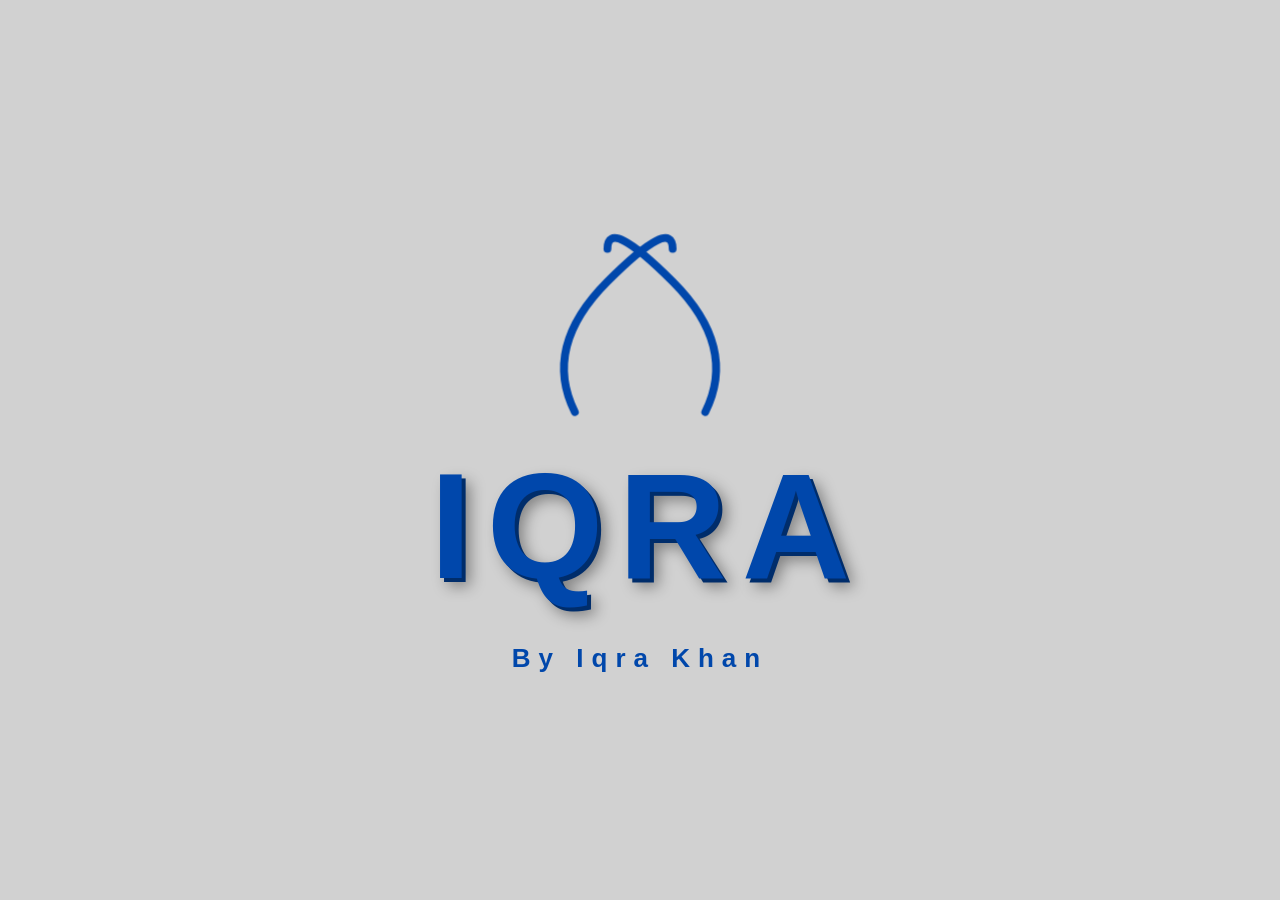
<file: index.html>
<!DOCTYPE html>
<html lang="en">
<head>

<meta name="google-site-verification" content="SyHBG2rt3wRpjG43cvJQM3GNNat-WtYc0NYawrKhD7A" />
    <meta name="viewport" content="width=device-width, initial-scale=1.0">

    <title>Iqra Khan | CS Notes</title>
    <style>
        body {
            margin: 0;
            padding: 0;
            font-family: 'Arial Black', Gadget, sans-serif;
            background-color: #f0f0f0;
            overflow: hidden; /* Splash screen ke waqt scroll band */
        }

        /* Full Screen Splash */
        #splash {
            position: fixed;
            top: 0;
            left: 0;
            width: 100%;
            height: 100vh;
            background-color: #d1d1d1;
            display: flex;
            flex-direction: column;
            justify-content: center;
            align-items: center;
            z-index: 9999;
            transition: opacity 1s ease-in-out;
        }

        .master-container {
            text-align: center;
            perspective: 1200px;
        }

        .logo-svg {
            width: 250px;
            height: 250px;
            opacity: 0;
            transform: translateZ(-200px) rotateX(-90deg);
            animation: logoAppear 2s forwards 2.5s;
            margin-bottom: -40px;
        }

        @keyframes logoAppear {
            to { opacity: 1; transform: translateZ(50px) rotateX(0deg); }
        }

        .logo-assembly {
            display: flex;
            gap: 15px;
            justify-content: center;
        }

        .letter {
            font-size: 150px;
            font-weight: 900;
            color: #0047ab;
            text-shadow: 4px 4px 0px #002d6b, 8px 8px 15px rgba(0,0,0,0.4);
            opacity: 0;
            display: inline-block;
        }

        #L-I { animation: moveInLeft 1.2s forwards 0.5s; }
        #L-Q { animation: moveInTop 1.2s forwards 0.8s; }
        #L-R { animation: moveInBottom 1.2s forwards 1.1s; }
        #L-A { animation: moveInRight 1.2s forwards 1.4s; }

        @keyframes moveInLeft { 0% { transform: translateX(-600px) rotateY(-90deg); opacity: 0; } 100% { transform: translateX(0) rotateY(0deg); opacity: 1; } }
        @keyframes moveInTop { 0% { transform: translateY(-600px) rotateX(90deg); opacity: 0; } 100% { transform: translateY(0) rotateX(0deg); opacity: 1; } }
        @keyframes moveInBottom { 0% { transform: translateY(600px) rotateX(-90deg); opacity: 0; } 100% { transform: translateY(0) rotateX(0deg); opacity: 1; } }
        @keyframes moveInRight { 0% { transform: translateX(600px) rotateY(90deg); opacity: 0; } 100% { transform: translateX(0) rotateY(0deg); opacity: 1; } }

        .author-tag {
            margin-top: 30px; font-size: 26px; color: #0047ab; letter-spacing: 8px; font-weight: bold; opacity: 0;
            animation: fadeIn 1.5s forwards 3s;
        }

        @keyframes fadeIn { from { opacity: 0; } to { opacity: 1; } }

        /* Main Content */
        #main-content {
            display: none;
            padding: 20px;
            text-align: center;
        }

        /* Unit Cards */
        .grid {
            display: grid;
            grid-template-columns: repeat(auto-fit, minmax(280px, 1fr));
            gap: 20px;
            max-width: 1200px;
            margin: 40px auto;
        }

        .card {
            background: white;
            padding: 30px;
            border-radius: 15px;
            box-shadow: 0 10px 20px rgba(0,0,0,0.1);
            cursor: pointer;
            transition: 0.3s;
            border-bottom: 6px solid #0047ab;
        }

        .card:hover { transform: translateY(-10px); background: #f8faff; }

        /* Review Button Styling */
        .review-section {
            margin: 50px auto;
            padding: 30px;
            max-width: 800px;
            border-top: 2px solid #ddd;
        }

        .review-btn {
            display: inline-block;
            background-color: #0047ab;
            color: white;
            padding: 15px 40px;
            text-decoration: none;
            border-radius: 50px;
            font-weight: bold;
            font-size: 1.2rem;
            box-shadow: 0 5px 15px rgba(0,71,171,0.3);
            transition: 0.3s;
        }

        .review-btn:hover {
            background-color: #002d6b;
            transform: scale(1.05);
        }
@media (max-width: 600px) {
  /* Jo container cards ko hold kar raha hai */
  .container-class-naam { 
    display: flex;
    flex-direction: column;
    align-items: center;
  }

  .card-class-naam {
    width: 90% !important; /* Card ki width mobile par bari ho jaye */
    margin-bottom: 20px;
  }
}

    </style>
</head>
<body>

    <div id="splash">
        <div class="master-container">
            <svg class="logo-svg" viewBox="0 0 400 400">
                <path d="M100,300 Q50,200 150,100 T250,50" fill="none" stroke="#0047ab" stroke-width="12" stroke-linecap="round" />
                <path d="M300,300 Q350,200 250,100 T150,50" fill="none" stroke="#0047ab" stroke-width="12" stroke-linecap="round" />
            </svg>
            <div class="logo-assembly">
                <span class="letter" id="L-I">I</span>
                <span class="letter" id="L-Q">Q</span>
                <span class="letter" id="L-R">R</span>
                <span class="letter" id="L-A">A</span>
            </div>
            <div class="author-tag">By Iqra Khan</div>
        </div>
    </div>

    <div id="main-content">
        <h1 style="color: #0047ab; font-size: 3rem; margin-top: 50px;">Computer Science Repository</h1>
        
        <div style="text-align: center; margin: 30px auto; max-width: 600px; padding: 0 20px;">
            <div style="position: relative; display: flex; align-items: center;">
                <input type="text" id="searchInput" onkeyup="searchFunction()" placeholder="Search topics (e.g. Database, CPU, OSI)..." 
                style="width: 100%; padding: 15px 20px; font-size: 18px; border: 2px solid #0047ab; border-radius: 30px; outline: none; box-shadow: 0 4px 10px rgba(0,0,0,0.1);">
            </div>
            <div id="searchSuggestions" style="display: none; background: white; border: 1px solid #ddd; border-radius: 10px; margin-top: 10px; text-align: left; box-shadow: 0 5px 15px rgba(0,0,0,0.1); max-height: 250px; overflow-y: auto;">
            </div>
        </div>

        <div class="grid">
            <div class="card" onclick="openChapter(1)"><h2>Unit 1</h2><p>Overview of Computer System</p></div>
            <div class="card" onclick="openChapter(2)"><h2>Unit 2</h2><p>Computer Memory</p></div>
            <div class="card" onclick="openChapter(3)"><h2>Unit 3</h2><p>Central Processing Unit</p></div>
            <div class="card" onclick="openChapter(4)"><h2>Unit 4</h2><p>Inside System Unit</p></div>
            <div class="card" onclick="openChapter(5)"><h2>Unit 5</h2><p>Network & Protocols</p></div>
            <div class="card" onclick="openChapter(6)"><h2>Unit 6</h2><p>Wireless Communications</p></div>
            <div class="card" onclick="openChapter(7)"><h2>Unit 7</h2><p>Database Fundamentals</p></div>
            <div class="card" onclick="openChapter(8)"><h2>Unit 8</h2><p>Database Development</p></div>
        </div>

        <div class="review-section">
            <p style="font-size: 1.2rem; color: #555;">How did you like our notes?Please share your feedback!</p>
            <a href="reviews.html" class="review-btn">Write a Review ⭐</a>
        </div>
    </div>

    <script>
        // Chapter link function
        function openChapter(num) {
            window.location.href = "unit" + num + ".html";
        }

        // Search Logic
        const topics = [
            { name: "Unit 1: Overview of Computer System", link: "unit1.html" },
            { name: "Unit 2: Computer Memory (RAM, ROM)", link: "unit2.html" },
            { name: "Unit 3: Central Processing Unit (CPU)", link: "unit3.html" },
            { name: "Unit 4: Inside System Unit (Motherboard)", link: "unit4.html" },
            { name: "Unit 5: Network Communication & OSI Model", link: "unit5.html" },
            { name: "Unit 6: Wireless Communications (WiFi, Bluetooth)", link: "unit6.html" },
            { name: "Unit 7: Database Fundamentals (ERD, DBA)", link: "unit7.html" },
            { name: "Unit 8: Database Development (MS Access)", link: "unit8.html" },
            { name: "Primary Key & Foreign Key", link: "unit7.html" },
            { name: "Normalization (1NF, 2NF, 3NF)", link: "unit7.html" }
        ];

        function searchFunction() {
            let input = document.getElementById('searchInput').value.toLowerCase();
            let suggestionBox = document.getElementById('searchSuggestions');
            suggestionBox.innerHTML = "";

            if (input.length > 0) {
                let filtered = topics.filter(topic => topic.name.toLowerCase().includes(input));
                if (filtered.length > 0) {
                    suggestionBox.style.display = "block";
                    filtered.forEach(item => {
                        let div = document.createElement('div');
                        div.innerHTML = `<a href="${item.link}" style="display:block; padding:12px 15px; text-decoration:none; color:#333; border-bottom:1px solid #eee;">${item.name}</a>`;
                        suggestionBox.appendChild(div);
                    });
                } else {
                    suggestionBox.style.display = "block";
                    suggestionBox.innerHTML = "<p style='padding:10px 15px; color:red;'>No topics found.</p>";
                }
            } else {
                suggestionBox.style.display = "none";
            }
        }

        // Splash screen transition
        window.onload = () => {
            setTimeout(() => {
                const splash = document.getElementById('splash');
                splash.style.opacity = '0';
                setTimeout(() => {
                    splash.style.display = 'none';
                    document.getElementById('main-content').style.display = 'block';
                    document.body.style.overflow = 'auto';
                }, 1000);
            }, 7500);
        };

        // Close search suggestions on click outside
        document.addEventListener('click', function(e) {
            if (!document.getElementById('searchInput').contains(e.target)) {
                document.getElementById('searchSuggestions').style.display = "none";
            }
        });
    </script>
</file>
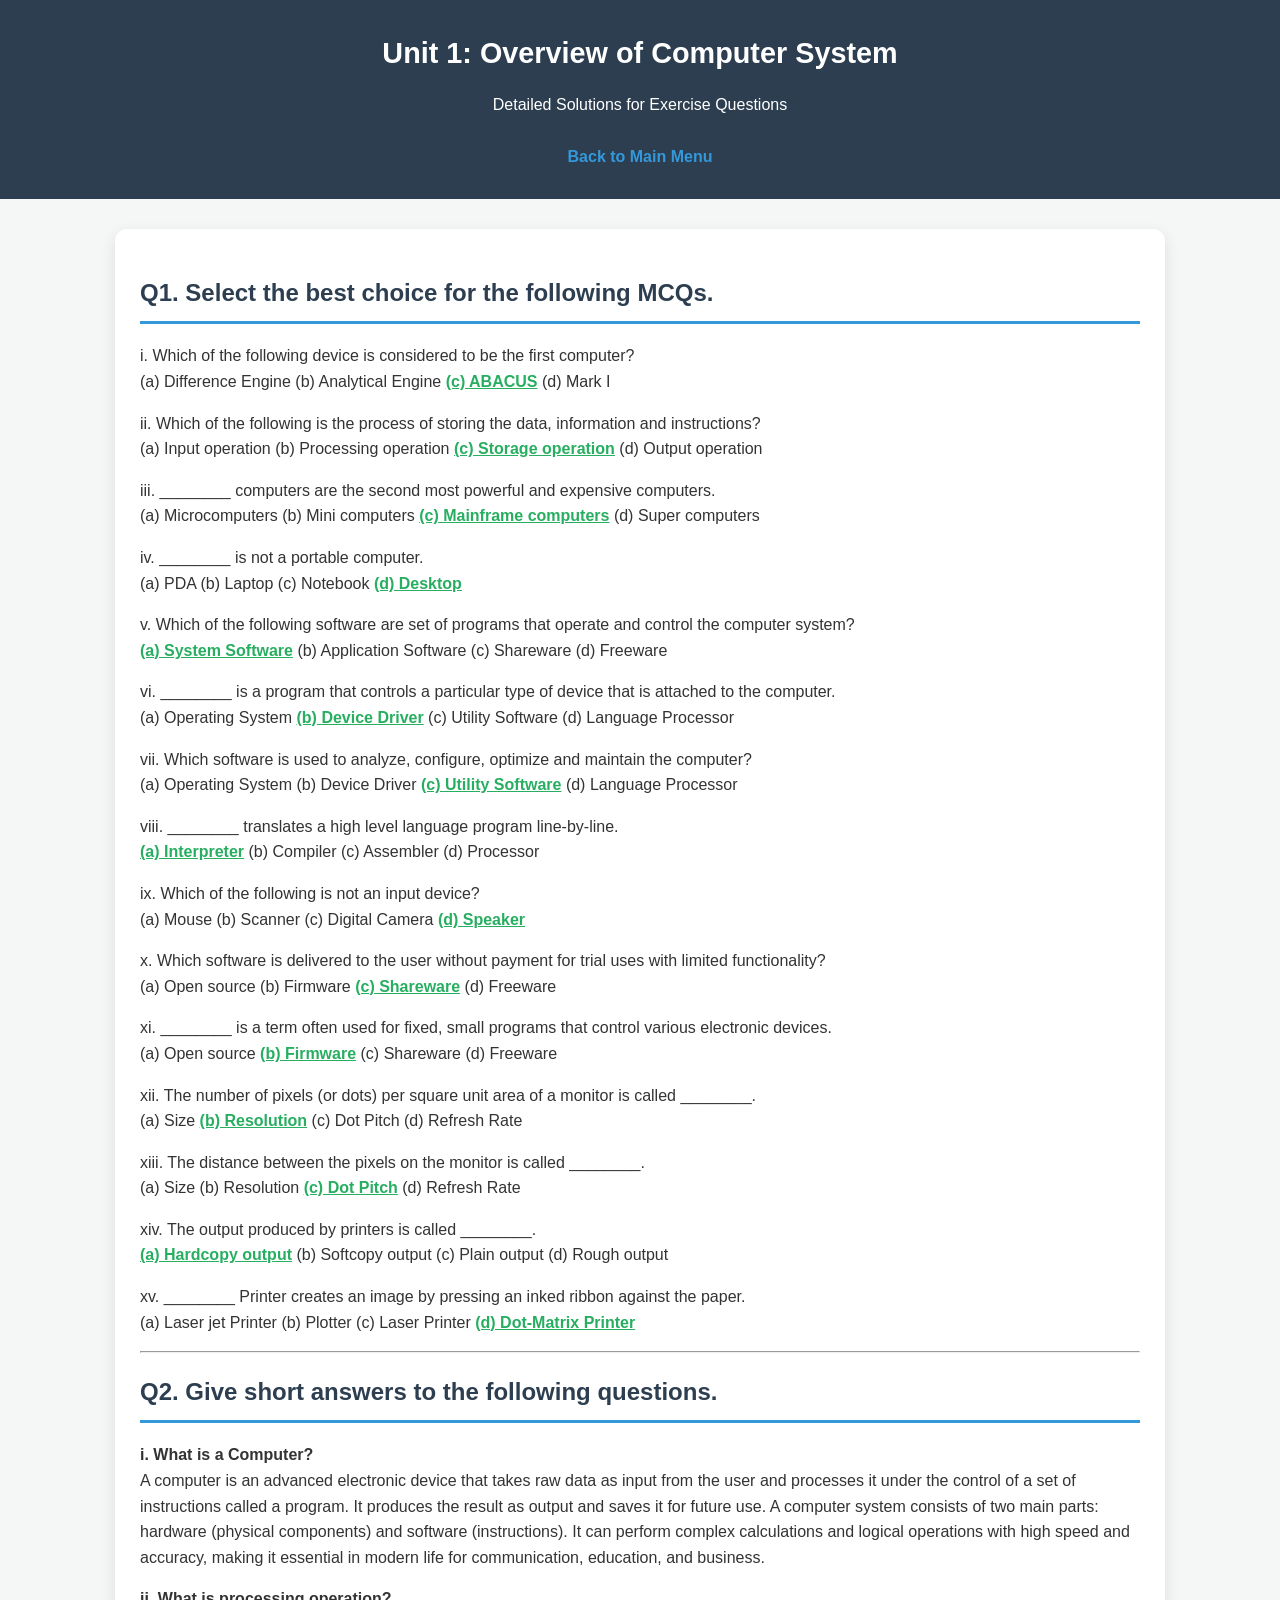
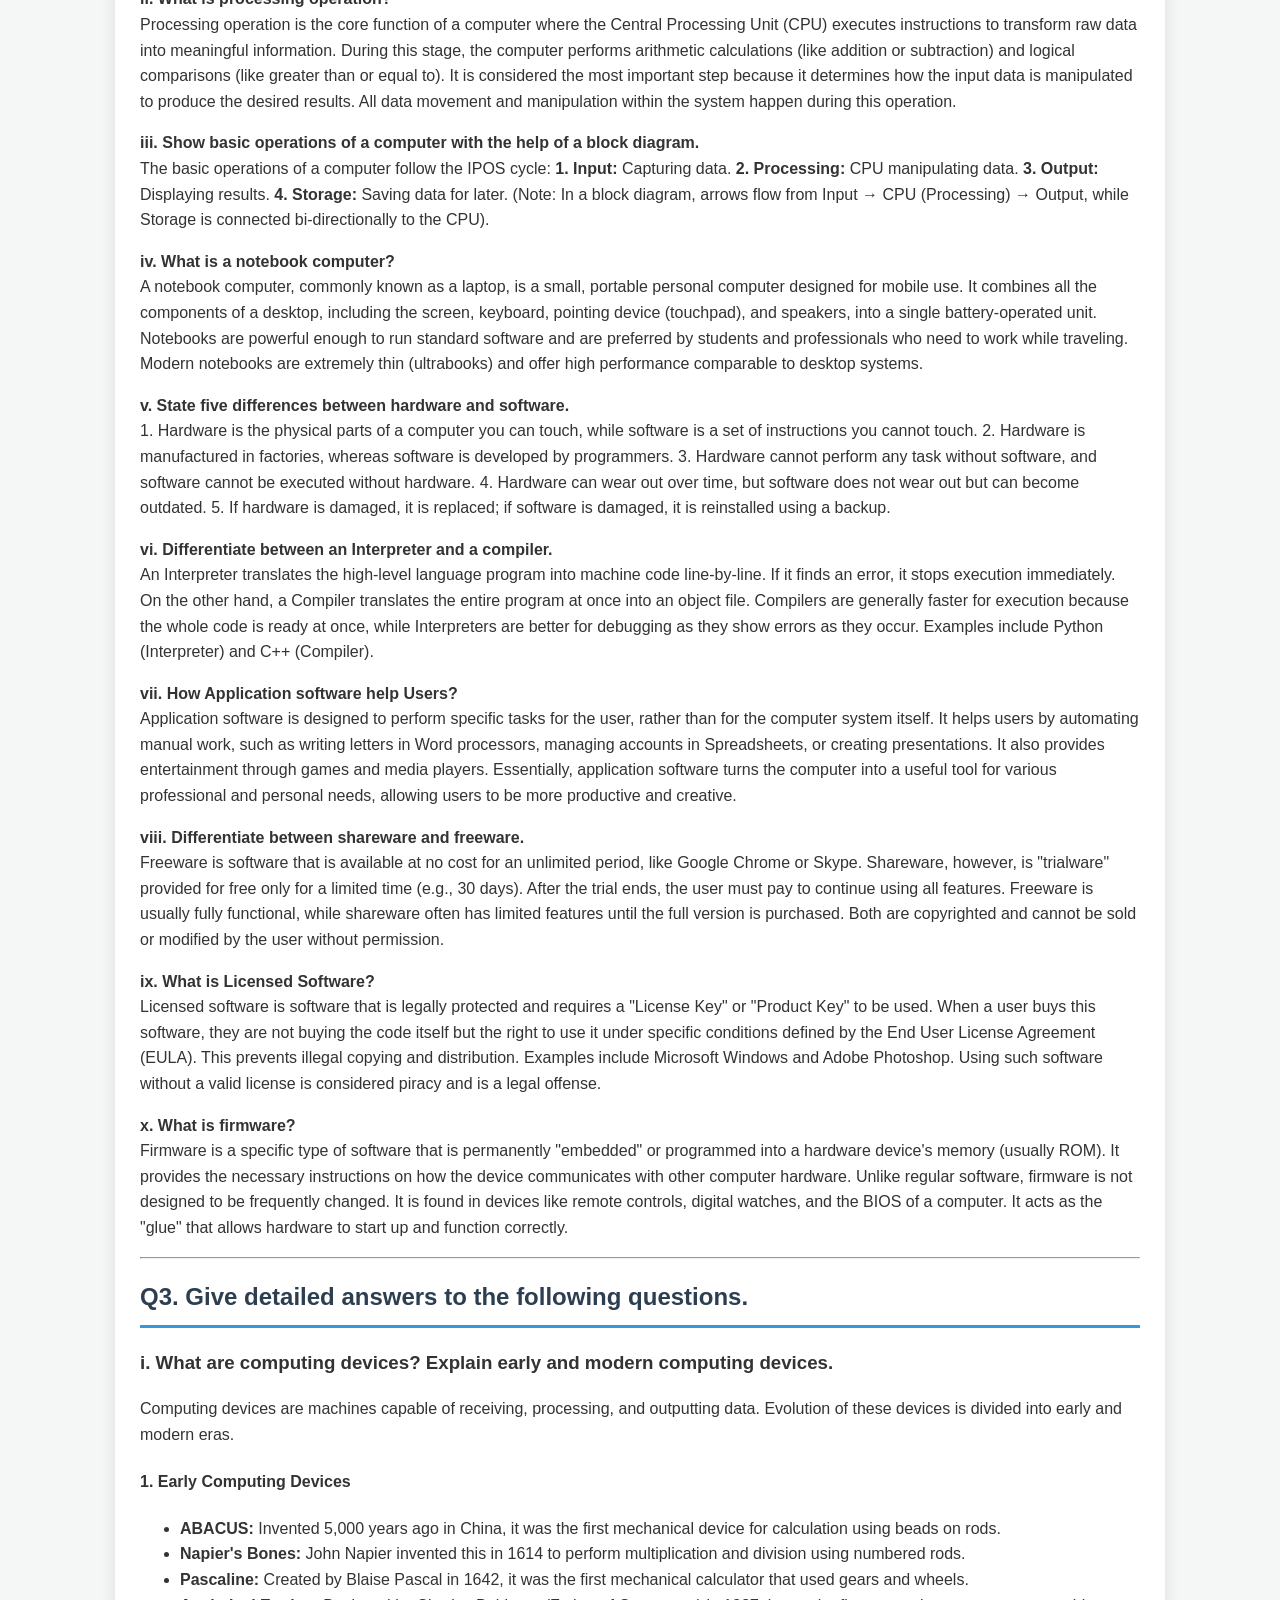
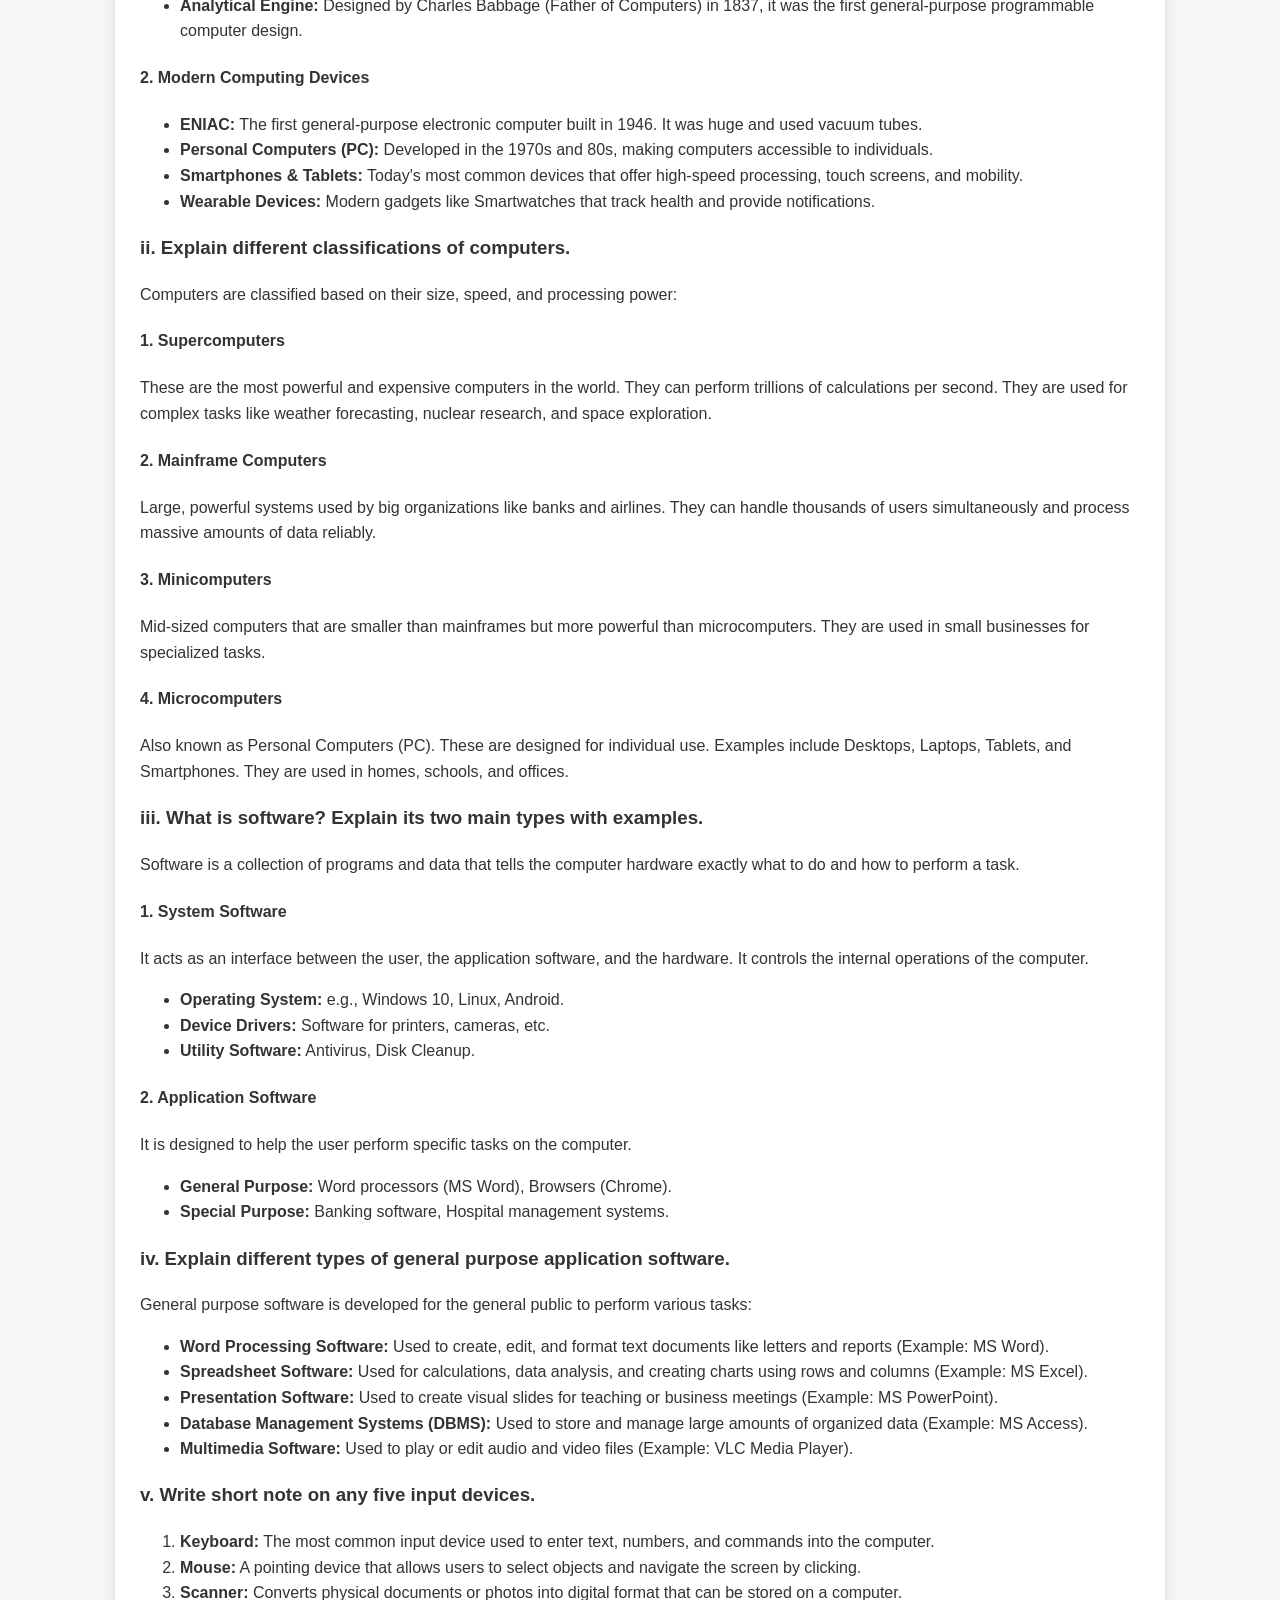
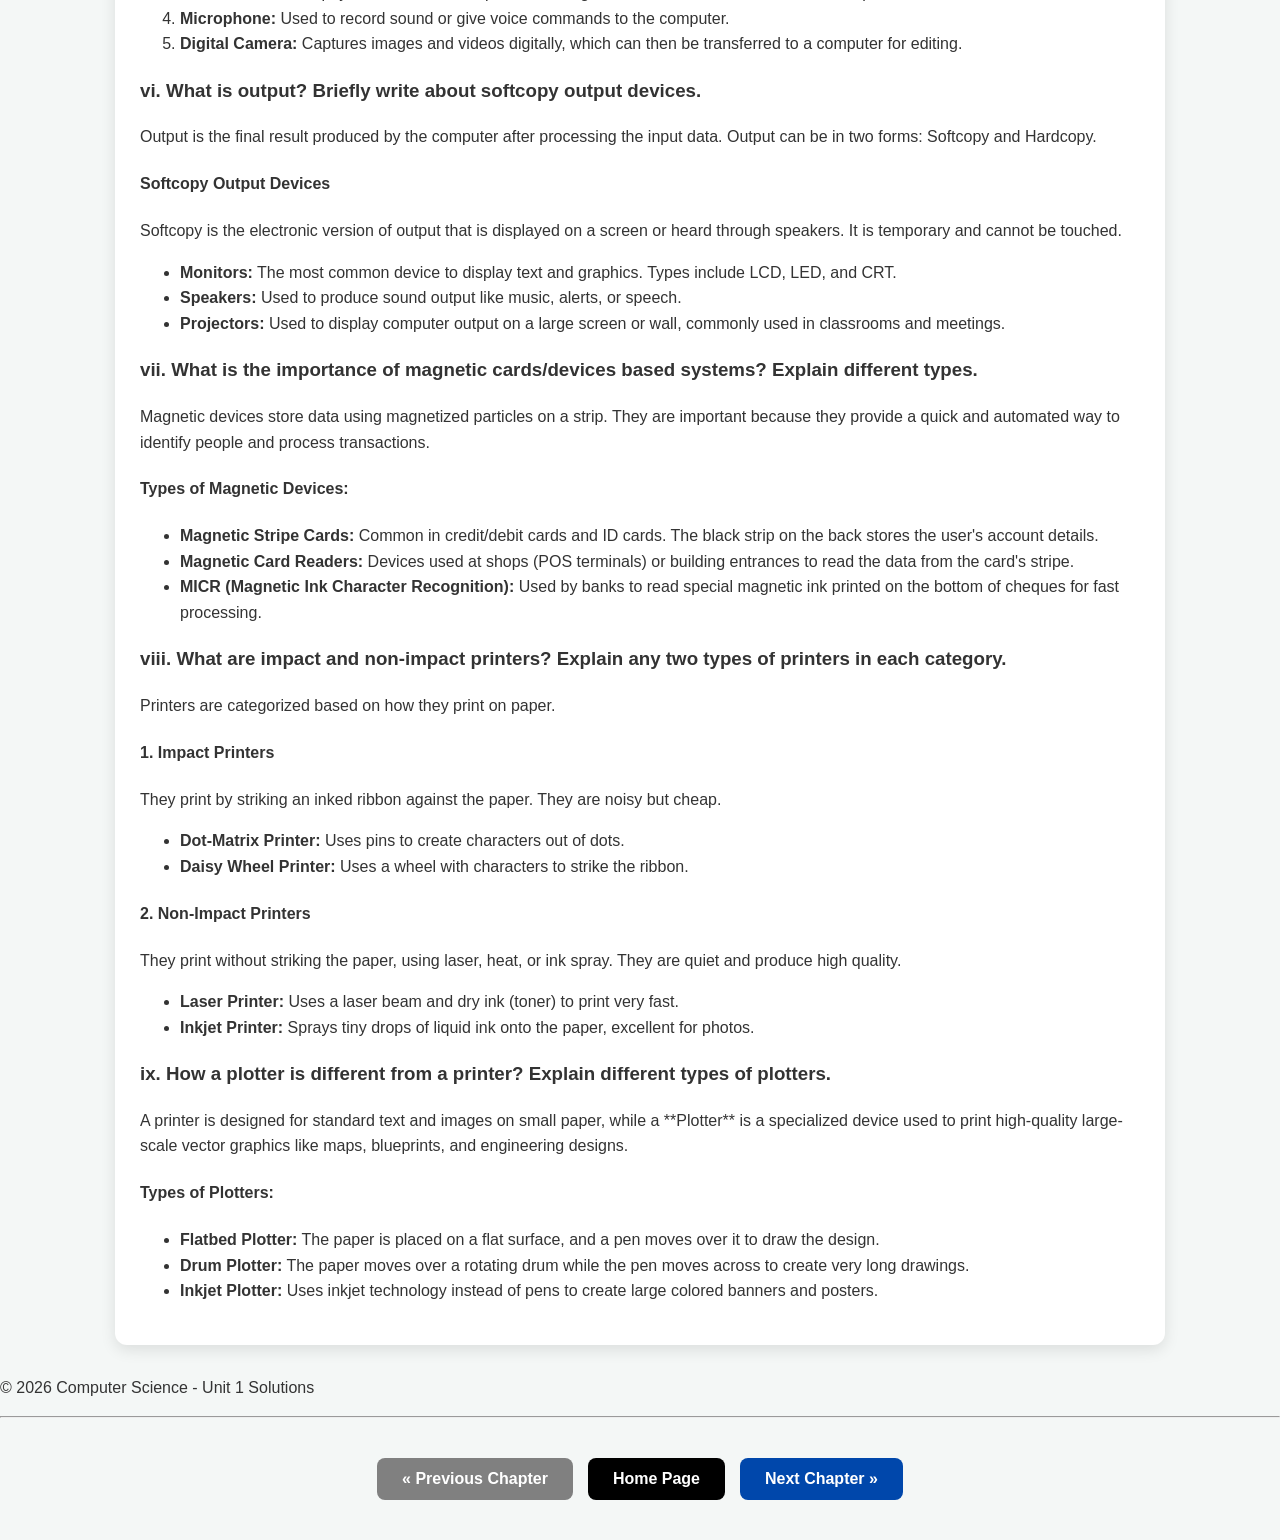
<file: unit1.html>
<!DOCTYPE html>
<html lang="en">
<head>
    <meta charset="UTF-8">
    <meta name="viewport" content="width=device-width, initial-scale=1.0">
    <title>Unit 1 - Overview of Computer System</title>
    <link rel="stylesheet" href="style.css">
</head>
<body>

    <header>
        <h1>Unit 1: Overview of Computer System</h1>
     
        <p>Detailed Solutions for Exercise Questions</p>
        <a href="index.html">Back to Main Menu</a>
    </header>

    <main>
        <section class="mcq-section">
            <h2>Q1. Select the best choice for the following MCQs.</h2>
            <div class="mcq-list">
                <p>i. Which of the following device is considered to be the first computer?<br>
                (a) Difference Engine (b) Analytical Engine <span class="correct-ans">(c) ABACUS</span> (d) Mark I</p>

                <p>ii. Which of the following is the process of storing the data, information and instructions?<br>
                (a) Input operation (b) Processing operation <span class="correct-ans">(c) Storage operation</span> (d) Output operation</p>

                <p>iii. ________ computers are the second most powerful and expensive computers.<br>
                (a) Microcomputers (b) Mini computers <span class="correct-ans">(c) Mainframe computers</span> (d) Super computers</p>

                <p>iv. ________ is not a portable computer.<br>
                (a) PDA (b) Laptop (c) Notebook <span class="correct-ans">(d) Desktop</span></p>

                <p>v. Which of the following software are set of programs that operate and control the computer system?<br>
                <span class="correct-ans">(a) System Software</span> (b) Application Software (c) Shareware (d) Freeware</p>

                <p>vi. ________ is a program that controls a particular type of device that is attached to the computer.<br>
                (a) Operating System <span class="correct-ans">(b) Device Driver</span> (c) Utility Software (d) Language Processor</p>

                <p>vii. Which software is used to analyze, configure, optimize and maintain the computer?<br>
                (a) Operating System (b) Device Driver <span class="correct-ans">(c) Utility Software</span> (d) Language Processor</p>

                <p>viii. ________ translates a high level language program line-by-line.<br>
                <span class="correct-ans">(a) Interpreter</span> (b) Compiler (c) Assembler (d) Processor</p>

                <p>ix. Which of the following is not an input device?<br>
                (a) Mouse (b) Scanner (c) Digital Camera <span class="correct-ans">(d) Speaker</span></p>

                <p>x. Which software is delivered to the user without payment for trial uses with limited functionality?<br>
                (a) Open source (b) Firmware <span class="correct-ans">(c) Shareware</span> (d) Freeware</p>

                <p>xi. ________ is a term often used for fixed, small programs that control various electronic devices.<br>
                (a) Open source <span class="correct-ans">(b) Firmware</span> (c) Shareware (d) Freeware</p>

                <p>xii. The number of pixels (or dots) per square unit area of a monitor is called ________.<br>
                (a) Size <span class="correct-ans">(b) Resolution</span> (c) Dot Pitch (d) Refresh Rate</p>

                <p>xiii. The distance between the pixels on the monitor is called ________.<br>
                (a) Size (b) Resolution <span class="correct-ans">(c) Dot Pitch</span> (d) Refresh Rate</p>

                <p>xiv. The output produced by printers is called ________.<br>
                <span class="correct-ans">(a) Hardcopy output</span> (b) Softcopy output (c) Plain output (d) Rough output</p>

                <p>xv. ________ Printer creates an image by pressing an inked ribbon against the paper.<br>
                (a) Laser jet Printer (b) Plotter (c) Laser Printer <span class="correct-ans">(d) Dot-Matrix Printer</span></p>
            </div>
        </section>

        <hr>

        <section class="short-questions">
            <h2>Q2. Give short answers to the following questions.</h2>
            
            <div class="qa-item">
                <p><strong>i. What is a Computer?</strong><br>
                A computer is an advanced electronic device that takes raw data as input from the user and processes it under the control of a set of instructions called a program. It produces the result as output and saves it for future use. A computer system consists of two main parts: hardware (physical components) and software (instructions). It can perform complex calculations and logical operations with high speed and accuracy, making it essential in modern life for communication, education, and business.</p>
            </div>

            <div class="qa-item">
                <p><strong>ii. What is processing operation?</strong><br>
                Processing operation is the core function of a computer where the Central Processing Unit (CPU) executes instructions to transform raw data into meaningful information. During this stage, the computer performs arithmetic calculations (like addition or subtraction) and logical comparisons (like greater than or equal to). It is considered the most important step because it determines how the input data is manipulated to produce the desired results. All data movement and manipulation within the system happen during this operation.</p>
            </div>

            <div class="qa-item">
                <p><strong>iii. Show basic operations of a computer with the help of a block diagram.</strong><br>
                The basic operations of a computer follow the IPOS cycle: 
                <strong>1. Input:</strong> Capturing data. 
                <strong>2. Processing:</strong> CPU manipulating data. 
                <strong>3. Output:</strong> Displaying results. 
                <strong>4. Storage:</strong> Saving data for later.
                (Note: In a block diagram, arrows flow from Input → CPU (Processing) → Output, while Storage is connected bi-directionally to the CPU).</p>
            </div>

            <div class="qa-item">
                <p><strong>iv. What is a notebook computer?</strong><br>
                A notebook computer, commonly known as a laptop, is a small, portable personal computer designed for mobile use. It combines all the components of a desktop, including the screen, keyboard, pointing device (touchpad), and speakers, into a single battery-operated unit. Notebooks are powerful enough to run standard software and are preferred by students and professionals who need to work while traveling. Modern notebooks are extremely thin (ultrabooks) and offer high performance comparable to desktop systems.</p>
            </div>

            <div class="qa-item">
                <p><strong>v. State five differences between hardware and software.</strong><br>
                1. Hardware is the physical parts of a computer you can touch, while software is a set of instructions you cannot touch. 
                2. Hardware is manufactured in factories, whereas software is developed by programmers. 
                3. Hardware cannot perform any task without software, and software cannot be executed without hardware. 
                4. Hardware can wear out over time, but software does not wear out but can become outdated. 
                5. If hardware is damaged, it is replaced; if software is damaged, it is reinstalled using a backup.</p>
            </div>

            <div class="qa-item">
                <p><strong>vi. Differentiate between an Interpreter and a compiler.</strong><br>
                An Interpreter translates the high-level language program into machine code line-by-line. If it finds an error, it stops execution immediately. On the other hand, a Compiler translates the entire program at once into an object file. Compilers are generally faster for execution because the whole code is ready at once, while Interpreters are better for debugging as they show errors as they occur. Examples include Python (Interpreter) and C++ (Compiler).</p>
            </div>

            <div class="qa-item">
                <p><strong>vii. How Application software help Users?</strong><br>
                Application software is designed to perform specific tasks for the user, rather than for the computer system itself. It helps users by automating manual work, such as writing letters in Word processors, managing accounts in Spreadsheets, or creating presentations. It also provides entertainment through games and media players. Essentially, application software turns the computer into a useful tool for various professional and personal needs, allowing users to be more productive and creative.</p>
            </div>

            <div class="qa-item">
                <p><strong>viii. Differentiate between shareware and freeware.</strong><br>
                Freeware is software that is available at no cost for an unlimited period, like Google Chrome or Skype. Shareware, however, is "trialware" provided for free only for a limited time (e.g., 30 days). After the trial ends, the user must pay to continue using all features. Freeware is usually fully functional, while shareware often has limited features until the full version is purchased. Both are copyrighted and cannot be sold or modified by the user without permission.</p>
            </div>

            <div class="qa-item">
                <p><strong>ix. What is Licensed Software?</strong><br>
                Licensed software is software that is legally protected and requires a "License Key" or "Product Key" to be used. When a user buys this software, they are not buying the code itself but the right to use it under specific conditions defined by the End User License Agreement (EULA). This prevents illegal copying and distribution. Examples include Microsoft Windows and Adobe Photoshop. Using such software without a valid license is considered piracy and is a legal offense.</p>
            </div>

            <div class="qa-item">
                <p><strong>x. What is firmware?</strong><br>
                Firmware is a specific type of software that is permanently "embedded" or programmed into a hardware device's memory (usually ROM). It provides the necessary instructions on how the device communicates with other computer hardware. Unlike regular software, firmware is not designed to be frequently changed. It is found in devices like remote controls, digital watches, and the BIOS of a computer. It acts as the "glue" that allows hardware to start up and function correctly.</p>
            </div>
        </section>

        <hr>

        <section class="long-questions">
            <h2>Q3. Give detailed answers to the following questions.</h2>

            <div class="long-qa-item">
                <h3>i. What are computing devices? Explain early and modern computing devices.</h3>
                <p>Computing devices are machines capable of receiving, processing, and outputting data. Evolution of these devices is divided into early and modern eras.</p>
                
                <h4>1. Early Computing Devices</h4>
                <ul>
                    <li><strong>ABACUS:</strong> Invented 5,000 years ago in China, it was the first mechanical device for calculation using beads on rods.</li>
                    <li><strong>Napier's Bones:</strong> John Napier invented this in 1614 to perform multiplication and division using numbered rods.</li>
                    <li><strong>Pascaline:</strong> Created by Blaise Pascal in 1642, it was the first mechanical calculator that used gears and wheels.</li>
                    <li><strong>Analytical Engine:</strong> Designed by Charles Babbage (Father of Computers) in 1837, it was the first general-purpose programmable computer design.</li>
                </ul>

                <h4>2. Modern Computing Devices</h4>
                <ul>
                    <li><strong>ENIAC:</strong> The first general-purpose electronic computer built in 1946. It was huge and used vacuum tubes.</li>
                    <li><strong>Personal Computers (PC):</strong> Developed in the 1970s and 80s, making computers accessible to individuals.</li>
                    <li><strong>Smartphones & Tablets:</strong> Today's most common devices that offer high-speed processing, touch screens, and mobility.</li>
                    <li><strong>Wearable Devices:</strong> Modern gadgets like Smartwatches that track health and provide notifications.</li>
                </ul>
            </div>

            <div class="long-qa-item">
                <h3>ii. Explain different classifications of computers.</h3>
                <p>Computers are classified based on their size, speed, and processing power:</p>
                
                <h4>1. Supercomputers</h4>
                <p>These are the most powerful and expensive computers in the world. They can perform trillions of calculations per second. They are used for complex tasks like weather forecasting, nuclear research, and space exploration.</p>

                <h4>2. Mainframe Computers</h4>
                <p>Large, powerful systems used by big organizations like banks and airlines. They can handle thousands of users simultaneously and process massive amounts of data reliably.</p>

                <h4>3. Minicomputers</h4>
                <p>Mid-sized computers that are smaller than mainframes but more powerful than microcomputers. They are used in small businesses for specialized tasks.</p>

                <h4>4. Microcomputers</h4>
                <p>Also known as Personal Computers (PC). These are designed for individual use. Examples include Desktops, Laptops, Tablets, and Smartphones. They are used in homes, schools, and offices.</p>
            </div>

            <div class="long-qa-item">
                <h3>iii. What is software? Explain its two main types with examples.</h3>
                <p>Software is a collection of programs and data that tells the computer hardware exactly what to do and how to perform a task.</p>

                <h4>1. System Software</h4>
                <p>It acts as an interface between the user, the application software, and the hardware. It controls the internal operations of the computer.</p>
                <ul>
                    <li><strong>Operating System:</strong> e.g., Windows 10, Linux, Android.</li>
                    <li><strong>Device Drivers:</strong> Software for printers, cameras, etc.</li>
                    <li><strong>Utility Software:</strong> Antivirus, Disk Cleanup.</li>
                </ul>

                <h4>2. Application Software</h4>
                <p>It is designed to help the user perform specific tasks on the computer.</p>
                <ul>
                    <li><strong>General Purpose:</strong> Word processors (MS Word), Browsers (Chrome).</li>
                    <li><strong>Special Purpose:</strong> Banking software, Hospital management systems.</li>
                </ul>
            </div>

            <div class="long-qa-item">
                <h3>iv. Explain different types of general purpose application software.</h3>
                <p>General purpose software is developed for the general public to perform various tasks:</p>
                <ul>
                    <li><strong>Word Processing Software:</strong> Used to create, edit, and format text documents like letters and reports (Example: MS Word).</li>
                    <li><strong>Spreadsheet Software:</strong> Used for calculations, data analysis, and creating charts using rows and columns (Example: MS Excel).</li>
                    <li><strong>Presentation Software:</strong> Used to create visual slides for teaching or business meetings (Example: MS PowerPoint).</li>
                    <li><strong>Database Management Systems (DBMS):</strong> Used to store and manage large amounts of organized data (Example: MS Access).</li>
                    <li><strong>Multimedia Software:</strong> Used to play or edit audio and video files (Example: VLC Media Player).</li>
                </ul>
            </div>

            <div class="long-qa-item">
                <h3>v. Write short note on any five input devices.</h3>
                <ol>
                    <li><strong>Keyboard:</strong> The most common input device used to enter text, numbers, and commands into the computer.</li>
                    <li><strong>Mouse:</strong> A pointing device that allows users to select objects and navigate the screen by clicking.</li>
                    <li><strong>Scanner:</strong> Converts physical documents or photos into digital format that can be stored on a computer.</li>
                    <li><strong>Microphone:</strong> Used to record sound or give voice commands to the computer.</li>
                    <li><strong>Digital Camera:</strong> Captures images and videos digitally, which can then be transferred to a computer for editing.</li>
                </ol>
            </div>

            <div class="long-qa-item">
                <h3>vi. What is output? Briefly write about softcopy output devices.</h3>
                <p>Output is the final result produced by the computer after processing the input data. Output can be in two forms: Softcopy and Hardcopy.</p>
                
                <h4>Softcopy Output Devices</h4>
                <p>Softcopy is the electronic version of output that is displayed on a screen or heard through speakers. It is temporary and cannot be touched.</p>
                <ul>
                    <li><strong>Monitors:</strong> The most common device to display text and graphics. Types include LCD, LED, and CRT.</li>
                    <li><strong>Speakers:</strong> Used to produce sound output like music, alerts, or speech.</li>
                    <li><strong>Projectors:</strong> Used to display computer output on a large screen or wall, commonly used in classrooms and meetings.</li>
                </ul>
            </div>

            <div class="long-qa-item">
                <h3>vii. What is the importance of magnetic cards/devices based systems? Explain different types.</h3>
                <p>Magnetic devices store data using magnetized particles on a strip. They are important because they provide a quick and automated way to identify people and process transactions.</p>
                
                <h4>Types of Magnetic Devices:</h4>
                <ul>
                    <li><strong>Magnetic Stripe Cards:</strong> Common in credit/debit cards and ID cards. The black strip on the back stores the user's account details.</li>
                    <li><strong>Magnetic Card Readers:</strong> Devices used at shops (POS terminals) or building entrances to read the data from the card's stripe.</li>
                    <li><strong>MICR (Magnetic Ink Character Recognition):</strong> Used by banks to read special magnetic ink printed on the bottom of cheques for fast processing.</li>
                </ul>
            </div>

            <div class="long-qa-item">
                <h3>viii. What are impact and non-impact printers? Explain any two types of printers in each category.</h3>
                <p>Printers are categorized based on how they print on paper.</p>

                <h4>1. Impact Printers</h4>
                <p>They print by striking an inked ribbon against the paper. They are noisy but cheap.</p>
                <ul>
                    <li><strong>Dot-Matrix Printer:</strong> Uses pins to create characters out of dots.</li>
                    <li><strong>Daisy Wheel Printer:</strong> Uses a wheel with characters to strike the ribbon.</li>
                </ul>

                <h4>2. Non-Impact Printers</h4>
                <p>They print without striking the paper, using laser, heat, or ink spray. They are quiet and produce high quality.</p>
                <ul>
                    <li><strong>Laser Printer:</strong> Uses a laser beam and dry ink (toner) to print very fast.</li>
                    <li><strong>Inkjet Printer:</strong> Sprays tiny drops of liquid ink onto the paper, excellent for photos.</li>
                </ul>
            </div>

            <div class="long-qa-item">
                <h3>ix. How a plotter is different from a printer? Explain different types of plotters.</h3>
                <p>A printer is designed for standard text and images on small paper, while a **Plotter** is a specialized device used to print high-quality large-scale vector graphics like maps, blueprints, and engineering designs.</p>

                <h4>Types of Plotters:</h4>
                <ul>
                    <li><strong>Flatbed Plotter:</strong> The paper is placed on a flat surface, and a pen moves over it to draw the design.</li>
                    <li><strong>Drum Plotter:</strong> The paper moves over a rotating drum while the pen moves across to create very long drawings.</li>
                    <li><strong>Inkjet Plotter:</strong> Uses inkjet technology instead of pens to create large colored banners and posters.</li>
                </ul>
            </div>
        </section>
    </main>

    <footer>
        <p>&copy; 2026 Computer Science - Unit 1 Solutions</p>
    </footer>

</body>
</html>

<hr>
    <div style="text-align: center; margin: 40px 0; display: flex; justify-content: center; gap: 15px;">
        
        <button onclick="goBack()" style="background-color: #808080; color: white; padding: 12px 25px; border: none; border-radius: 8px; cursor: pointer; font-weight: bold; font-size: 16px; transition: 0.3s;">
            &laquo; Previous Chapter
        </button>

        <button onclick="goHome()" style="background-color: #000000; color: white; padding: 12px 25px; border: none; border-radius: 8px; cursor: pointer; font-weight: bold; font-size: 16px; transition: 0.3s;">
            Home Page
        </button>

        <button onclick="goNext()" style="background-color: #0047ab; color: white; padding: 12px 25px; border: none; border-radius: 8px; cursor: pointer; font-weight: bold; font-size: 16px; transition: 0.3s;">
            Next Chapter &raquo;
        </button>

    </div>

    <script>
        // Change these numbers for each page
        // For example, if you are on Unit 7:
        const currentUnit = 1; 

        function goBack() {
            if (currentUnit > 1) {
                window.location.href = "unit" + (currentUnit - 1) + ".html";
            } else {
                alert("This is the first chapter.");
            }
        }

        function goHome() {
            window.location.href = "index.html"; // Aapki main page file ka naam
        }

        function goNext() {
            if (currentUnit < 8) {
                window.location.href = "unit" + (currentUnit + 1) + ".html";
            } else {
                alert("This is the last chapter.");
            }
        }
    </script>
</file>
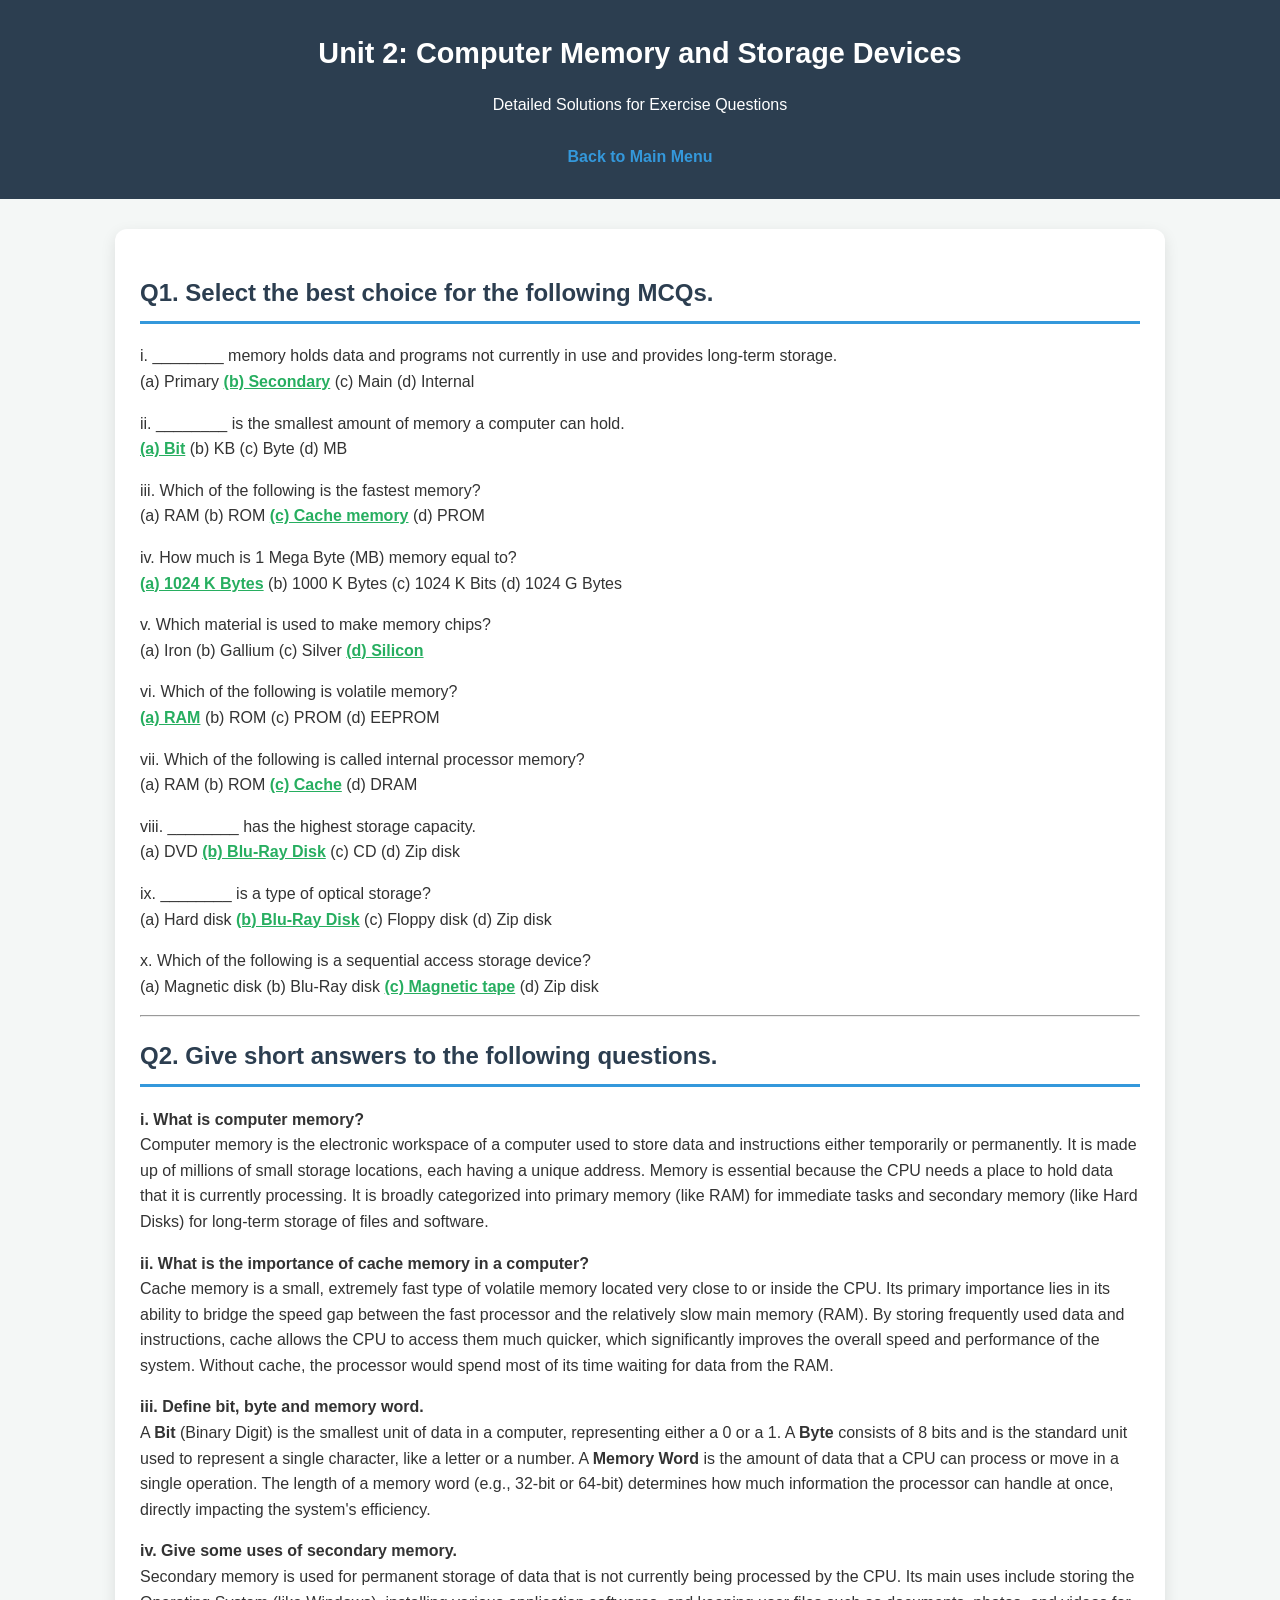
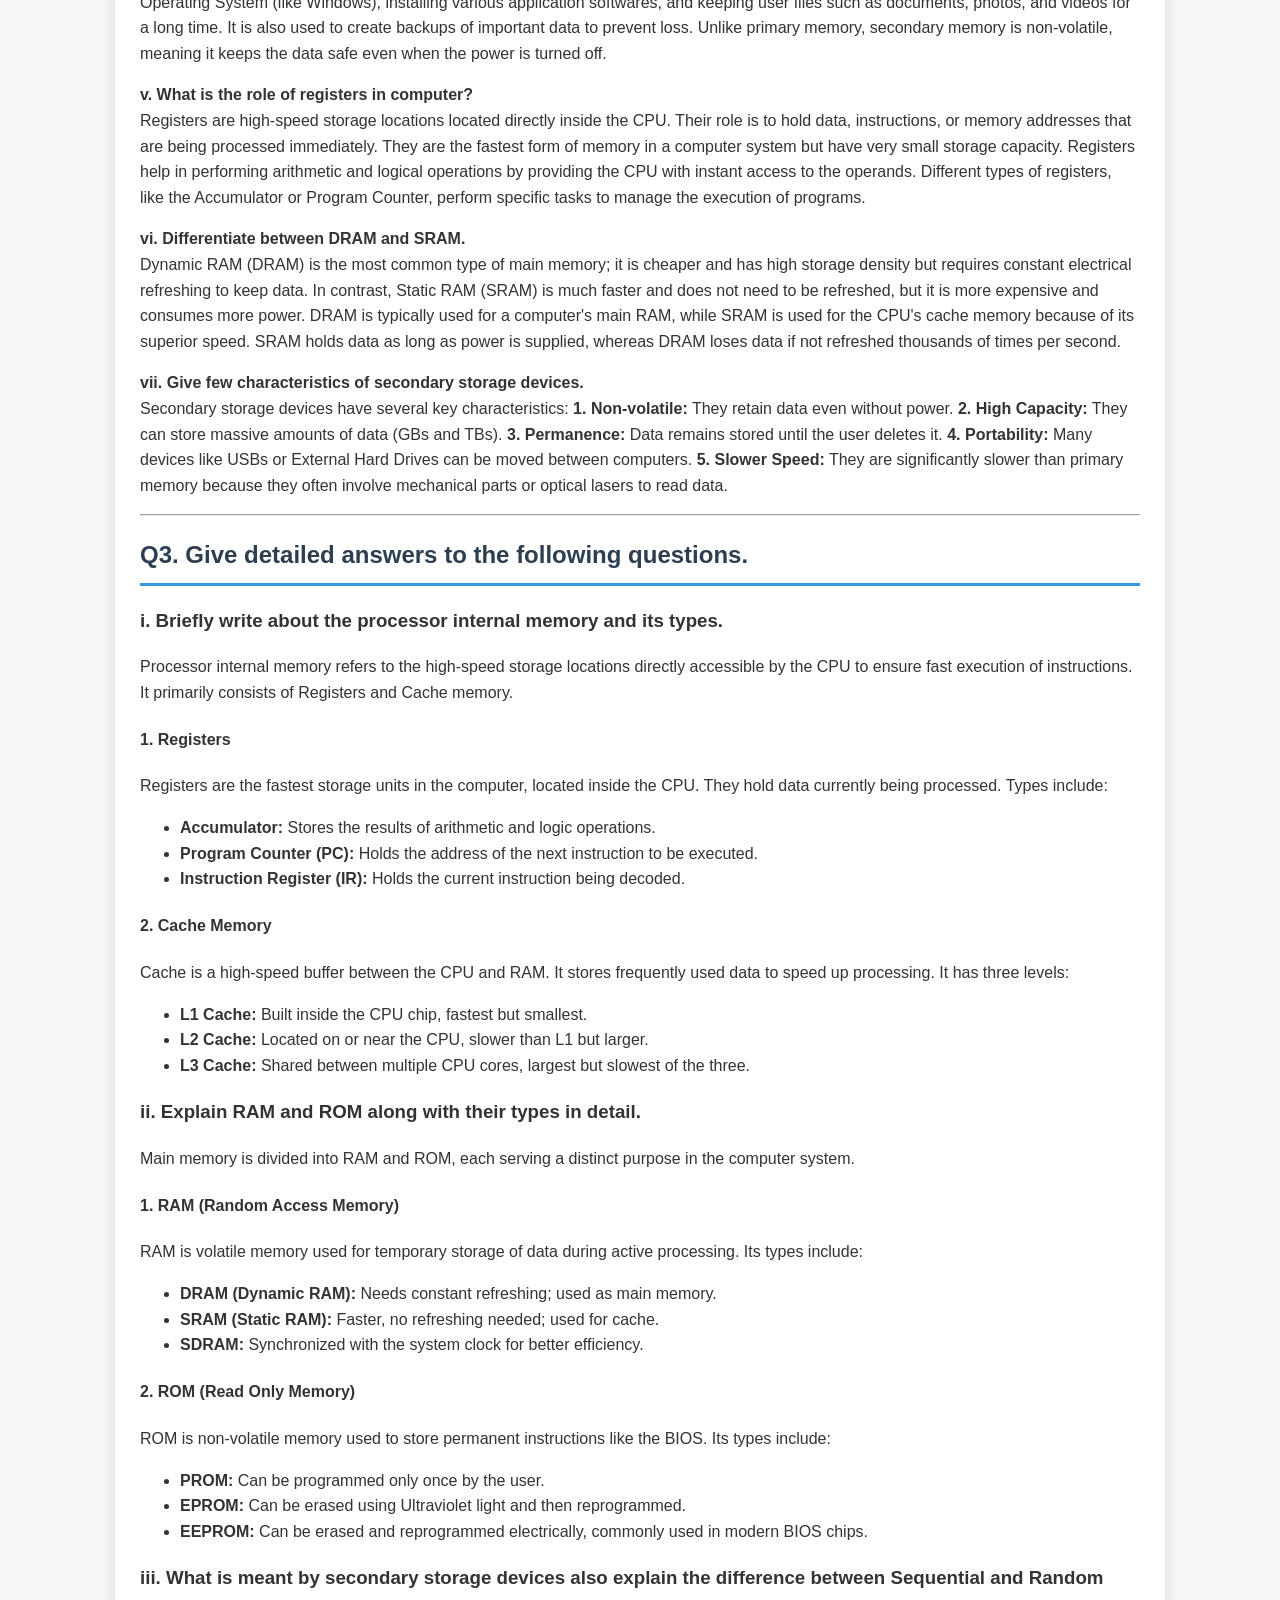
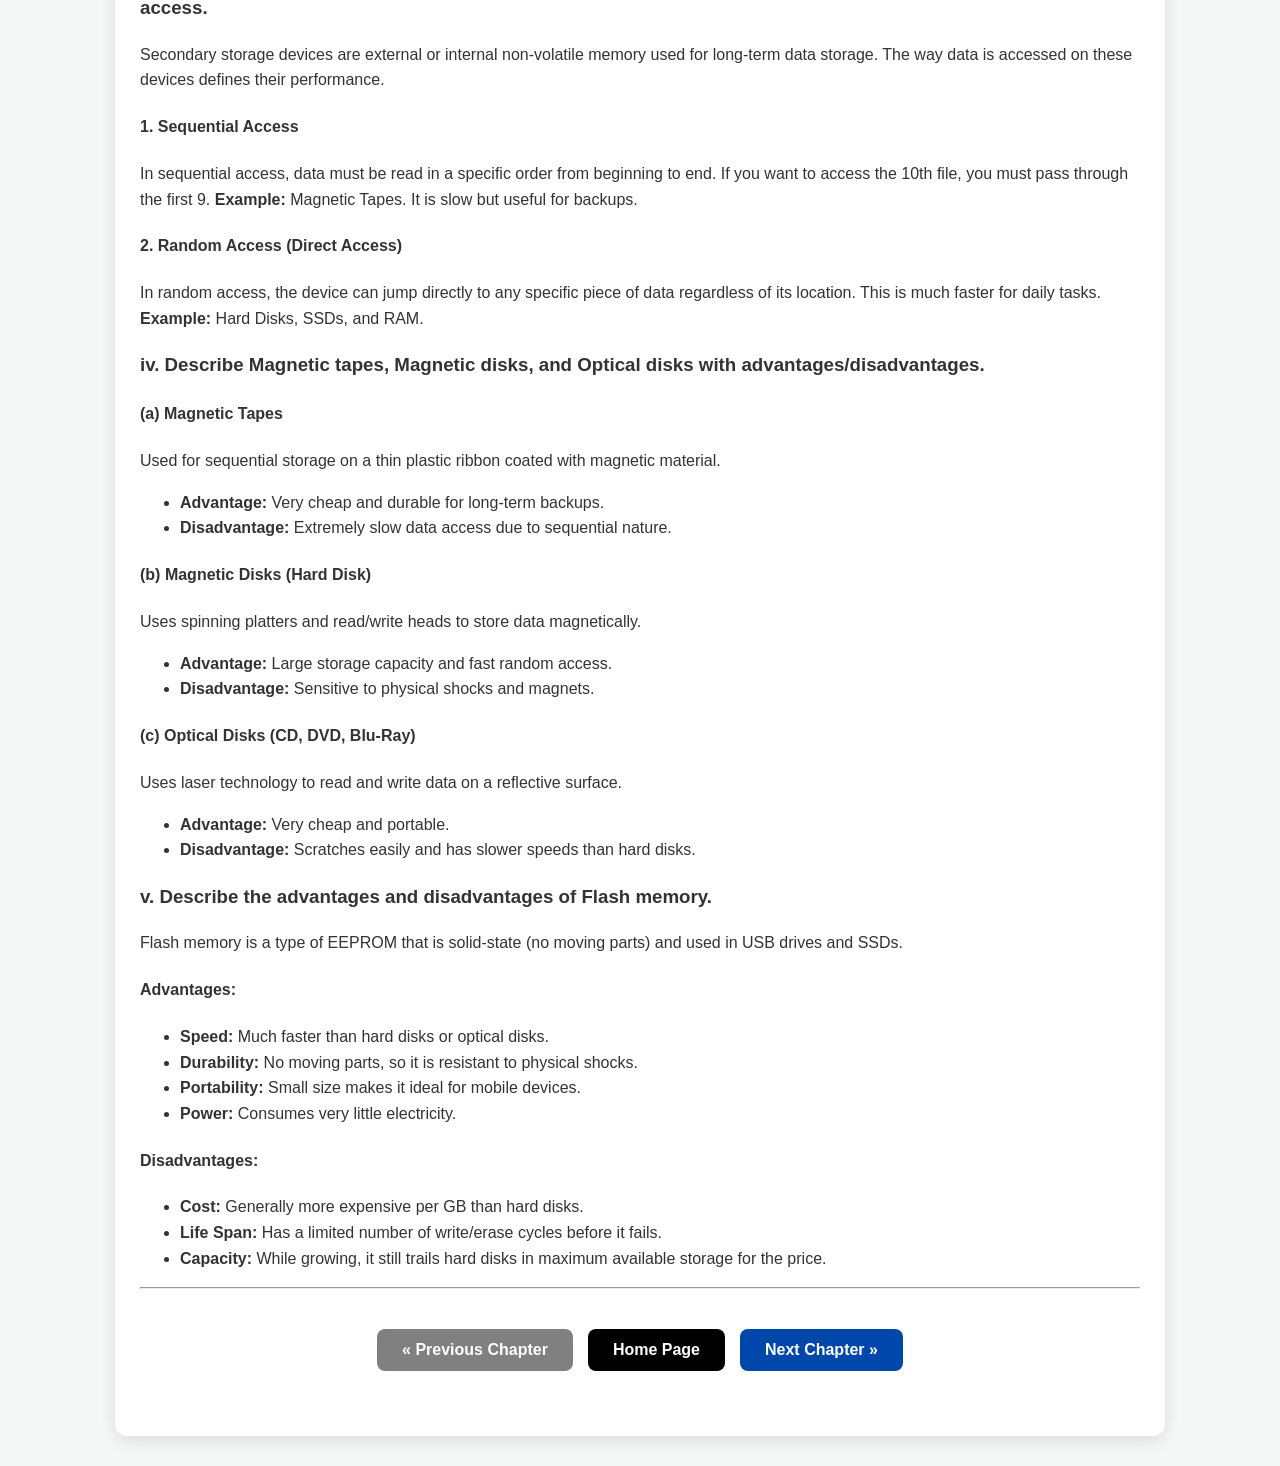
<file: unit2.html>
<!DOCTYPE html>
<html lang="en">
<head>
    <meta charset="UTF-8">
    <meta name="viewport" content="width=device-width, initial-scale=1.0">
    <title>Unit 2 - Computer Memory and Storage Devices</title>
    <link rel="stylesheet" href="style.css">
</head>
<body>

    <header>
        <h1>Unit 2: Computer Memory and Storage Devices</h1>
        <p>Detailed Solutions for Exercise Questions</p>
        <a href="index.html">Back to Main Menu</a>
    </header>

    <main>
        <section class="mcq-section">
            <h2>Q1. Select the best choice for the following MCQs.</h2>
            <div class="mcq-list">
                <p>i. ________ memory holds data and programs not currently in use and provides long-term storage.<br>
                (a) Primary <span class="correct-ans">(b) Secondary</span> (c) Main (d) Internal</p>

                <p>ii. ________ is the smallest amount of memory a computer can hold.<br>
                <span class="correct-ans">(a) Bit</span> (b) KB (c) Byte (d) MB</p>

                <p>iii. Which of the following is the fastest memory?<br>
                (a) RAM (b) ROM <span class="correct-ans">(c) Cache memory</span> (d) PROM</p>

                <p>iv. How much is 1 Mega Byte (MB) memory equal to?<br>
                <span class="correct-ans">(a) 1024 K Bytes</span> (b) 1000 K Bytes (c) 1024 K Bits (d) 1024 G Bytes</p>

                <p>v. Which material is used to make memory chips?<br>
                (a) Iron (b) Gallium (c) Silver <span class="correct-ans">(d) Silicon</span></p>

                <p>vi. Which of the following is volatile memory?<br>
                <span class="correct-ans">(a) RAM</span> (b) ROM (c) PROM (d) EEPROM</p>

                <p>vii. Which of the following is called internal processor memory?<br>
                (a) RAM (b) ROM <span class="correct-ans">(c) Cache</span> (d) DRAM</p>

                <p>viii. ________ has the highest storage capacity.<br>
                (a) DVD <span class="correct-ans">(b) Blu-Ray Disk</span> (c) CD (d) Zip disk</p>

                <p>ix. ________ is a type of optical storage?<br>
                (a) Hard disk <span class="correct-ans">(b) Blu-Ray Disk</span> (c) Floppy disk (d) Zip disk</p>

                <p>x. Which of the following is a sequential access storage device?<br>
                (a) Magnetic disk (b) Blu-Ray disk <span class="correct-ans">(c) Magnetic tape</span> (d) Zip disk</p>
            </div>
        </section>

        <hr>

        <section class="short-questions">
            <h2>Q2. Give short answers to the following questions.</h2>
            
            <div class="qa-item">
                <p><strong>i. What is computer memory?</strong><br>
                Computer memory is the electronic workspace of a computer used to store data and instructions either temporarily or permanently. It is made up of millions of small storage locations, each having a unique address. Memory is essential because the CPU needs a place to hold data that it is currently processing. It is broadly categorized into primary memory (like RAM) for immediate tasks and secondary memory (like Hard Disks) for long-term storage of files and software.</p>
            </div>

            <div class="qa-item">
                <p><strong>ii. What is the importance of cache memory in a computer?</strong><br>
                Cache memory is a small, extremely fast type of volatile memory located very close to or inside the CPU. Its primary importance lies in its ability to bridge the speed gap between the fast processor and the relatively slow main memory (RAM). By storing frequently used data and instructions, cache allows the CPU to access them much quicker, which significantly improves the overall speed and performance of the system. Without cache, the processor would spend most of its time waiting for data from the RAM.</p>
            </div>

            <div class="qa-item">
                <p><strong>iii. Define bit, byte and memory word.</strong><br>
                A <strong>Bit</strong> (Binary Digit) is the smallest unit of data in a computer, representing either a 0 or a 1. A <strong>Byte</strong> consists of 8 bits and is the standard unit used to represent a single character, like a letter or a number. A <strong>Memory Word</strong> is the amount of data that a CPU can process or move in a single operation. The length of a memory word (e.g., 32-bit or 64-bit) determines how much information the processor can handle at once, directly impacting the system's efficiency.</p>
            </div>

            <div class="qa-item">
                <p><strong>iv. Give some uses of secondary memory.</strong><br>
                Secondary memory is used for permanent storage of data that is not currently being processed by the CPU. Its main uses include storing the Operating System (like Windows), installing various application softwares, and keeping user files such as documents, photos, and videos for a long time. It is also used to create backups of important data to prevent loss. Unlike primary memory, secondary memory is non-volatile, meaning it keeps the data safe even when the power is turned off.</p>
            </div>

            <div class="qa-item">
                <p><strong>v. What is the role of registers in computer?</strong><br>
                Registers are high-speed storage locations located directly inside the CPU. Their role is to hold data, instructions, or memory addresses that are being processed immediately. They are the fastest form of memory in a computer system but have very small storage capacity. Registers help in performing arithmetic and logical operations by providing the CPU with instant access to the operands. Different types of registers, like the Accumulator or Program Counter, perform specific tasks to manage the execution of programs.</p>
            </div>

            <div class="qa-item">
                <p><strong>vi. Differentiate between DRAM and SRAM.</strong><br>
                Dynamic RAM (DRAM) is the most common type of main memory; it is cheaper and has high storage density but requires constant electrical refreshing to keep data. In contrast, Static RAM (SRAM) is much faster and does not need to be refreshed, but it is more expensive and consumes more power. DRAM is typically used for a computer's main RAM, while SRAM is used for the CPU's cache memory because of its superior speed. SRAM holds data as long as power is supplied, whereas DRAM loses data if not refreshed thousands of times per second.</p>
            </div>

            <div class="qa-item">
                <p><strong>vii. Give few characteristics of secondary storage devices.</strong><br>
                Secondary storage devices have several key characteristics: 
                <strong>1. Non-volatile:</strong> They retain data even without power. 
                <strong>2. High Capacity:</strong> They can store massive amounts of data (GBs and TBs). 
                <strong>3. Permanence:</strong> Data remains stored until the user deletes it. 
                <strong>4. Portability:</strong> Many devices like USBs or External Hard Drives can be moved between computers. 
                <strong>5. Slower Speed:</strong> They are significantly slower than primary memory because they often involve mechanical parts or optical lasers to read data.</p>
            </div>
        </section>

        <hr>

        <section class="long-questions">
            <h2>Q3. Give detailed answers to the following questions.</h2>

            <div class="long-qa-item">
                <h3>i. Briefly write about the processor internal memory and its types.</h3>
                <p>Processor internal memory refers to the high-speed storage locations directly accessible by the CPU to ensure fast execution of instructions. It primarily consists of Registers and Cache memory.</p>
                
                

                <h4>1. Registers</h4>
                <p>Registers are the fastest storage units in the computer, located inside the CPU. They hold data currently being processed. Types include:</p>
                <ul>
                    <li><strong>Accumulator:</strong> Stores the results of arithmetic and logic operations.</li>
                    <li><strong>Program Counter (PC):</strong> Holds the address of the next instruction to be executed.</li>
                    <li><strong>Instruction Register (IR):</strong> Holds the current instruction being decoded.</li>
                </ul>

                <h4>2. Cache Memory</h4>
                <p>Cache is a high-speed buffer between the CPU and RAM. It stores frequently used data to speed up processing. It has three levels:</p>
                <ul>
                    <li><strong>L1 Cache:</strong> Built inside the CPU chip, fastest but smallest.</li>
                    <li><strong>L2 Cache:</strong> Located on or near the CPU, slower than L1 but larger.</li>
                    <li><strong>L3 Cache:</strong> Shared between multiple CPU cores, largest but slowest of the three.</li>
                </ul>
            </div>

            <div class="long-qa-item">
                <h3>ii. Explain RAM and ROM along with their types in detail.</h3>
                <p>Main memory is divided into RAM and ROM, each serving a distinct purpose in the computer system.</p>

                

                <h4>1. RAM (Random Access Memory)</h4>
                <p>RAM is volatile memory used for temporary storage of data during active processing. Its types include:</p>
                <ul>
                    <li><strong>DRAM (Dynamic RAM):</strong> Needs constant refreshing; used as main memory.</li>
                    <li><strong>SRAM (Static RAM):</strong> Faster, no refreshing needed; used for cache.</li>
                    <li><strong>SDRAM:</strong> Synchronized with the system clock for better efficiency.</li>
                </ul>

                <h4>2. ROM (Read Only Memory)</h4>
                <p>ROM is non-volatile memory used to store permanent instructions like the BIOS. Its types include:</p>
                <ul>
                    <li><strong>PROM:</strong> Can be programmed only once by the user.</li>
                    <li><strong>EPROM:</strong> Can be erased using Ultraviolet light and then reprogrammed.</li>
                    <li><strong>EEPROM:</strong> Can be erased and reprogrammed electrically, commonly used in modern BIOS chips.</li>
                </ul>
            </div>

            <div class="long-qa-item">
                <h3>iii. What is meant by secondary storage devices also explain the difference between Sequential and Random access.</h3>
                <p>Secondary storage devices are external or internal non-volatile memory used for long-term data storage. The way data is accessed on these devices defines their performance.</p>

                <h4>1. Sequential Access</h4>
                <p>In sequential access, data must be read in a specific order from beginning to end. If you want to access the 10th file, you must pass through the first 9. <strong>Example:</strong> Magnetic Tapes. It is slow but useful for backups.</p>

                <h4>2. Random Access (Direct Access)</h4>
                <p>In random access, the device can jump directly to any specific piece of data regardless of its location. This is much faster for daily tasks. <strong>Example:</strong> Hard Disks, SSDs, and RAM.</p>
            </div>

            <div class="long-qa-item">
                <h3>iv. Describe Magnetic tapes, Magnetic disks, and Optical disks with advantages/disadvantages.</h3>
                
                

                <h4>(a) Magnetic Tapes</h4>
                <p>Used for sequential storage on a thin plastic ribbon coated with magnetic material.</p>
                <ul>
                    <li><strong>Advantage:</strong> Very cheap and durable for long-term backups.</li>
                    <li><strong>Disadvantage:</strong> Extremely slow data access due to sequential nature.</li>
                </ul>

                <h4>(b) Magnetic Disks (Hard Disk)</h4>
                <p>Uses spinning platters and read/write heads to store data magnetically.</p>
                <ul>
                    <li><strong>Advantage:</strong> Large storage capacity and fast random access.</li>
                    <li><strong>Disadvantage:</strong> Sensitive to physical shocks and magnets.</li>
                </ul>

                <h4>(c) Optical Disks (CD, DVD, Blu-Ray)</h4>
                <p>Uses laser technology to read and write data on a reflective surface.</p>
                <ul>
                    <li><strong>Advantage:</strong> Very cheap and portable.</li>
                    <li><strong>Disadvantage:</strong> Scratches easily and has slower speeds than hard disks.</li>
                </ul>
            </div>

            <div class="long-qa-item">
                <h3>v. Describe the advantages and disadvantages of Flash memory.</h3>
                <p>Flash memory is a type of EEPROM that is solid-state (no moving parts) and used in USB drives and SSDs.</p>

                <h4>Advantages:</h4>
                <ul>
                    <li><strong>Speed:</strong> Much faster than hard disks or optical disks.</li>
                    <li><strong>Durability:</strong> No moving parts, so it is resistant to physical shocks.</li>
                    <li><strong>Portability:</strong> Small size makes it ideal for mobile devices.</li>
                    <li><strong>Power:</strong> Consumes very little electricity.</li>
                </ul>

                <h4>Disadvantages:</h4>
                <ul>
                    <li><strong>Cost:</strong> Generally more expensive per GB than hard disks.</li>
                    <li><strong>Life Span:</strong> Has a limited number of write/erase cycles before it fails.</li>
                    <li><strong>Capacity:</strong> While growing, it still trails hard disks in maximum available storage for the price.</li>
                </ul>
            </div>
        </section>
   
<hr>
    <div style="text-align: center; margin: 40px 0; display: flex; justify-content: center; gap: 15px;">
        
        <button onclick="goBack()" style="background-color: #808080; color: white; padding: 12px 25px; border: none; border-radius: 8px; cursor: pointer; font-weight: bold; font-size: 16px; transition: 0.3s;">
            &laquo; Previous Chapter
        </button>

        <button onclick="goHome()" style="background-color: #000000; color: white; padding: 12px 25px; border: none; border-radius: 8px; cursor: pointer; font-weight: bold; font-size: 16px; transition: 0.3s;">
            Home Page
        </button>

        <button onclick="goNext()" style="background-color: #0047ab; color: white; padding: 12px 25px; border: none; border-radius: 8px; cursor: pointer; font-weight: bold; font-size: 16px; transition: 0.3s;">
            Next Chapter &raquo;
        </button>

    </div>

    <script>
        // Change these numbers for each page
        // For example, if you are on Unit 7:
        const currentUnit = 2; 

        function goBack() {
            if (currentUnit > 1) {
                window.location.href = "unit" + (currentUnit - 1) + ".html";
            } else {
                alert("This is the first chapter.");
            }
        }

        function goHome() {
            window.location.href = "index.html"; // Aapki main page file ka naam
        }

        function goNext() {
            if (currentUnit < 8) {
                window.location.href = "unit" + (currentUnit + 1) + ".html";
            } else {
                alert("This is the last chapter.");
            }
        }
    </script>
</body>
</html>
</file>
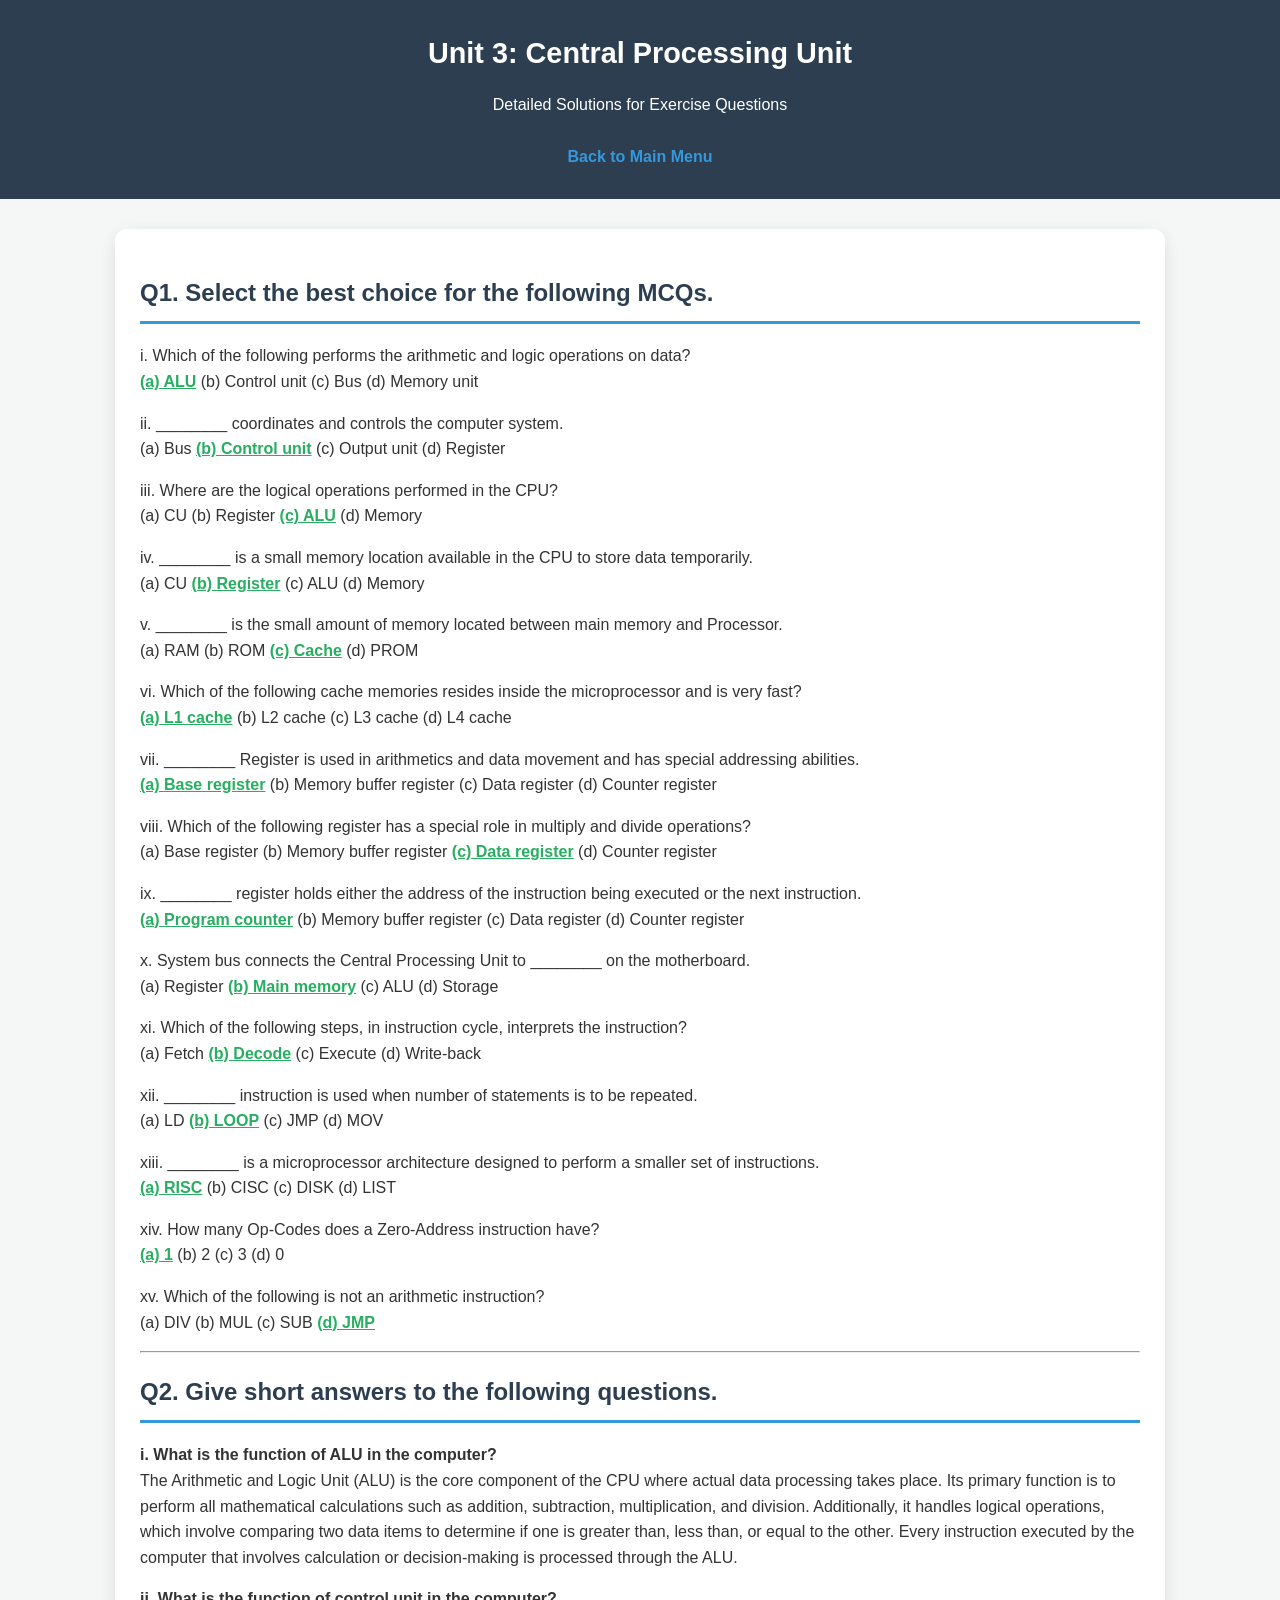
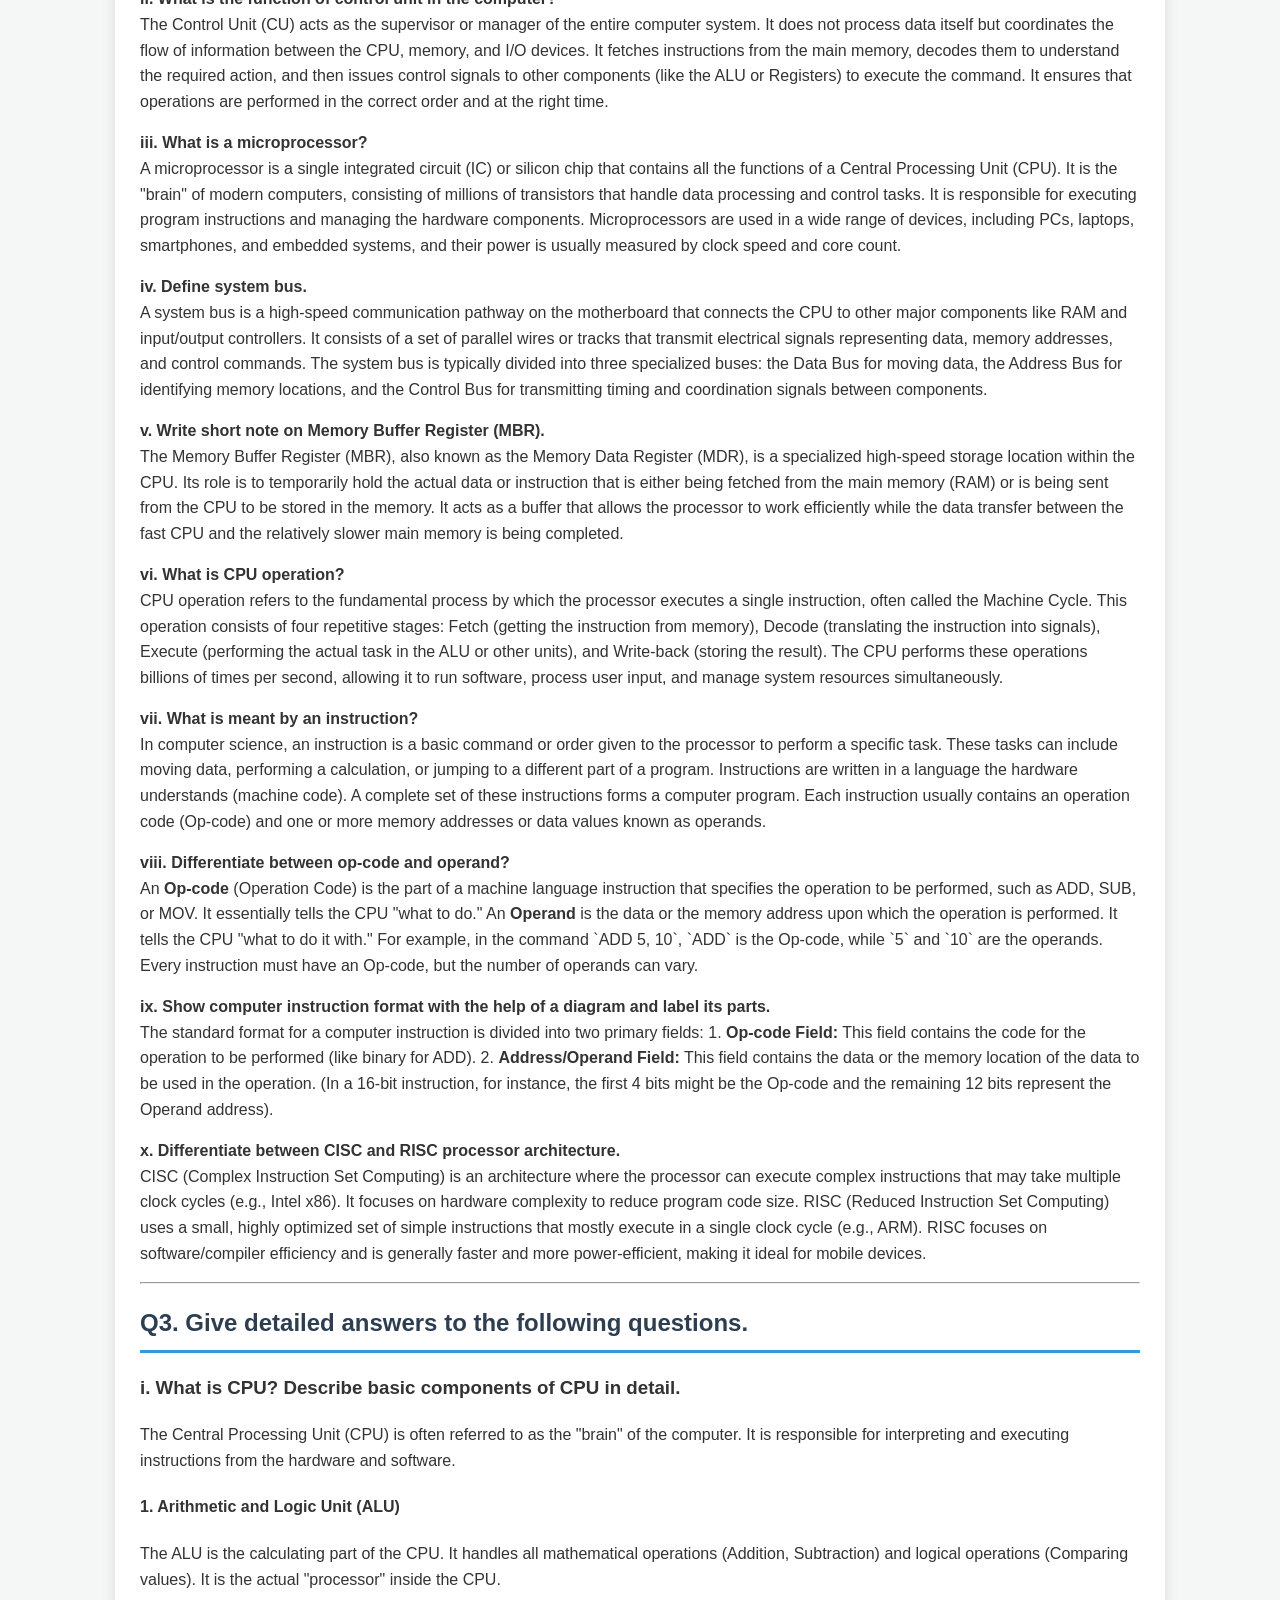
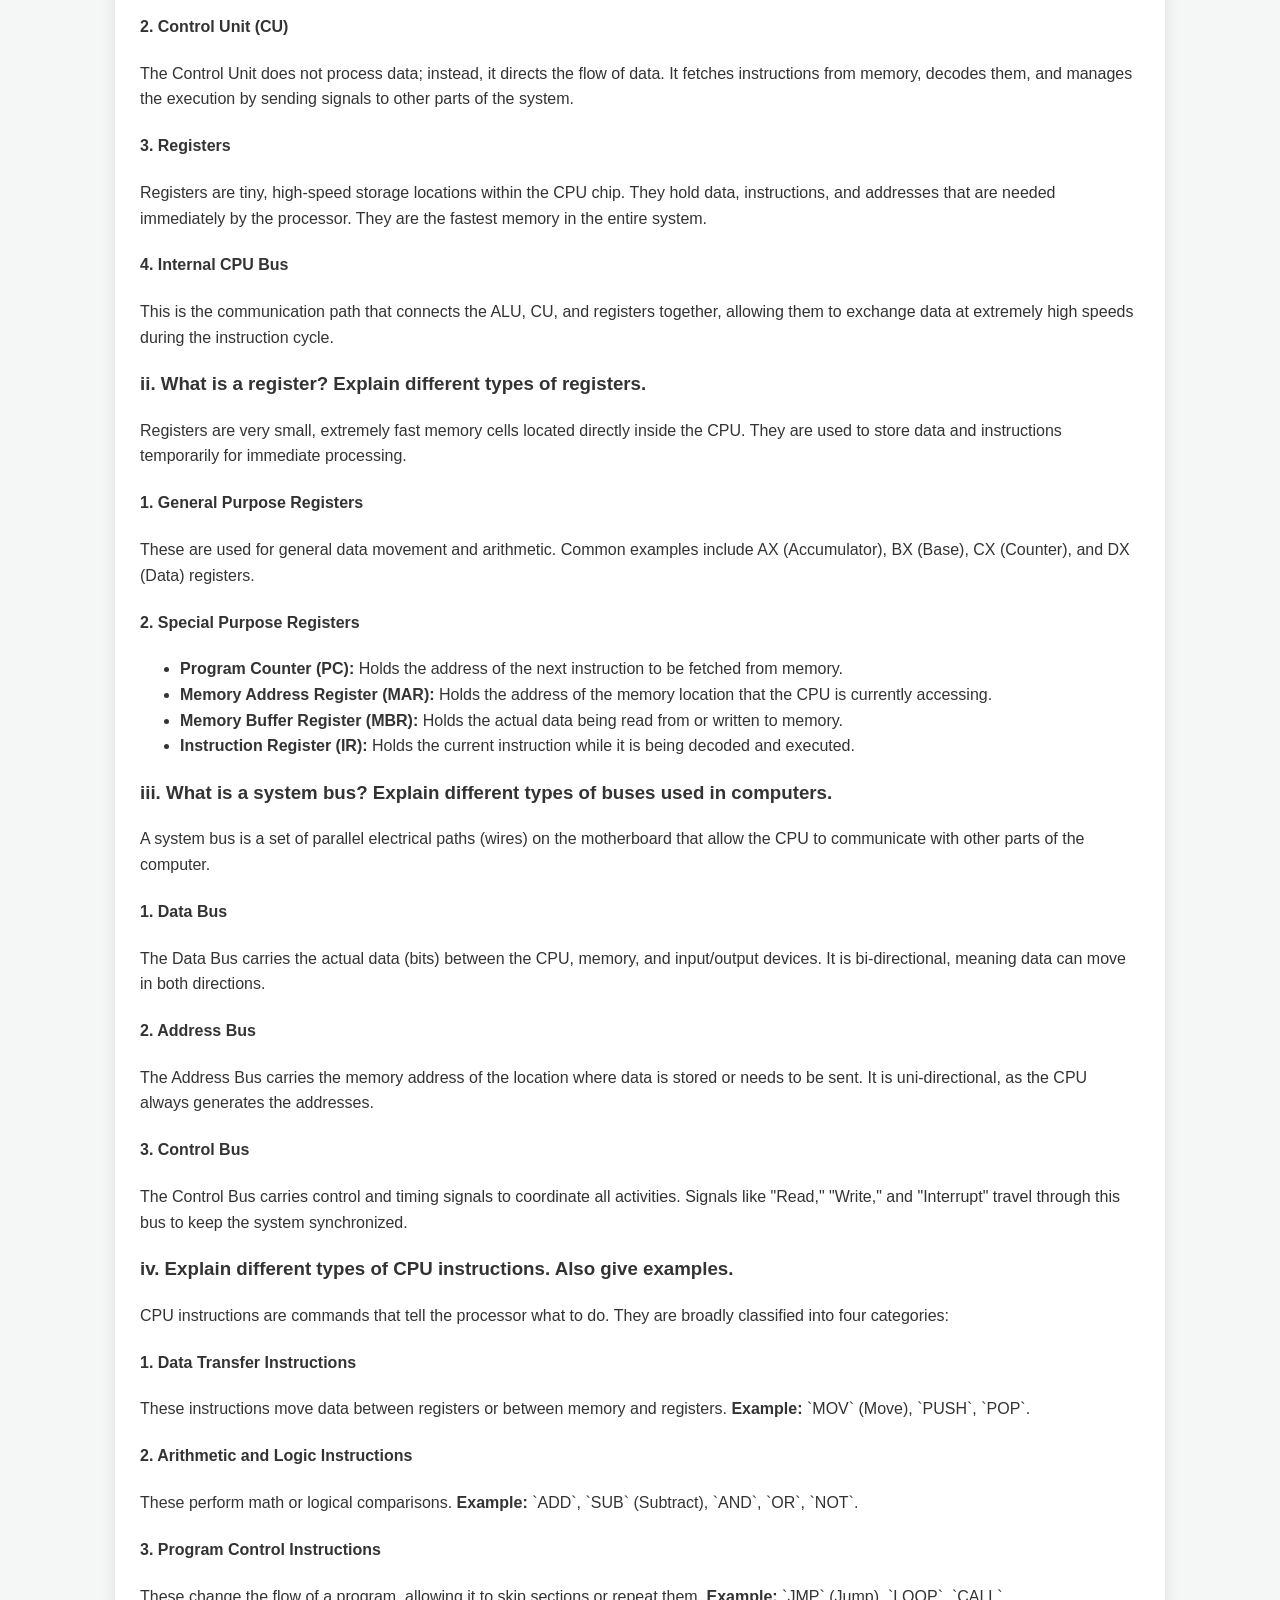
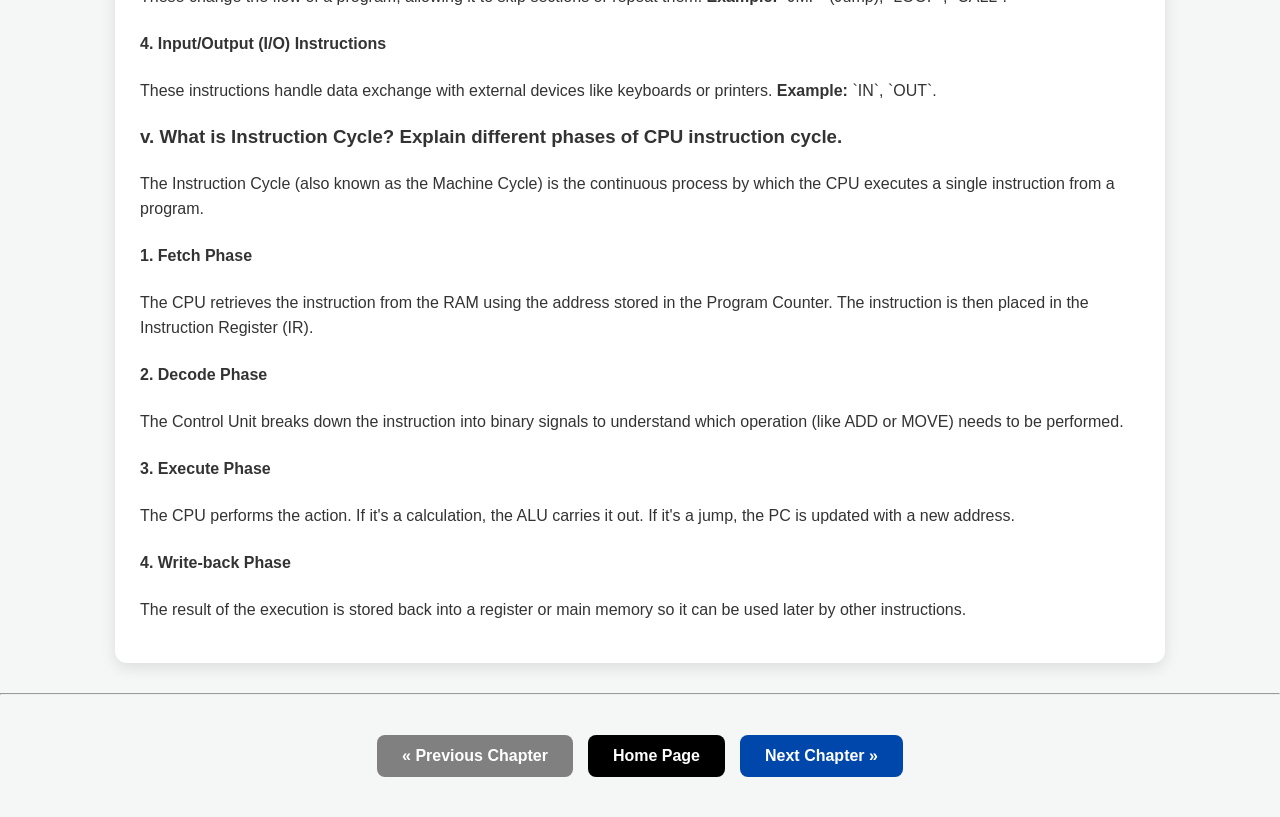
<file: unit3.html>
<!DOCTYPE html>
<html lang="en">
<head>
    <meta charset="UTF-8">
    <meta name="viewport" content="width=device-width, initial-scale=1.0">
    <title>Unit 3 - Central Processing Unit</title>
    <link rel="stylesheet" href="style.css">
</head>
<body>

    <header>
        <h1>Unit 3: Central Processing Unit</h1>
        <p>Detailed Solutions for Exercise Questions</p>
        <a href="index.html">Back to Main Menu</a>
    </header>

    <main>
        <section class="mcq-section">
            <h2>Q1. Select the best choice for the following MCQs.</h2>
            <div class="mcq-list">
                <p>i. Which of the following performs the arithmetic and logic operations on data?<br>
                <span class="correct-ans">(a) ALU</span> (b) Control unit (c) Bus (d) Memory unit</p>

                <p>ii. ________ coordinates and controls the computer system.<br>
                (a) Bus <span class="correct-ans">(b) Control unit</span> (c) Output unit (d) Register</p>

                <p>iii. Where are the logical operations performed in the CPU?<br>
                (a) CU (b) Register <span class="correct-ans">(c) ALU</span> (d) Memory</p>

                <p>iv. ________ is a small memory location available in the CPU to store data temporarily.<br>
                (a) CU <span class="correct-ans">(b) Register</span> (c) ALU (d) Memory</p>

                <p>v. ________ is the small amount of memory located between main memory and Processor.<br>
                (a) RAM (b) ROM <span class="correct-ans">(c) Cache</span> (d) PROM</p>

                <p>vi. Which of the following cache memories resides inside the microprocessor and is very fast?<br>
                <span class="correct-ans">(a) L1 cache</span> (b) L2 cache (c) L3 cache (d) L4 cache</p>

                <p>vii. ________ Register is used in arithmetics and data movement and has special addressing abilities.<br>
                <span class="correct-ans">(a) Base register</span> (b) Memory buffer register (c) Data register (d) Counter register</p>

                <p>viii. Which of the following register has a special role in multiply and divide operations?<br>
                (a) Base register (b) Memory buffer register <span class="correct-ans">(c) Data register</span> (d) Counter register</p>

                <p>ix. ________ register holds either the address of the instruction being executed or the next instruction.<br>
                <span class="correct-ans">(a) Program counter</span> (b) Memory buffer register (c) Data register (d) Counter register</p>

                <p>x. System bus connects the Central Processing Unit to ________ on the motherboard.<br>
                (a) Register <span class="correct-ans">(b) Main memory</span> (c) ALU (d) Storage</p>

                <p>xi. Which of the following steps, in instruction cycle, interprets the instruction?<br>
                (a) Fetch <span class="correct-ans">(b) Decode</span> (c) Execute (d) Write-back</p>

                <p>xii. ________ instruction is used when number of statements is to be repeated.<br>
                (a) LD <span class="correct-ans">(b) LOOP</span> (c) JMP (d) MOV</p>

                <p>xiii. ________ is a microprocessor architecture designed to perform a smaller set of instructions.<br>
                <span class="correct-ans">(a) RISC</span> (b) CISC (c) DISK (d) LIST</p>

                <p>xiv. How many Op-Codes does a Zero-Address instruction have?<br>
                <span class="correct-ans">(a) 1</span> (b) 2 (c) 3 (d) 0</p>

                <p>xv. Which of the following is not an arithmetic instruction?<br>
                (a) DIV (b) MUL (c) SUB <span class="correct-ans">(d) JMP</span></p>
            </div>
        </section>

        <hr>

        <section class="short-questions">
            <h2>Q2. Give short answers to the following questions.</h2>
            
            <div class="qa-item">
                <p><strong>i. What is the function of ALU in the computer?</strong><br>
                The Arithmetic and Logic Unit (ALU) is the core component of the CPU where actual data processing takes place. Its primary function is to perform all mathematical calculations such as addition, subtraction, multiplication, and division. Additionally, it handles logical operations, which involve comparing two data items to determine if one is greater than, less than, or equal to the other. Every instruction executed by the computer that involves calculation or decision-making is processed through the ALU.</p>
            </div>

            <div class="qa-item">
                <p><strong>ii. What is the function of control unit in the computer?</strong><br>
                The Control Unit (CU) acts as the supervisor or manager of the entire computer system. It does not process data itself but coordinates the flow of information between the CPU, memory, and I/O devices. It fetches instructions from the main memory, decodes them to understand the required action, and then issues control signals to other components (like the ALU or Registers) to execute the command. It ensures that operations are performed in the correct order and at the right time.</p>
            </div>

            <div class="qa-item">
                <p><strong>iii. What is a microprocessor?</strong><br>
                A microprocessor is a single integrated circuit (IC) or silicon chip that contains all the functions of a Central Processing Unit (CPU). It is the "brain" of modern computers, consisting of millions of transistors that handle data processing and control tasks. It is responsible for executing program instructions and managing the hardware components. Microprocessors are used in a wide range of devices, including PCs, laptops, smartphones, and embedded systems, and their power is usually measured by clock speed and core count.</p>
            </div>

            <div class="qa-item">
                <p><strong>iv. Define system bus.</strong><br>
                A system bus is a high-speed communication pathway on the motherboard that connects the CPU to other major components like RAM and input/output controllers. It consists of a set of parallel wires or tracks that transmit electrical signals representing data, memory addresses, and control commands. The system bus is typically divided into three specialized buses: the Data Bus for moving data, the Address Bus for identifying memory locations, and the Control Bus for transmitting timing and coordination signals between components.</p>
            </div>

            <div class="qa-item">
                <p><strong>v. Write short note on Memory Buffer Register (MBR).</strong><br>
                The Memory Buffer Register (MBR), also known as the Memory Data Register (MDR), is a specialized high-speed storage location within the CPU. Its role is to temporarily hold the actual data or instruction that is either being fetched from the main memory (RAM) or is being sent from the CPU to be stored in the memory. It acts as a buffer that allows the processor to work efficiently while the data transfer between the fast CPU and the relatively slower main memory is being completed.</p>
            </div>

            <div class="qa-item">
                <p><strong>vi. What is CPU operation?</strong><br>
                CPU operation refers to the fundamental process by which the processor executes a single instruction, often called the Machine Cycle. This operation consists of four repetitive stages: Fetch (getting the instruction from memory), Decode (translating the instruction into signals), Execute (performing the actual task in the ALU or other units), and Write-back (storing the result). The CPU performs these operations billions of times per second, allowing it to run software, process user input, and manage system resources simultaneously.</p>
            </div>

            <div class="qa-item">
                <p><strong>vii. What is meant by an instruction?</strong><br>
                In computer science, an instruction is a basic command or order given to the processor to perform a specific task. These tasks can include moving data, performing a calculation, or jumping to a different part of a program. Instructions are written in a language the hardware understands (machine code). A complete set of these instructions forms a computer program. Each instruction usually contains an operation code (Op-code) and one or more memory addresses or data values known as operands.</p>
            </div>

            <div class="qa-item">
                <p><strong>viii. Differentiate between op-code and operand?</strong><br>
                An <strong>Op-code</strong> (Operation Code) is the part of a machine language instruction that specifies the operation to be performed, such as ADD, SUB, or MOV. It essentially tells the CPU "what to do." An <strong>Operand</strong> is the data or the memory address upon which the operation is performed. It tells the CPU "what to do it with." For example, in the command `ADD 5, 10`, `ADD` is the Op-code, while `5` and `10` are the operands. Every instruction must have an Op-code, but the number of operands can vary.</p>
            </div>

            <div class="qa-item">
                <p><strong>ix. Show computer instruction format with the help of a diagram and label its parts.</strong><br>
                The standard format for a computer instruction is divided into two primary fields:
                
                1. <strong>Op-code Field:</strong> This field contains the code for the operation to be performed (like binary for ADD).
                2. <strong>Address/Operand Field:</strong> This field contains the data or the memory location of the data to be used in the operation.
                (In a 16-bit instruction, for instance, the first 4 bits might be the Op-code and the remaining 12 bits represent the Operand address).</p>
            </div>

            <div class="qa-item">
                <p><strong>x. Differentiate between CISC and RISC processor architecture.</strong><br>
                CISC (Complex Instruction Set Computing) is an architecture where the processor can execute complex instructions that may take multiple clock cycles (e.g., Intel x86). It focuses on hardware complexity to reduce program code size. RISC (Reduced Instruction Set Computing) uses a small, highly optimized set of simple instructions that mostly execute in a single clock cycle (e.g., ARM). RISC focuses on software/compiler efficiency and is generally faster and more power-efficient, making it ideal for mobile devices.</p>
            </div>
        </section>

        <hr>

        <section class="long-questions">
            <h2>Q3. Give detailed answers to the following questions.</h2>

            <div class="long-qa-item">
                <h3>i. What is CPU? Describe basic components of CPU in detail.</h3>
                <p>The Central Processing Unit (CPU) is often referred to as the "brain" of the computer. It is responsible for interpreting and executing instructions from the hardware and software.</p>
                
                

                <h4>1. Arithmetic and Logic Unit (ALU)</h4>
                <p>The ALU is the calculating part of the CPU. It handles all mathematical operations (Addition, Subtraction) and logical operations (Comparing values). It is the actual "processor" inside the CPU.</p>

                <h4>2. Control Unit (CU)</h4>
                <p>The Control Unit does not process data; instead, it directs the flow of data. It fetches instructions from memory, decodes them, and manages the execution by sending signals to other parts of the system.</p>

                <h4>3. Registers</h4>
                <p>Registers are tiny, high-speed storage locations within the CPU chip. They hold data, instructions, and addresses that are needed immediately by the processor. They are the fastest memory in the entire system.</p>

                <h4>4. Internal CPU Bus</h4>
                <p>This is the communication path that connects the ALU, CU, and registers together, allowing them to exchange data at extremely high speeds during the instruction cycle.</p>
            </div>

            <div class="long-qa-item">
                <h3>ii. What is a register? Explain different types of registers.</h3>
                <p>Registers are very small, extremely fast memory cells located directly inside the CPU. They are used to store data and instructions temporarily for immediate processing.</p>

                <h4>1. General Purpose Registers</h4>
                <p>These are used for general data movement and arithmetic. Common examples include AX (Accumulator), BX (Base), CX (Counter), and DX (Data) registers.</p>

                <h4>2. Special Purpose Registers</h4>
                <ul>
                    <li><strong>Program Counter (PC):</strong> Holds the address of the next instruction to be fetched from memory.</li>
                    <li><strong>Memory Address Register (MAR):</strong> Holds the address of the memory location that the CPU is currently accessing.</li>
                    <li><strong>Memory Buffer Register (MBR):</strong> Holds the actual data being read from or written to memory.</li>
                    <li><strong>Instruction Register (IR):</strong> Holds the current instruction while it is being decoded and executed.</li>
                </ul>
            </div>

            <div class="long-qa-item">
                <h3>iii. What is a system bus? Explain different types of buses used in computers.</h3>
                <p>A system bus is a set of parallel electrical paths (wires) on the motherboard that allow the CPU to communicate with other parts of the computer.</p>

                

                <h4>1. Data Bus</h4>
                <p>The Data Bus carries the actual data (bits) between the CPU, memory, and input/output devices. It is bi-directional, meaning data can move in both directions.</p>

                <h4>2. Address Bus</h4>
                <p>The Address Bus carries the memory address of the location where data is stored or needs to be sent. It is uni-directional, as the CPU always generates the addresses.</p>

                <h4>3. Control Bus</h4>
                <p>The Control Bus carries control and timing signals to coordinate all activities. Signals like "Read," "Write," and "Interrupt" travel through this bus to keep the system synchronized.</p>
            </div>

            <div class="long-qa-item">
                <h3>iv. Explain different types of CPU instructions. Also give examples.</h3>
                <p>CPU instructions are commands that tell the processor what to do. They are broadly classified into four categories:</p>

                <h4>1. Data Transfer Instructions</h4>
                <p>These instructions move data between registers or between memory and registers. <strong>Example:</strong> `MOV` (Move), `PUSH`, `POP`.</p>

                <h4>2. Arithmetic and Logic Instructions</h4>
                <p>These perform math or logical comparisons. <strong>Example:</strong> `ADD`, `SUB` (Subtract), `AND`, `OR`, `NOT`.</p>

                <h4>3. Program Control Instructions</h4>
                <p>These change the flow of a program, allowing it to skip sections or repeat them. <strong>Example:</strong> `JMP` (Jump), `LOOP`, `CALL`.</p>

                <h4>4. Input/Output (I/O) Instructions</h4>
                <p>These instructions handle data exchange with external devices like keyboards or printers. <strong>Example:</strong> `IN`, `OUT`.</p>
            </div>

            <div class="long-qa-item">
                <h3>v. What is Instruction Cycle? Explain different phases of CPU instruction cycle.</h3>
                <p>The Instruction Cycle (also known as the Machine Cycle) is the continuous process by which the CPU executes a single instruction from a program.</p>

                

                <h4>1. Fetch Phase</h4>
                <p>The CPU retrieves the instruction from the RAM using the address stored in the Program Counter. The instruction is then placed in the Instruction Register (IR).</p>

                <h4>2. Decode Phase</h4>
                <p>The Control Unit breaks down the instruction into binary signals to understand which operation (like ADD or MOVE) needs to be performed.</p>

                <h4>3. Execute Phase</h4>
                <p>The CPU performs the action. If it's a calculation, the ALU carries it out. If it's a jump, the PC is updated with a new address.</p>

                <h4>4. Write-back Phase</h4>
                <p>The result of the execution is stored back into a register or main memory so it can be used later by other instructions.</p>
            </div>
        </section>
    </main>
<hr>
    <div style="text-align: center; margin: 40px 0; display: flex; justify-content: center; gap: 15px;">
        
        <button onclick="goBack()" style="background-color: #808080; color: white; padding: 12px 25px; border: none; border-radius: 8px; cursor: pointer; font-weight: bold; font-size: 16px; transition: 0.3s;">
            &laquo; Previous Chapter
        </button>

        <button onclick="goHome()" style="background-color: #000000; color: white; padding: 12px 25px; border: none; border-radius: 8px; cursor: pointer; font-weight: bold; font-size: 16px; transition: 0.3s;">
            Home Page
        </button>

        <button onclick="goNext()" style="background-color: #0047ab; color: white; padding: 12px 25px; border: none; border-radius: 8px; cursor: pointer; font-weight: bold; font-size: 16px; transition: 0.3s;">
            Next Chapter &raquo;
        </button>

    </div>

    <script>
        // Change these numbers for each page
        // For example, if you are on Unit 7:
        const currentUnit = 3; 

        function goBack() {
            if (currentUnit > 1) {
                window.location.href = "unit" + (currentUnit - 1) + ".html";
            } else {
                alert("This is the first chapter.");
            }
        }

        function goHome() {
            window.location.href = "index.html"; // Aapki main page file ka naam
        }

        function goNext() {
            if (currentUnit < 8) {
                window.location.href = "unit" + (currentUnit + 1) + ".html";
            } else {
                alert("This is the last chapter.");
            }
        }
    </script>

</body>
</html>
</file>
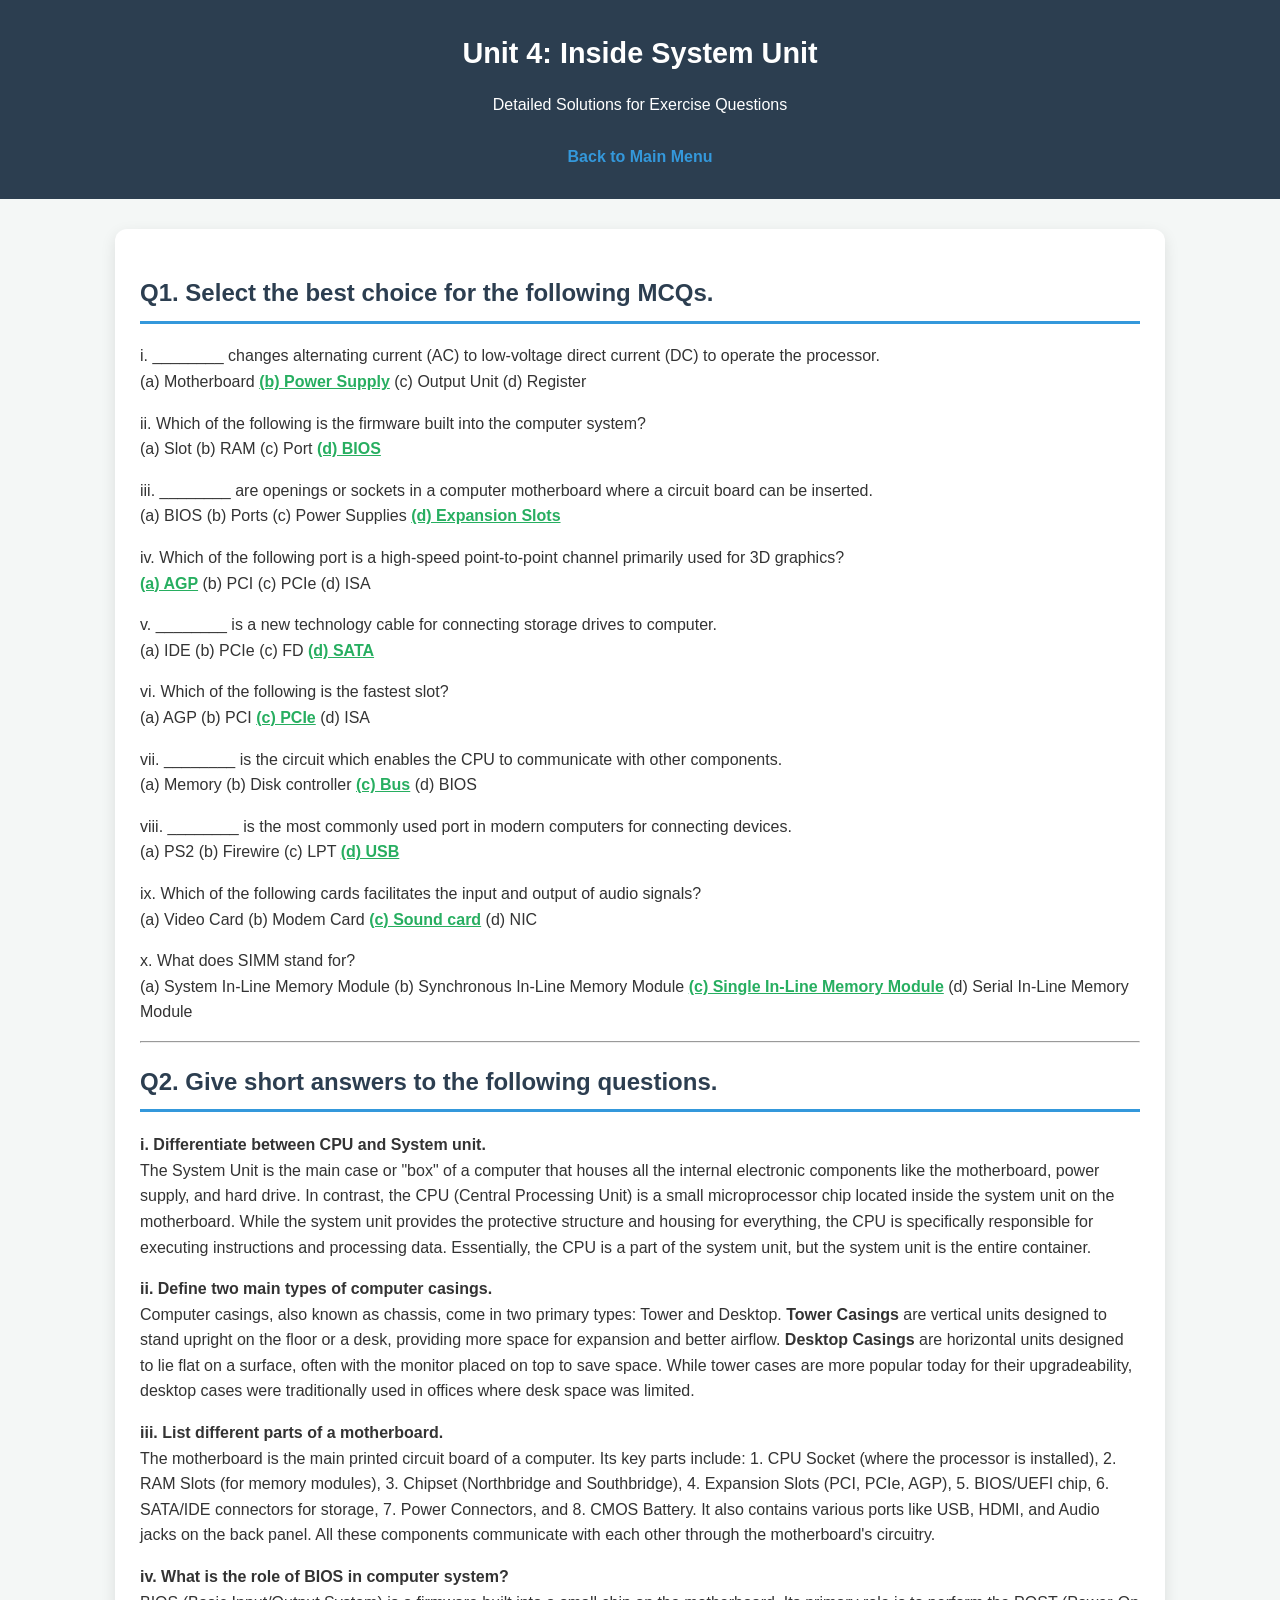
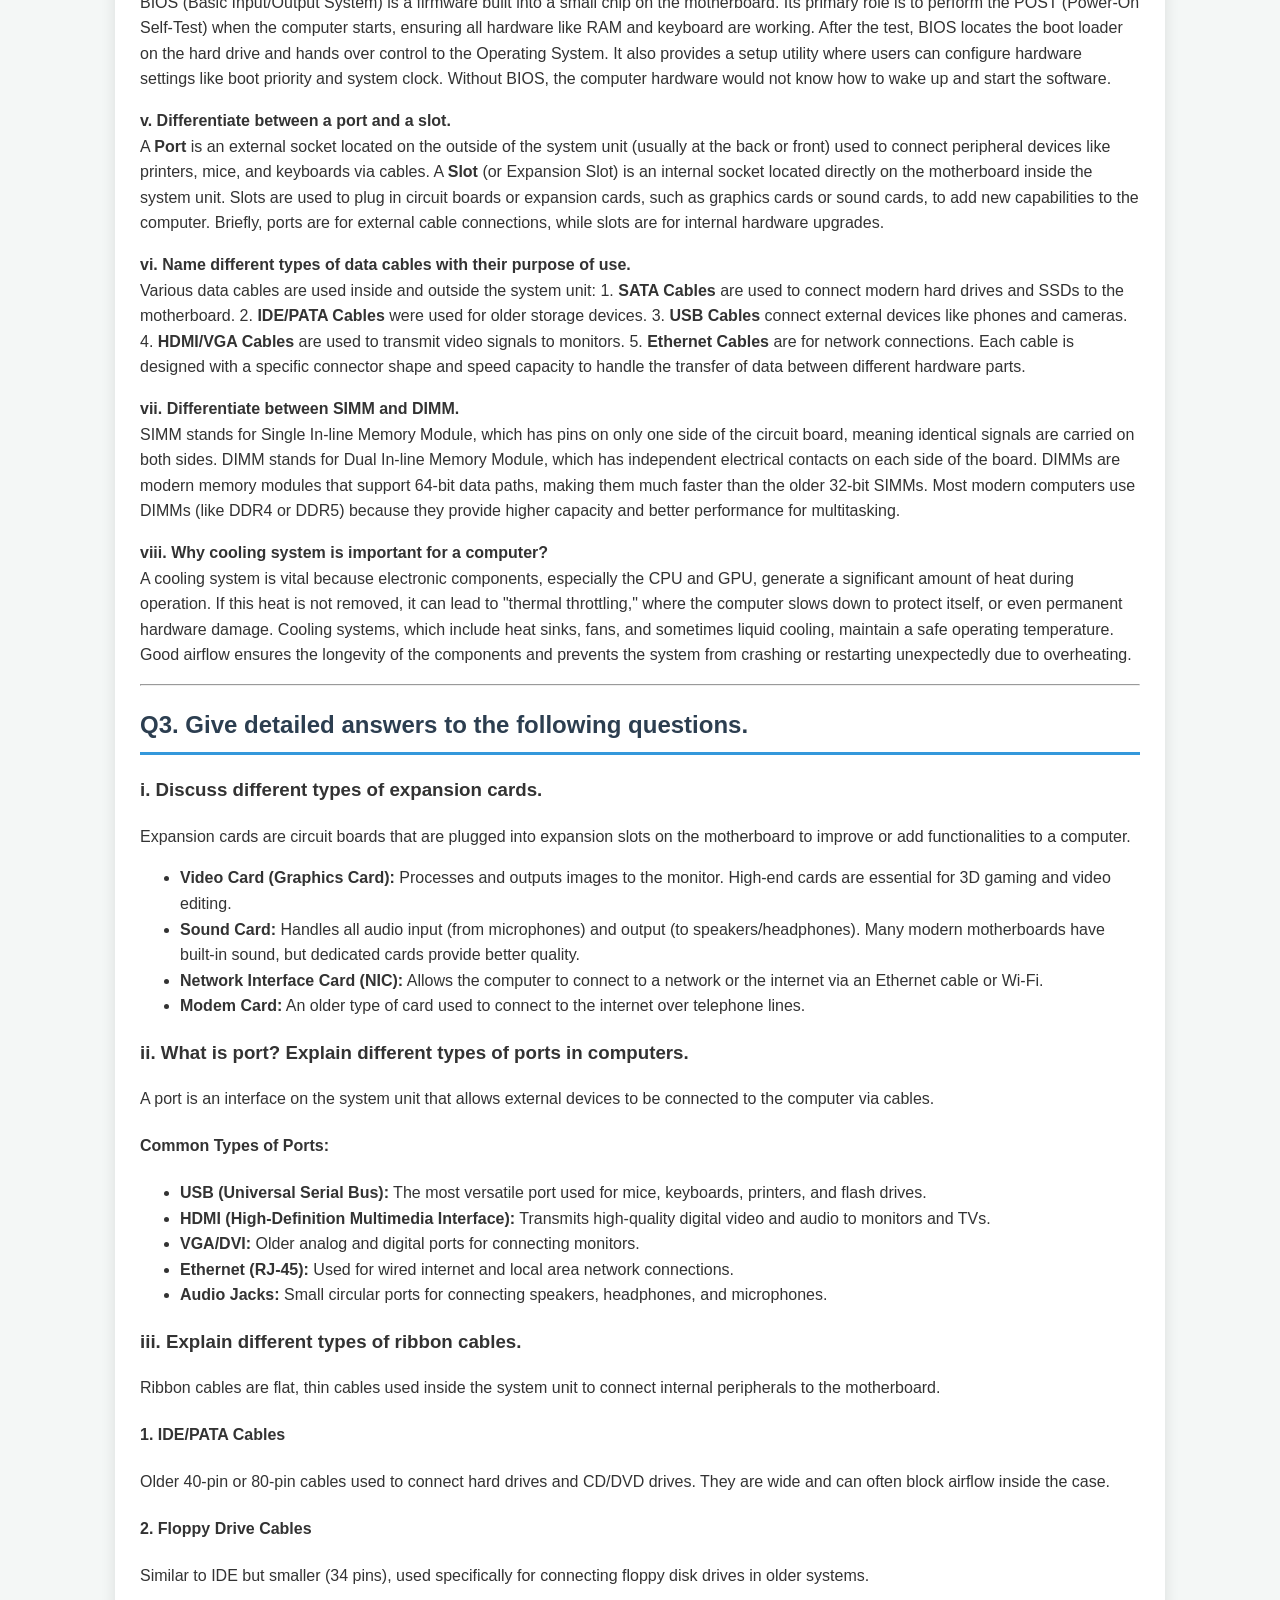
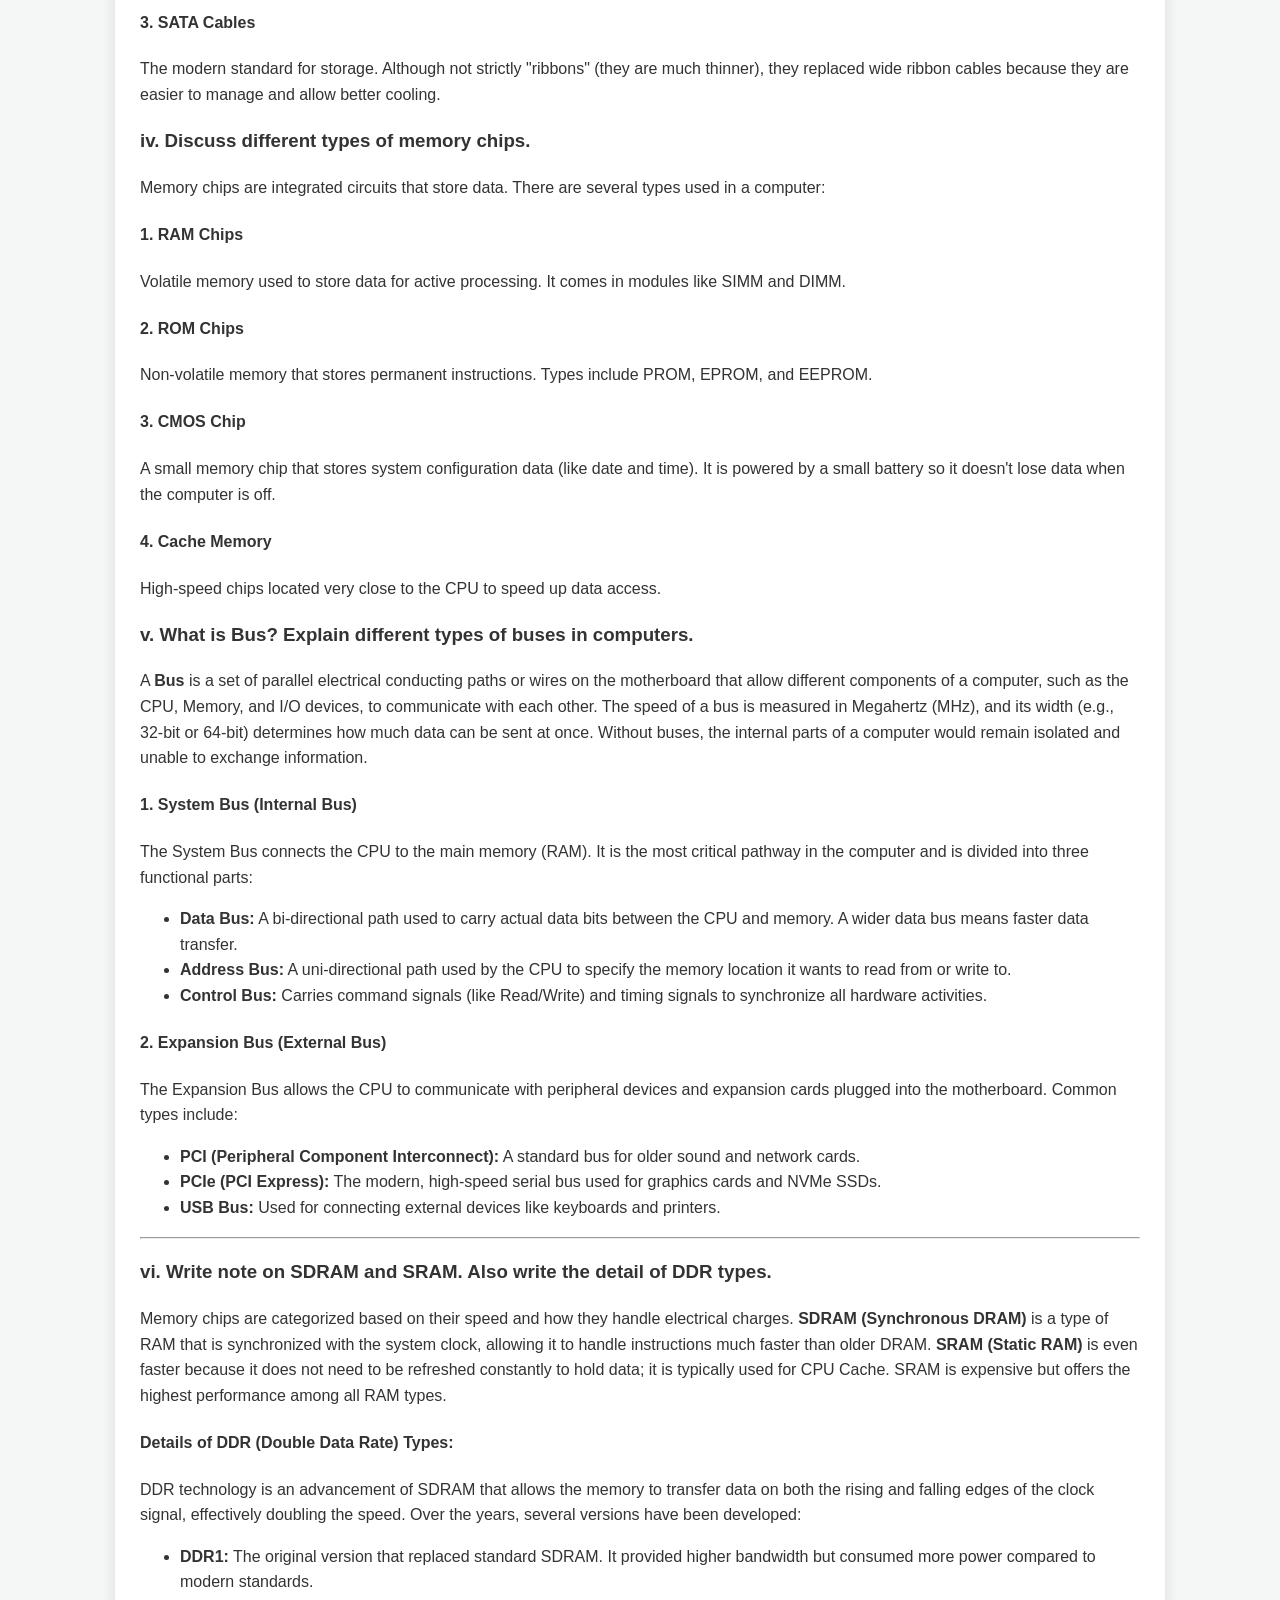
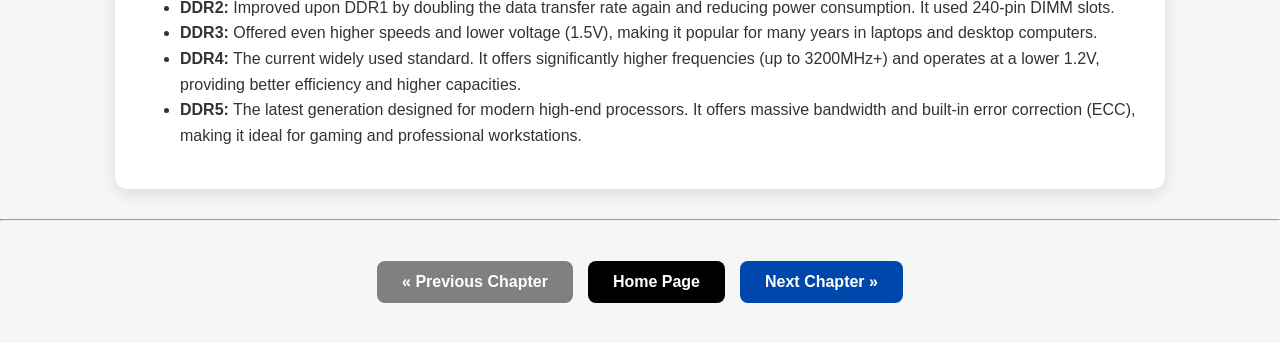
<file: unit4.html>
<!DOCTYPE html>
<html lang="en">
<head>
    <meta charset="UTF-8">
    <meta name="viewport" content="width=device-width, initial-scale=1.0">
    <title>Unit 4 - Inside System Unit</title>
    <link rel="stylesheet" href="style.css">
</head>
<body>

    <header>
        <h1>Unit 4: Inside System Unit</h1>
        <p>Detailed Solutions for Exercise Questions</p>
        <a href="index.html">Back to Main Menu</a>
    </header>

    <main>
        <section class="mcq-section">
            <h2>Q1. Select the best choice for the following MCQs.</h2>
            <div class="mcq-list">
                <p>i. ________ changes alternating current (AC) to low-voltage direct current (DC) to operate the processor.<br>
                (a) Motherboard <span class="correct-ans">(b) Power Supply</span> (c) Output Unit (d) Register</p>

                <p>ii. Which of the following is the firmware built into the computer system?<br>
                (a) Slot (b) RAM (c) Port <span class="correct-ans">(d) BIOS</span></p>

                <p>iii. ________ are openings or sockets in a computer motherboard where a circuit board can be inserted.<br>
                (a) BIOS (b) Ports (c) Power Supplies <span class="correct-ans">(d) Expansion Slots</span></p>

                <p>iv. Which of the following port is a high-speed point-to-point channel primarily used for 3D graphics?<br>
                <span class="correct-ans">(a) AGP</span> (b) PCI (c) PCIe (d) ISA</p>

                <p>v. ________ is a new technology cable for connecting storage drives to computer.<br>
                (a) IDE (b) PCIe (c) FD <span class="correct-ans">(d) SATA</span></p>

                <p>vi. Which of the following is the fastest slot?<br>
                (a) AGP (b) PCI <span class="correct-ans">(c) PCIe</span> (d) ISA</p>

                <p>vii. ________ is the circuit which enables the CPU to communicate with other components.<br>
                (a) Memory (b) Disk controller <span class="correct-ans">(c) Bus</span> (d) BIOS</p>

                <p>viii. ________ is the most commonly used port in modern computers for connecting devices.<br>
                (a) PS2 (b) Firewire (c) LPT <span class="correct-ans">(d) USB</span></p>

                <p>ix. Which of the following cards facilitates the input and output of audio signals?<br>
                (a) Video Card (b) Modem Card <span class="correct-ans">(c) Sound card</span> (d) NIC</p>

                <p>x. What does SIMM stand for?<br>
                (a) System In-Line Memory Module (b) Synchronous In-Line Memory Module <span class="correct-ans">(c) Single In-Line Memory Module</span> (d) Serial In-Line Memory Module</p>
            </div>
        </section>

        <hr>

        <section class="short-questions">
            <h2>Q2. Give short answers to the following questions.</h2>
            
            <div class="qa-item">
                <p><strong>i. Differentiate between CPU and System unit.</strong><br>
                The System Unit is the main case or "box" of a computer that houses all the internal electronic components like the motherboard, power supply, and hard drive. In contrast, the CPU (Central Processing Unit) is a small microprocessor chip located inside the system unit on the motherboard. While the system unit provides the protective structure and housing for everything, the CPU is specifically responsible for executing instructions and processing data. Essentially, the CPU is a part of the system unit, but the system unit is the entire container.</p>
            </div>

            <div class="qa-item">
                <p><strong>ii. Define two main types of computer casings.</strong><br>
                Computer casings, also known as chassis, come in two primary types: Tower and Desktop. <strong>Tower Casings</strong> are vertical units designed to stand upright on the floor or a desk, providing more space for expansion and better airflow. <strong>Desktop Casings</strong> are horizontal units designed to lie flat on a surface, often with the monitor placed on top to save space. While tower cases are more popular today for their upgradeability, desktop cases were traditionally used in offices where desk space was limited.</p>
            </div>

            <div class="qa-item">
                <p><strong>iii. List different parts of a motherboard.</strong><br>
                The motherboard is the main printed circuit board of a computer. Its key parts include: 1. CPU Socket (where the processor is installed), 2. RAM Slots (for memory modules), 3. Chipset (Northbridge and Southbridge), 4. Expansion Slots (PCI, PCIe, AGP), 5. BIOS/UEFI chip, 6. SATA/IDE connectors for storage, 7. Power Connectors, and 8. CMOS Battery. It also contains various ports like USB, HDMI, and Audio jacks on the back panel. All these components communicate with each other through the motherboard's circuitry.</p>
            </div>

            <div class="qa-item">
                <p><strong>iv. What is the role of BIOS in computer system?</strong><br>
                BIOS (Basic Input/Output System) is a firmware built into a small chip on the motherboard. Its primary role is to perform the POST (Power-On Self-Test) when the computer starts, ensuring all hardware like RAM and keyboard are working. After the test, BIOS locates the boot loader on the hard drive and hands over control to the Operating System. It also provides a setup utility where users can configure hardware settings like boot priority and system clock. Without BIOS, the computer hardware would not know how to wake up and start the software.</p>
            </div>

            <div class="qa-item">
                <p><strong>v. Differentiate between a port and a slot.</strong><br>
                A <strong>Port</strong> is an external socket located on the outside of the system unit (usually at the back or front) used to connect peripheral devices like printers, mice, and keyboards via cables. A <strong>Slot</strong> (or Expansion Slot) is an internal socket located directly on the motherboard inside the system unit. Slots are used to plug in circuit boards or expansion cards, such as graphics cards or sound cards, to add new capabilities to the computer. Briefly, ports are for external cable connections, while slots are for internal hardware upgrades.</p>
            </div>

            <div class="qa-item">
                <p><strong>vi. Name different types of data cables with their purpose of use.</strong><br>
                Various data cables are used inside and outside the system unit: 1. <strong>SATA Cables</strong> are used to connect modern hard drives and SSDs to the motherboard. 2. <strong>IDE/PATA Cables</strong> were used for older storage devices. 3. <strong>USB Cables</strong> connect external devices like phones and cameras. 4. <strong>HDMI/VGA Cables</strong> are used to transmit video signals to monitors. 5. <strong>Ethernet Cables</strong> are for network connections. Each cable is designed with a specific connector shape and speed capacity to handle the transfer of data between different hardware parts.</p>
            </div>

            <div class="qa-item">
                <p><strong>vii. Differentiate between SIMM and DIMM.</strong><br>
                SIMM stands for Single In-line Memory Module, which has pins on only one side of the circuit board, meaning identical signals are carried on both sides. DIMM stands for Dual In-line Memory Module, which has independent electrical contacts on each side of the board. DIMMs are modern memory modules that support 64-bit data paths, making them much faster than the older 32-bit SIMMs. Most modern computers use DIMMs (like DDR4 or DDR5) because they provide higher capacity and better performance for multitasking.</p>
            </div>

            <div class="qa-item">
                <p><strong>viii. Why cooling system is important for a computer?</strong><br>
                A cooling system is vital because electronic components, especially the CPU and GPU, generate a significant amount of heat during operation. If this heat is not removed, it can lead to "thermal throttling," where the computer slows down to protect itself, or even permanent hardware damage. Cooling systems, which include heat sinks, fans, and sometimes liquid cooling, maintain a safe operating temperature. Good airflow ensures the longevity of the components and prevents the system from crashing or restarting unexpectedly due to overheating.</p>
            </div>
        </section>

        <hr>

        <section class="long-questions">
            <h2>Q3. Give detailed answers to the following questions.</h2>

            <div class="long-qa-item">
                <h3>i. Discuss different types of expansion cards.</h3>
                <p>Expansion cards are circuit boards that are plugged into expansion slots on the motherboard to improve or add functionalities to a computer.</p>
                
                <ul>
                    <li><strong>Video Card (Graphics Card):</strong> Processes and outputs images to the monitor. High-end cards are essential for 3D gaming and video editing.</li>
                    <li><strong>Sound Card:</strong> Handles all audio input (from microphones) and output (to speakers/headphones). Many modern motherboards have built-in sound, but dedicated cards provide better quality.</li>
                    <li><strong>Network Interface Card (NIC):</strong> Allows the computer to connect to a network or the internet via an Ethernet cable or Wi-Fi.</li>
                    <li><strong>Modem Card:</strong> An older type of card used to connect to the internet over telephone lines.</li>
                </ul>
            </div>

            <div class="long-qa-item">
                <h3>ii. What is port? Explain different types of ports in computers.</h3>
                <p>A port is an interface on the system unit that allows external devices to be connected to the computer via cables.</p>
                
                <h4>Common Types of Ports:</h4>
                <ul>
                    <li><strong>USB (Universal Serial Bus):</strong> The most versatile port used for mice, keyboards, printers, and flash drives.</li>
                    <li><strong>HDMI (High-Definition Multimedia Interface):</strong> Transmits high-quality digital video and audio to monitors and TVs.</li>
                    <li><strong>VGA/DVI:</strong> Older analog and digital ports for connecting monitors.</li>
                    <li><strong>Ethernet (RJ-45):</strong> Used for wired internet and local area network connections.</li>
                    <li><strong>Audio Jacks:</strong> Small circular ports for connecting speakers, headphones, and microphones.</li>
                </ul>
            </div>

            <div class="long-qa-item">
                <h3>iii. Explain different types of ribbon cables.</h3>
                <p>Ribbon cables are flat, thin cables used inside the system unit to connect internal peripherals to the motherboard.</p>
                <h4>1. IDE/PATA Cables</h4>
                <p>Older 40-pin or 80-pin cables used to connect hard drives and CD/DVD drives. They are wide and can often block airflow inside the case.</p>
                <h4>2. Floppy Drive Cables</h4>
                <p>Similar to IDE but smaller (34 pins), used specifically for connecting floppy disk drives in older systems.</p>
                <h4>3. SATA Cables</h4>
                <p>The modern standard for storage. Although not strictly "ribbons" (they are much thinner), they replaced wide ribbon cables because they are easier to manage and allow better cooling.</p>
            </div>

              

            <div class="long-qa-item">
                <h3>iv. Discuss different types of memory chips.</h3>
                <p>Memory chips are integrated circuits that store data. There are several types used in a computer:</p>
                <h4>1. RAM Chips</h4>
                <p>Volatile memory used to store data for active processing. It comes in modules like SIMM and DIMM.</p>
                <h4>2. ROM Chips</h4>
                <p>Non-volatile memory that stores permanent instructions. Types include PROM, EPROM, and EEPROM.</p>
                <h4>3. CMOS Chip</h4>
                <p>A small memory chip that stores system configuration data (like date and time). It is powered by a small battery so it doesn't lose data when the computer is off.</p>
                <h4>4. Cache Memory</h4>
                <p>High-speed chips located very close to the CPU to speed up data access.</p>
            </div>
   




<h3>v. What is Bus? Explain different types of buses in computers.</h3>
                <p>A <strong>Bus</strong> is a set of parallel electrical conducting paths or wires on the motherboard that allow different components of a computer, such as the CPU, Memory, and I/O devices, to communicate with each other. The speed of a bus is measured in Megahertz (MHz), and its width (e.g., 32-bit or 64-bit) determines how much data can be sent at once. Without buses, the internal parts of a computer would remain isolated and unable to exchange information.</p>
                
                

                <h4>1. System Bus (Internal Bus)</h4>
                <p>The System Bus connects the CPU to the main memory (RAM). It is the most critical pathway in the computer and is divided into three functional parts:</p>
                <ul>
                    <li><strong>Data Bus:</strong> A bi-directional path used to carry actual data bits between the CPU and memory. A wider data bus means faster data transfer.</li>
                    <li><strong>Address Bus:</strong> A uni-directional path used by the CPU to specify the memory location it wants to read from or write to.</li>
                    <li><strong>Control Bus:</strong> Carries command signals (like Read/Write) and timing signals to synchronize all hardware activities.</li>
                </ul>

                <h4>2. Expansion Bus (External Bus)</h4>
                <p>The Expansion Bus allows the CPU to communicate with peripheral devices and expansion cards plugged into the motherboard. Common types include:</p>
                <ul>
                    <li><strong>PCI (Peripheral Component Interconnect):</strong> A standard bus for older sound and network cards.</li>
                    <li><strong>PCIe (PCI Express):</strong> The modern, high-speed serial bus used for graphics cards and NVMe SSDs.</li>
                    <li><strong>USB Bus:</strong> Used for connecting external devices like keyboards and printers.</li>
                </ul>
            </div>

            <hr>

            <div class="long-qa-item">
                <h3>vi. Write note on SDRAM and SRAM. Also write the detail of DDR types.</h3>
                <p>Memory chips are categorized based on their speed and how they handle electrical charges. <strong>SDRAM (Synchronous DRAM)</strong> is a type of RAM that is synchronized with the system clock, allowing it to handle instructions much faster than older DRAM. <strong>SRAM (Static RAM)</strong> is even faster because it does not need to be refreshed constantly to hold data; it is typically used for CPU Cache. SRAM is expensive but offers the highest performance among all RAM types.</p>

                

                <h4>Details of DDR (Double Data Rate) Types:</h4>
                <p>DDR technology is an advancement of SDRAM that allows the memory to transfer data on both the rising and falling edges of the clock signal, effectively doubling the speed. Over the years, several versions have been developed:</p>
                
                <ul>
                    <li><strong>DDR1:</strong> The original version that replaced standard SDRAM. It provided higher bandwidth but consumed more power compared to modern standards.</li>
                    <li><strong>DDR2:</strong> Improved upon DDR1 by doubling the data transfer rate again and reducing power consumption. It used 240-pin DIMM slots.</li>
                    <li><strong>DDR3:</strong> Offered even higher speeds and lower voltage (1.5V), making it popular for many years in laptops and desktop computers.</li>
                    <li><strong>DDR4:</strong> The current widely used standard. It offers significantly higher frequencies (up to 3200MHz+) and operates at a lower 1.2V, providing better efficiency and higher capacities.</li>
                    <li><strong>DDR5:</strong> The latest generation designed for modern high-end processors. It offers massive bandwidth and built-in error correction (ECC), making it ideal for gaming and professional workstations.</li>
                </ul>
            </div>

        </section>
    </main>
    <hr>
    <div style="text-align: center; margin: 40px 0; display: flex; justify-content: center; gap: 15px;">
        
        <button onclick="goBack()" style="background-color: #808080; color: white; padding: 12px 25px; border: none; border-radius: 8px; cursor: pointer; font-weight: bold; font-size: 16px; transition: 0.3s;">
            &laquo; Previous Chapter
        </button>

        <button onclick="goHome()" style="background-color: #000000; color: white; padding: 12px 25px; border: none; border-radius: 8px; cursor: pointer; font-weight: bold; font-size: 16px; transition: 0.3s;">
            Home Page
        </button>

        <button onclick="goNext()" style="background-color: #0047ab; color: white; padding: 12px 25px; border: none; border-radius: 8px; cursor: pointer; font-weight: bold; font-size: 16px; transition: 0.3s;">
            Next Chapter &raquo;
        </button>

    </div>

    <script>
        // Change these numbers for each page
        // For example, if you are on Unit 7:
        const currentUnit = 4; 

        function goBack() {
            if (currentUnit > 1) {
                window.location.href = "unit" + (currentUnit - 1) + ".html";
            } else {
                alert("This is the first chapter.");
            }
        }

        function goHome() {
            window.location.href = "index.html"; // Aapki main page file ka naam
        }

        function goNext() {
            if (currentUnit < 8) {
                window.location.href = "unit" + (currentUnit + 1) + ".html";
            } else {
                alert("This is the last chapter.");
            }
        }
    </script>

        
    </body>
    </html>
</file>
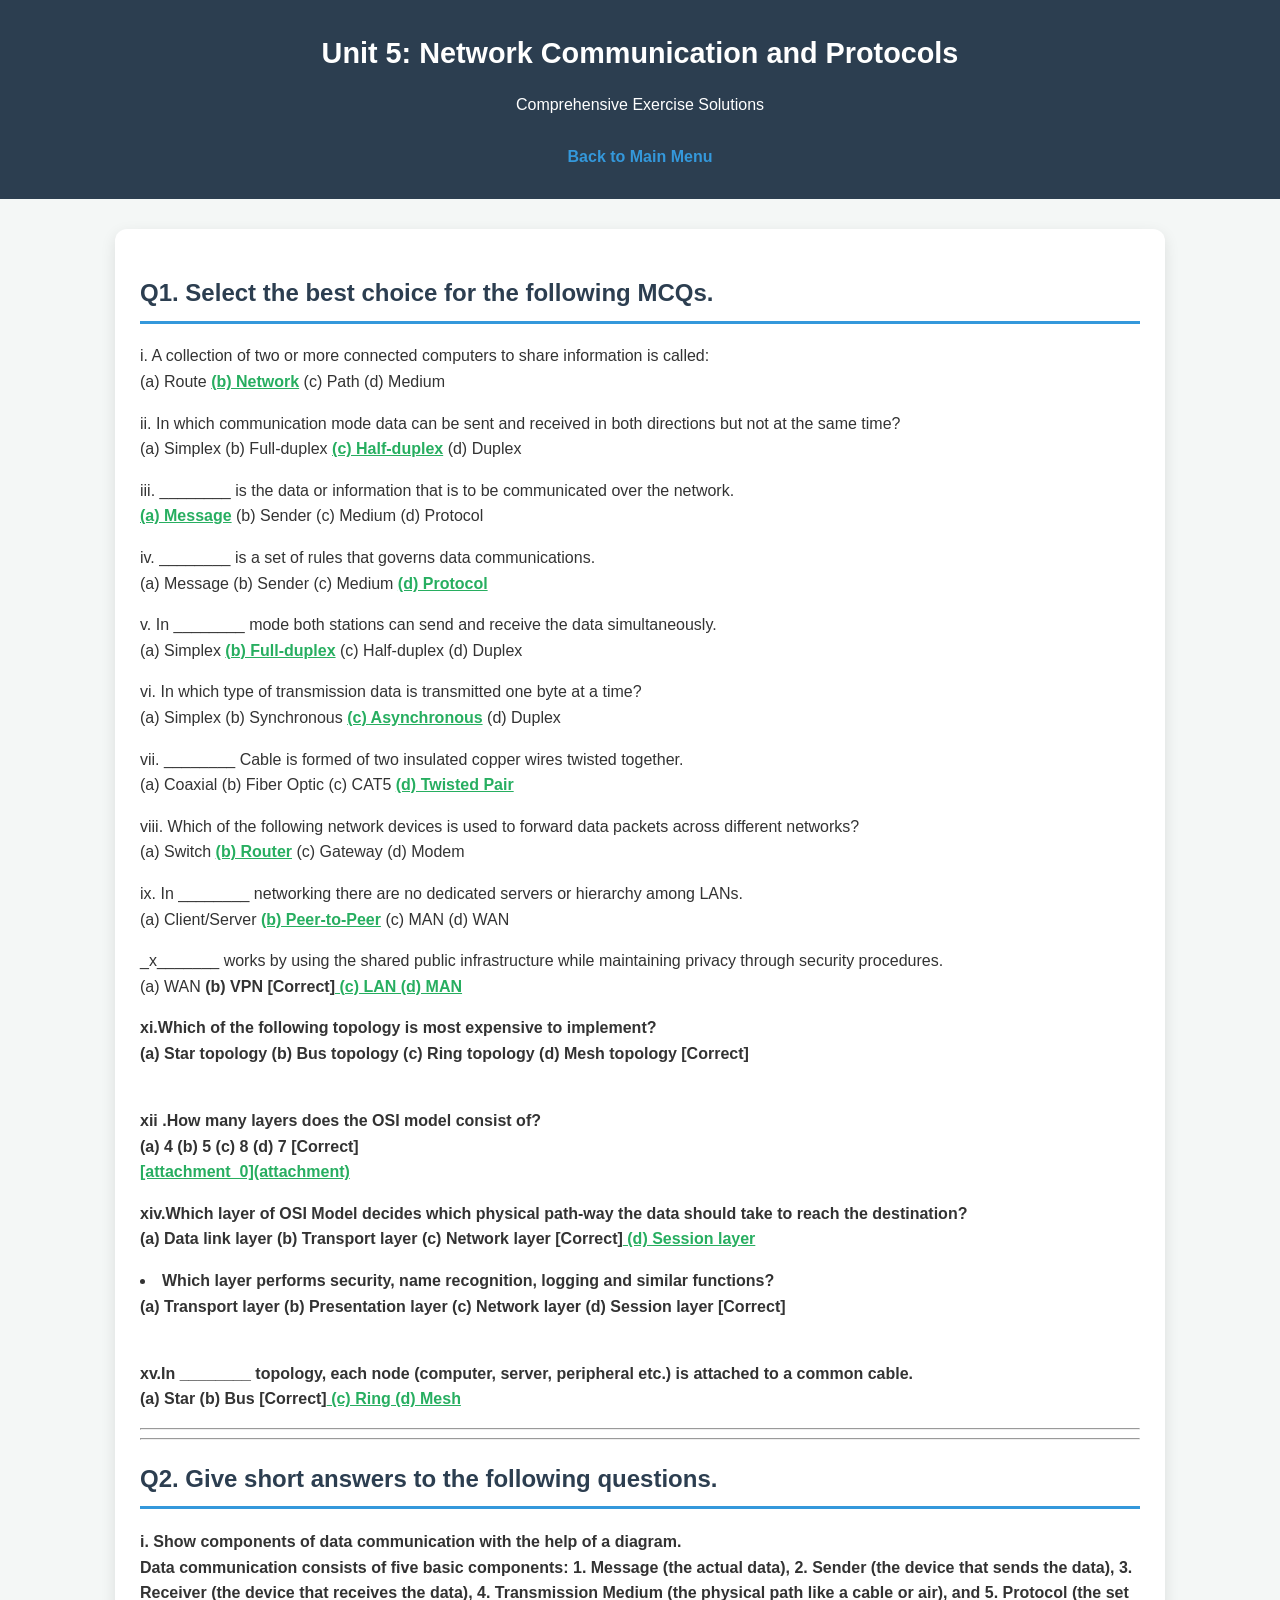
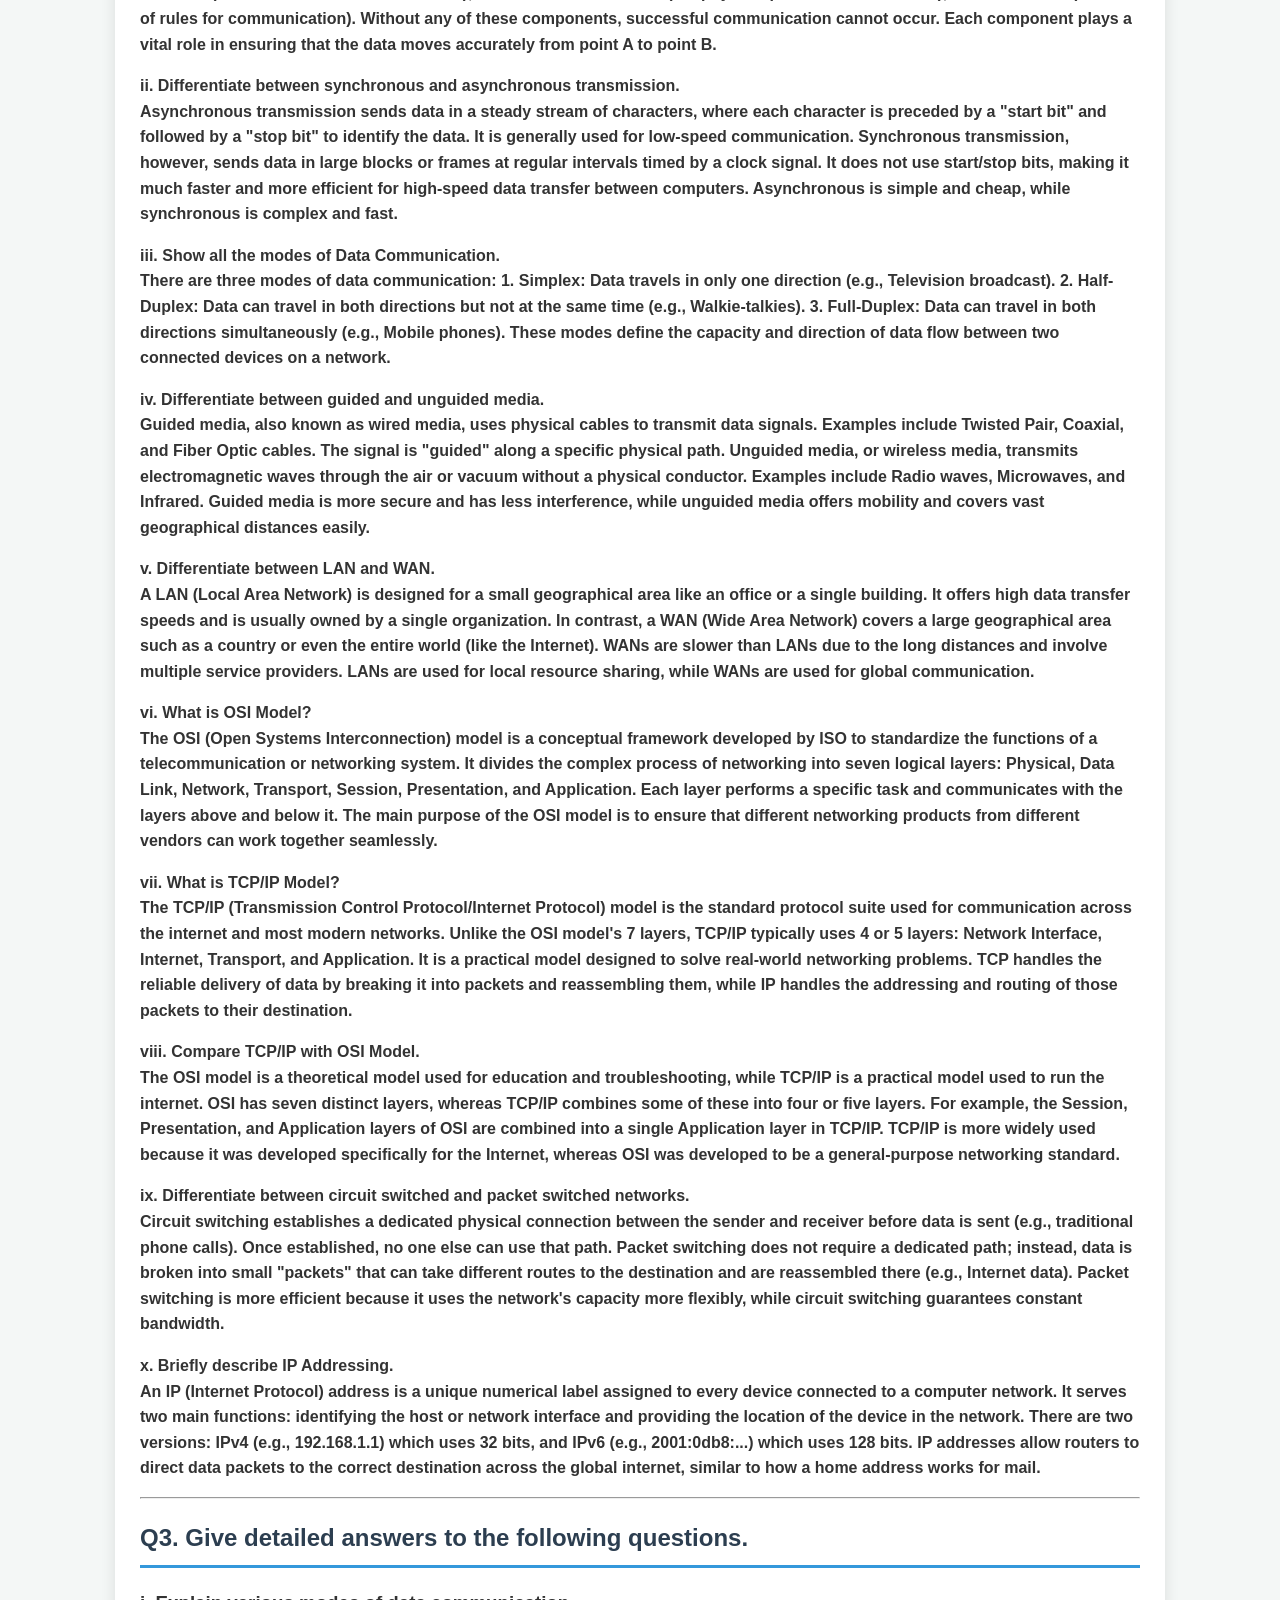
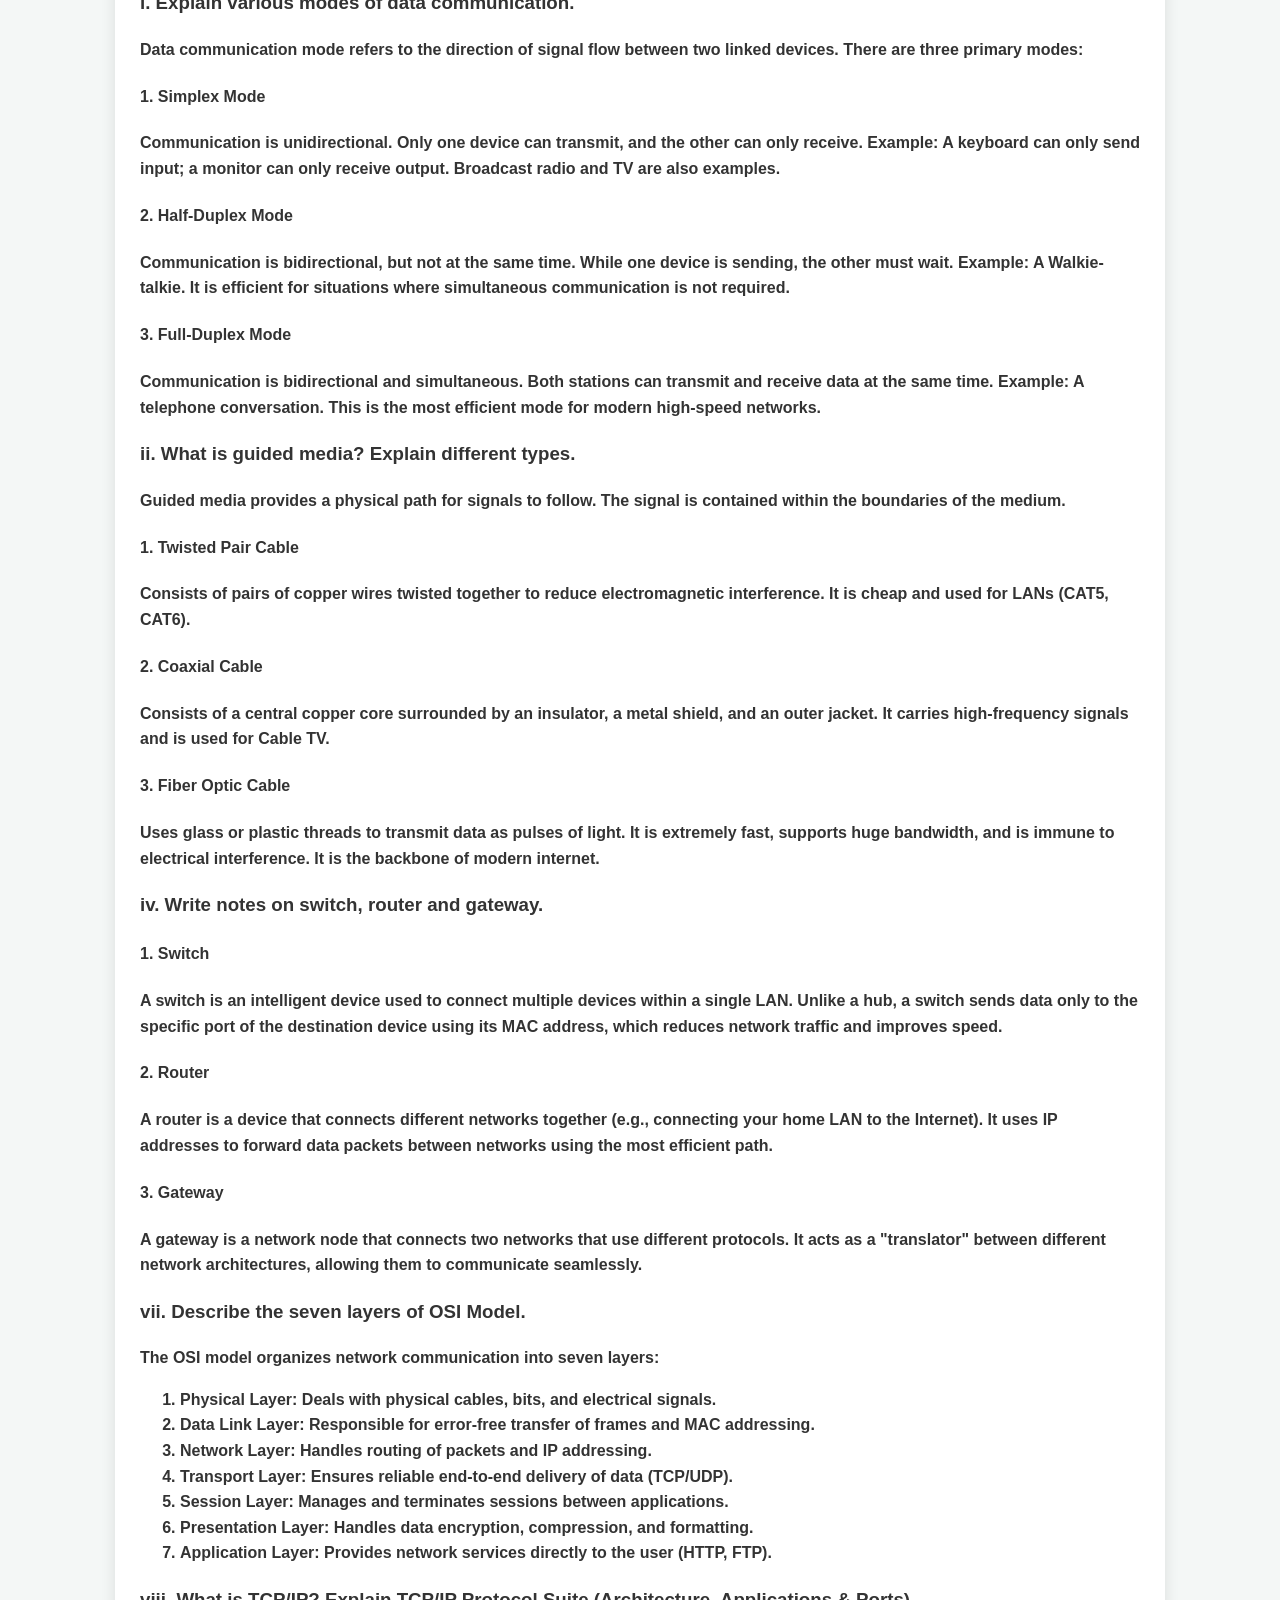
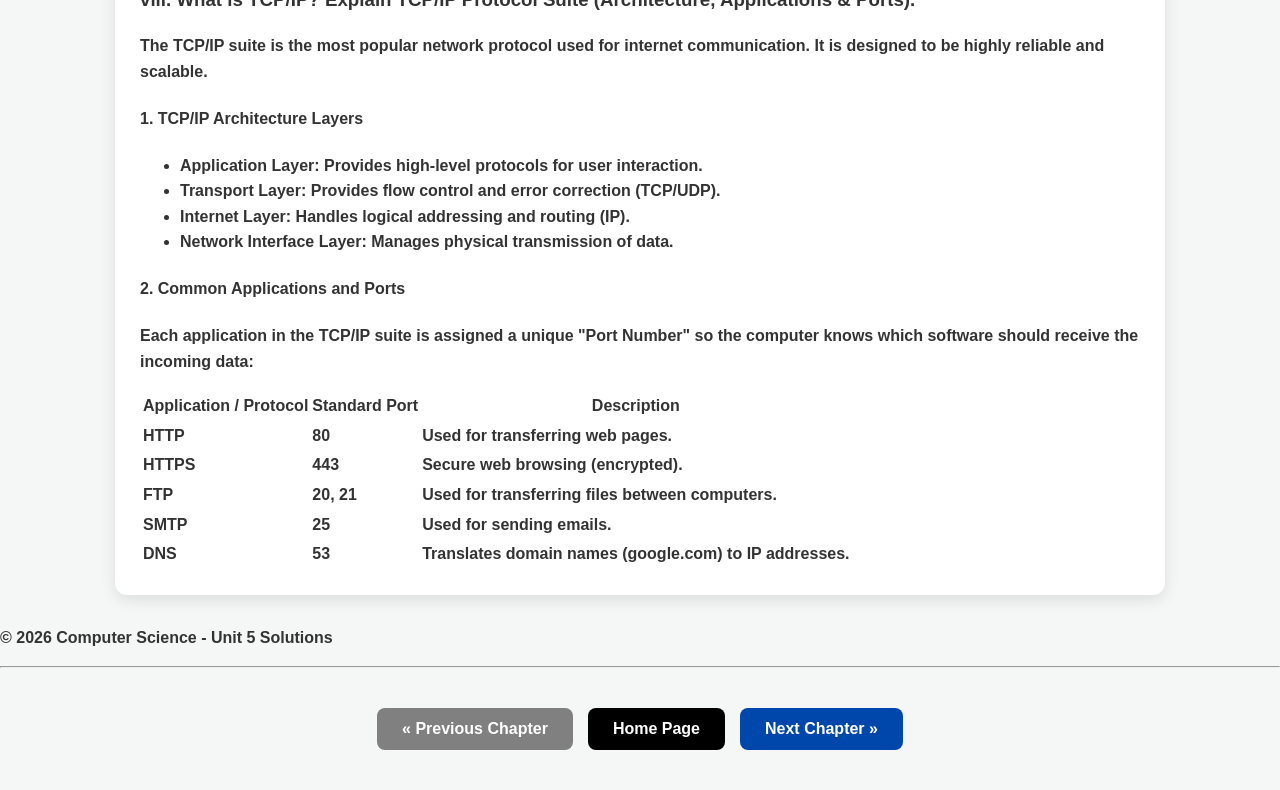
<file: unit5.html>
<!DOCTYPE html>
<html lang="en">
<head>
    <meta charset="UTF-8">
    <meta name="viewport" content="width=device-width, initial-scale=1.0">
    <title>Unit 5 - Network Communication and Protocols</title>
    <link rel="stylesheet" href="style.css">
</head>
<body>

    <header>
        <h1>Unit 5: Network Communication and Protocols</h1>
        <p>Comprehensive Exercise Solutions</p>
        <a href="index.html">Back to Main Menu</a>
    </header>

    <main>
        <section class="mcq-section">
            <h2>Q1. Select the best choice for the following MCQs.</h2>
            <div class="mcq-list">
                <p>i. A collection of two or more connected computers to share information is called:<br>
                (a) Route <span class="correct-ans">(b) Network</span> (c) Path (d) Medium</p>

                <p>ii. In which communication mode data can be sent and received in both directions but not at the same time?<br>
                (a) Simplex (b) Full-duplex <span class="correct-ans">(c) Half-duplex</span> (d) Duplex</p>

                <p>iii. ________ is the data or information that is to be communicated over the network.<br>
                <span class="correct-ans">(a) Message</span> (b) Sender (c) Medium (d) Protocol</p>

                <p>iv. ________ is a set of rules that governs data communications.<br>
                (a) Message (b) Sender (c) Medium <span class="correct-ans">(d) Protocol</span></p>

                <p>v. In ________ mode both stations can send and receive the data simultaneously.<br>
                (a) Simplex <span class="correct-ans">(b) Full-duplex</span> (c) Half-duplex (d) Duplex</p>

                <p>vi. In which type of transmission data is transmitted one byte at a time?<br>
                (a) Simplex (b) Synchronous <span class="correct-ans">(c) Asynchronous</span> (d) Duplex</p>

                <p>vii. ________ Cable is formed of two insulated copper wires twisted together.<br>
                (a) Coaxial (b) Fiber Optic (c) CAT5 <span class="correct-ans">(d) Twisted Pair</span></p>

                <p>viii. Which of the following network devices is used to forward data packets across different networks?<br>
                (a) Switch <span class="correct-ans">(b) Router</span> (c) Gateway (d) Modem</p>

                <p>ix. In ________ networking there are no dedicated servers or hierarchy among LANs.<br>
                (a) Client/Server <span class="correct-ans">(b) Peer-to-Peer</span> (c) MAN (d) WAN</p>

                
                <p>_x_______ works by using the shared public infrastructure while maintaining privacy through security procedures.
            <br> (a) WAN <strong>(b) VPN [Correct]<span class="correct-ans"> (c) LAN (d) MAN
        </li>
        <br>
        <p>xi.Which of the following topology is most expensive to implement?
            <br> (a) Star topology (b) Bus topology (c) Ring topology <strong>(d) Mesh topology [Correct]<span class="correct-ans">
        </li>
        <br>
        
        <br>
        <p>xii .How many layers does the OSI model consist of?
            <br> (a) 4 (b) 5 (c) 8 <strong>(d) 7 [Correct]<span class="correct-ans">
        </li>
        <br>
        [attachment_0](attachment)
        <br>
        <p>xiv.Which layer of OSI Model decides which physical path-way the data should take to reach the destination?
            <br> (a) Data link layer (b) Transport layer <strong>(c) Network layer [Correct]<span class="correct-ans"> (d) Session layer
        </li>
        <br>
        <li>Which layer performs security, name recognition, logging and similar functions?
            <br> (a) Transport layer (b) Presentation layer (c) Network layer <strong>(d) Session layer [Correct]<span class="correct-ans">
        </li>
        <br>
        <p>xv.In ________ topology, each node (computer, server, peripheral etc.) is attached to a common cable.
            <br> (a) Star <strong>(b) Bus [Correct]<span class="correct-ans"> (c) Ring (d) Mesh
        </li>
    </ol>

    <hr>
  
           
            </div>
        </section>

        <hr>

        <section class="short-questions">
            <h2>Q2. Give short answers to the following questions.</h2>
            
            <div class="qa-item">
                <p><strong>i. Show components of data communication with the help of a diagram.</strong><br>
                
                Data communication consists of five basic components: 1. <strong>Message</strong> (the actual data), 2. <strong>Sender</strong> (the device that sends the data), 3. <strong>Receiver</strong> (the device that receives the data), 4. <strong>Transmission Medium</strong> (the physical path like a cable or air), and 5. <strong>Protocol</strong> (the set of rules for communication). Without any of these components, successful communication cannot occur. Each component plays a vital role in ensuring that the data moves accurately from point A to point B.</p>
            </div>

            <div class="qa-item">
                <p><strong>ii. Differentiate between synchronous and asynchronous transmission.</strong><br>
                Asynchronous transmission sends data in a steady stream of characters, where each character is preceded by a "start bit" and followed by a "stop bit" to identify the data. It is generally used for low-speed communication. Synchronous transmission, however, sends data in large blocks or frames at regular intervals timed by a clock signal. It does not use start/stop bits, making it much faster and more efficient for high-speed data transfer between computers. Asynchronous is simple and cheap, while synchronous is complex and fast.</p>
            </div>

            <div class="qa-item">
                <p><strong>iii. Show all the modes of Data Communication.</strong><br>
                
                There are three modes of data communication: 1. <strong>Simplex:</strong> Data travels in only one direction (e.g., Television broadcast). 2. <strong>Half-Duplex:</strong> Data can travel in both directions but not at the same time (e.g., Walkie-talkies). 3. <strong>Full-Duplex:</strong> Data can travel in both directions simultaneously (e.g., Mobile phones). These modes define the capacity and direction of data flow between two connected devices on a network.</p>
            </div>

            <div class="qa-item">
                <p><strong>iv. Differentiate between guided and unguided media.</strong><br>
                Guided media, also known as wired media, uses physical cables to transmit data signals. Examples include Twisted Pair, Coaxial, and Fiber Optic cables. The signal is "guided" along a specific physical path. Unguided media, or wireless media, transmits electromagnetic waves through the air or vacuum without a physical conductor. Examples include Radio waves, Microwaves, and Infrared. Guided media is more secure and has less interference, while unguided media offers mobility and covers vast geographical distances easily.</p>
            </div>

            <div class="qa-item">
                <p><strong>v. Differentiate between LAN and WAN.</strong><br>
                A LAN (Local Area Network) is designed for a small geographical area like an office or a single building. It offers high data transfer speeds and is usually owned by a single organization. In contrast, a WAN (Wide Area Network) covers a large geographical area such as a country or even the entire world (like the Internet). WANs are slower than LANs due to the long distances and involve multiple service providers. LANs are used for local resource sharing, while WANs are used for global communication.</p>
            </div>

            <div class="qa-item">
                <p><strong>vi. What is OSI Model?</strong><br>
                The OSI (Open Systems Interconnection) model is a conceptual framework developed by ISO to standardize the functions of a telecommunication or networking system. It divides the complex process of networking into seven logical layers: Physical, Data Link, Network, Transport, Session, Presentation, and Application. Each layer performs a specific task and communicates with the layers above and below it. The main purpose of the OSI model is to ensure that different networking products from different vendors can work together seamlessly.</p>
            </div>

            <div class="qa-item">
                <p><strong>vii. What is TCP/IP Model?</strong><br>
                The TCP/IP (Transmission Control Protocol/Internet Protocol) model is the standard protocol suite used for communication across the internet and most modern networks. Unlike the OSI model's 7 layers, TCP/IP typically uses 4 or 5 layers: Network Interface, Internet, Transport, and Application. It is a practical model designed to solve real-world networking problems. TCP handles the reliable delivery of data by breaking it into packets and reassembling them, while IP handles the addressing and routing of those packets to their destination.</p>
            </div>

            <div class="qa-item">
                <p><strong>viii. Compare TCP/IP with OSI Model.</strong><br>
                The OSI model is a theoretical model used for education and troubleshooting, while TCP/IP is a practical model used to run the internet. OSI has seven distinct layers, whereas TCP/IP combines some of these into four or five layers. For example, the Session, Presentation, and Application layers of OSI are combined into a single Application layer in TCP/IP. TCP/IP is more widely used because it was developed specifically for the Internet, whereas OSI was developed to be a general-purpose networking standard.</p>
            </div>

            <div class="qa-item">
                <p><strong>ix. Differentiate between circuit switched and packet switched networks.</strong><br>
                Circuit switching establishes a dedicated physical connection between the sender and receiver before data is sent (e.g., traditional phone calls). Once established, no one else can use that path. Packet switching does not require a dedicated path; instead, data is broken into small "packets" that can take different routes to the destination and are reassembled there (e.g., Internet data). Packet switching is more efficient because it uses the network's capacity more flexibly, while circuit switching guarantees constant bandwidth.</p>
            </div>

            <div class="qa-item">
                <p><strong>x. Briefly describe IP Addressing.</strong><br>
                An IP (Internet Protocol) address is a unique numerical label assigned to every device connected to a computer network. It serves two main functions: identifying the host or network interface and providing the location of the device in the network. There are two versions: IPv4 (e.g., 192.168.1.1) which uses 32 bits, and IPv6 (e.g., 2001:0db8:...) which uses 128 bits. IP addresses allow routers to direct data packets to the correct destination across the global internet, similar to how a home address works for mail.</p>
            </div>
        </section>

        <hr>

        <section class="long-questions">
            <h2>Q3. Give detailed answers to the following questions.</h2>

            <div class="long-qa-item">
                <h3>i. Explain various modes of data communication.</h3>
                <p>Data communication mode refers to the direction of signal flow between two linked devices. There are three primary modes:</p>
                <h4>1. Simplex Mode</h4>
                <p>Communication is unidirectional. Only one device can transmit, and the other can only receive. <strong>Example:</strong> A keyboard can only send input; a monitor can only receive output. Broadcast radio and TV are also examples.</p>
                <h4>2. Half-Duplex Mode</h4>
                <p>Communication is bidirectional, but not at the same time. While one device is sending, the other must wait. <strong>Example:</strong> A Walkie-talkie. It is efficient for situations where simultaneous communication is not required.</p>
                <h4>3. Full-Duplex Mode</h4>
                <p>Communication is bidirectional and simultaneous. Both stations can transmit and receive data at the same time. <strong>Example:</strong> A telephone conversation. This is the most efficient mode for modern high-speed networks.</p>
            </div>

            <div class="long-qa-item">
                <h3>ii. What is guided media? Explain different types.</h3>
                <p>Guided media provides a physical path for signals to follow. The signal is contained within the boundaries of the medium.</p>
                
                <h4>1. Twisted Pair Cable</h4>
                <p>Consists of pairs of copper wires twisted together to reduce electromagnetic interference. It is cheap and used for LANs (CAT5, CAT6).</p>
                <h4>2. Coaxial Cable</h4>
                <p>Consists of a central copper core surrounded by an insulator, a metal shield, and an outer jacket. It carries high-frequency signals and is used for Cable TV.</p>
                <h4>3. Fiber Optic Cable</h4>
                <p>Uses glass or plastic threads to transmit data as pulses of light. It is extremely fast, supports huge bandwidth, and is immune to electrical interference. It is the backbone of modern internet.</p>
            </div>

            <div class="long-qa-item">
                <h3>iv. Write notes on switch, router and gateway.</h3>
                <h4>1. Switch</h4>
                <p>A switch is an intelligent device used to connect multiple devices within a single LAN. Unlike a hub, a switch sends data only to the specific port of the destination device using its MAC address, which reduces network traffic and improves speed.</p>
                <h4>2. Router</h4>
                <p>A router is a device that connects different networks together (e.g., connecting your home LAN to the Internet). It uses IP addresses to forward data packets between networks using the most efficient path.</p>
                <h4>3. Gateway</h4>
                <p>A gateway is a network node that connects two networks that use different protocols. It acts as a "translator" between different network architectures, allowing them to communicate seamlessly.</p>
            </div>

            <div class="long-qa-item">
                <h3>vii. Describe the seven layers of OSI Model.</h3>
                <p>The OSI model organizes network communication into seven layers:</p>
                
                <ol>
                    <li><strong>Physical Layer:</strong> Deals with physical cables, bits, and electrical signals.</li>
                    <li><strong>Data Link Layer:</strong> Responsible for error-free transfer of frames and MAC addressing.</li>
                    <li><strong>Network Layer:</strong> Handles routing of packets and IP addressing.</li>
                    <li><strong>Transport Layer:</strong> Ensures reliable end-to-end delivery of data (TCP/UDP).</li>
                    <li><strong>Session Layer:</strong> Manages and terminates sessions between applications.</li>
                    <li><strong>Presentation Layer:</strong> Handles data encryption, compression, and formatting.</li>
                    <li><strong>Application Layer:</strong> Provides network services directly to the user (HTTP, FTP).</li>
                </ol>
            </div>

            <div class="long-qa-item">
                <h3>viii. What is TCP/IP? Explain TCP/IP Protocol Suite (Architecture, Applications & Ports).</h3>
                <p>The TCP/IP suite is the most popular network protocol used for internet communication. It is designed to be highly reliable and scalable.</p>
                
                

                <h4>1. TCP/IP Architecture Layers</h4>
                <ul>
                    <li><strong>Application Layer:</strong> Provides high-level protocols for user interaction.</li>
                    <li><strong>Transport Layer:</strong> Provides flow control and error correction (TCP/UDP).</li>
                    <li><strong>Internet Layer:</strong> Handles logical addressing and routing (IP).</li>
                    <li><strong>Network Interface Layer:</strong> Manages physical transmission of data.</li>
                </ul>

                <h4>2. Common Applications and Ports</h4>
                <p>Each application in the TCP/IP suite is assigned a unique "Port Number" so the computer knows which software should receive the incoming data:</p>
                <table>
                    <tr>
                        <th>Application / Protocol</th>
                        <th>Standard Port</th>
                        <th>Description</th>
                    </tr>
                    <tr>
                        <td><strong>HTTP</strong></td>
                        <td>80</td>
                        <td>Used for transferring web pages.</td>
                    </tr>
                    <tr>
                        <td><strong>HTTPS</strong></td>
                        <td>443</td>
                        <td>Secure web browsing (encrypted).</td>
                    </tr>
                    <tr>
                        <td><strong>FTP</strong></td>
                        <td>20, 21</td>
                        <td>Used for transferring files between computers.</td>
                    </tr>
                    <tr>
                        <td><strong>SMTP</strong></td>
                        <td>25</td>
                        <td>Used for sending emails.</td>
                    </tr>
                    <tr>
                        <td><strong>DNS</strong></td>
                        <td>53</td>
                        <td>Translates domain names (google.com) to IP addresses.</td>
                    </tr>
                </table>
            </div>
        </section>
    </main>

    <footer>
        <p>&copy; 2026 Computer Science - Unit 5 Solutions</p>
    </footer>

</body>
</html>

<hr>
    <div style="text-align: center; margin: 40px 0; display: flex; justify-content: center; gap: 15px;">
        
        <button onclick="goBack()" style="background-color: #808080; color: white; padding: 12px 25px; border: none; border-radius: 8px; cursor: pointer; font-weight: bold; font-size: 16px; transition: 0.3s;">
            &laquo; Previous Chapter
        </button>

        <button onclick="goHome()" style="background-color: #000000; color: white; padding: 12px 25px; border: none; border-radius: 8px; cursor: pointer; font-weight: bold; font-size: 16px; transition: 0.3s;">
            Home Page
        </button>

        <button onclick="goNext()" style="background-color: #0047ab; color: white; padding: 12px 25px; border: none; border-radius: 8px; cursor: pointer; font-weight: bold; font-size: 16px; transition: 0.3s;">
            Next Chapter &raquo;
        </button>

    </div>

    <script>
        // Change these numbers for each page
        // For example, if you are on Unit 7:
        const currentUnit = 5; 

        function goBack() {
            if (currentUnit > 1) {
                window.location.href = "unit" + (currentUnit - 1) + ".html";
            } else {
                alert("This is the first chapter.");
            }
        }

        function goHome() {
            window.location.href = "index.html"; // Aapki main page file ka naam
        }

        function goNext() {
            if (currentUnit < 8) {
                window.location.href = "unit" + (currentUnit + 1) + ".html";
            } else {
                alert("This is the last chapter.");
            }
        }
    </script>
    
    </body>
    </html>
</file>
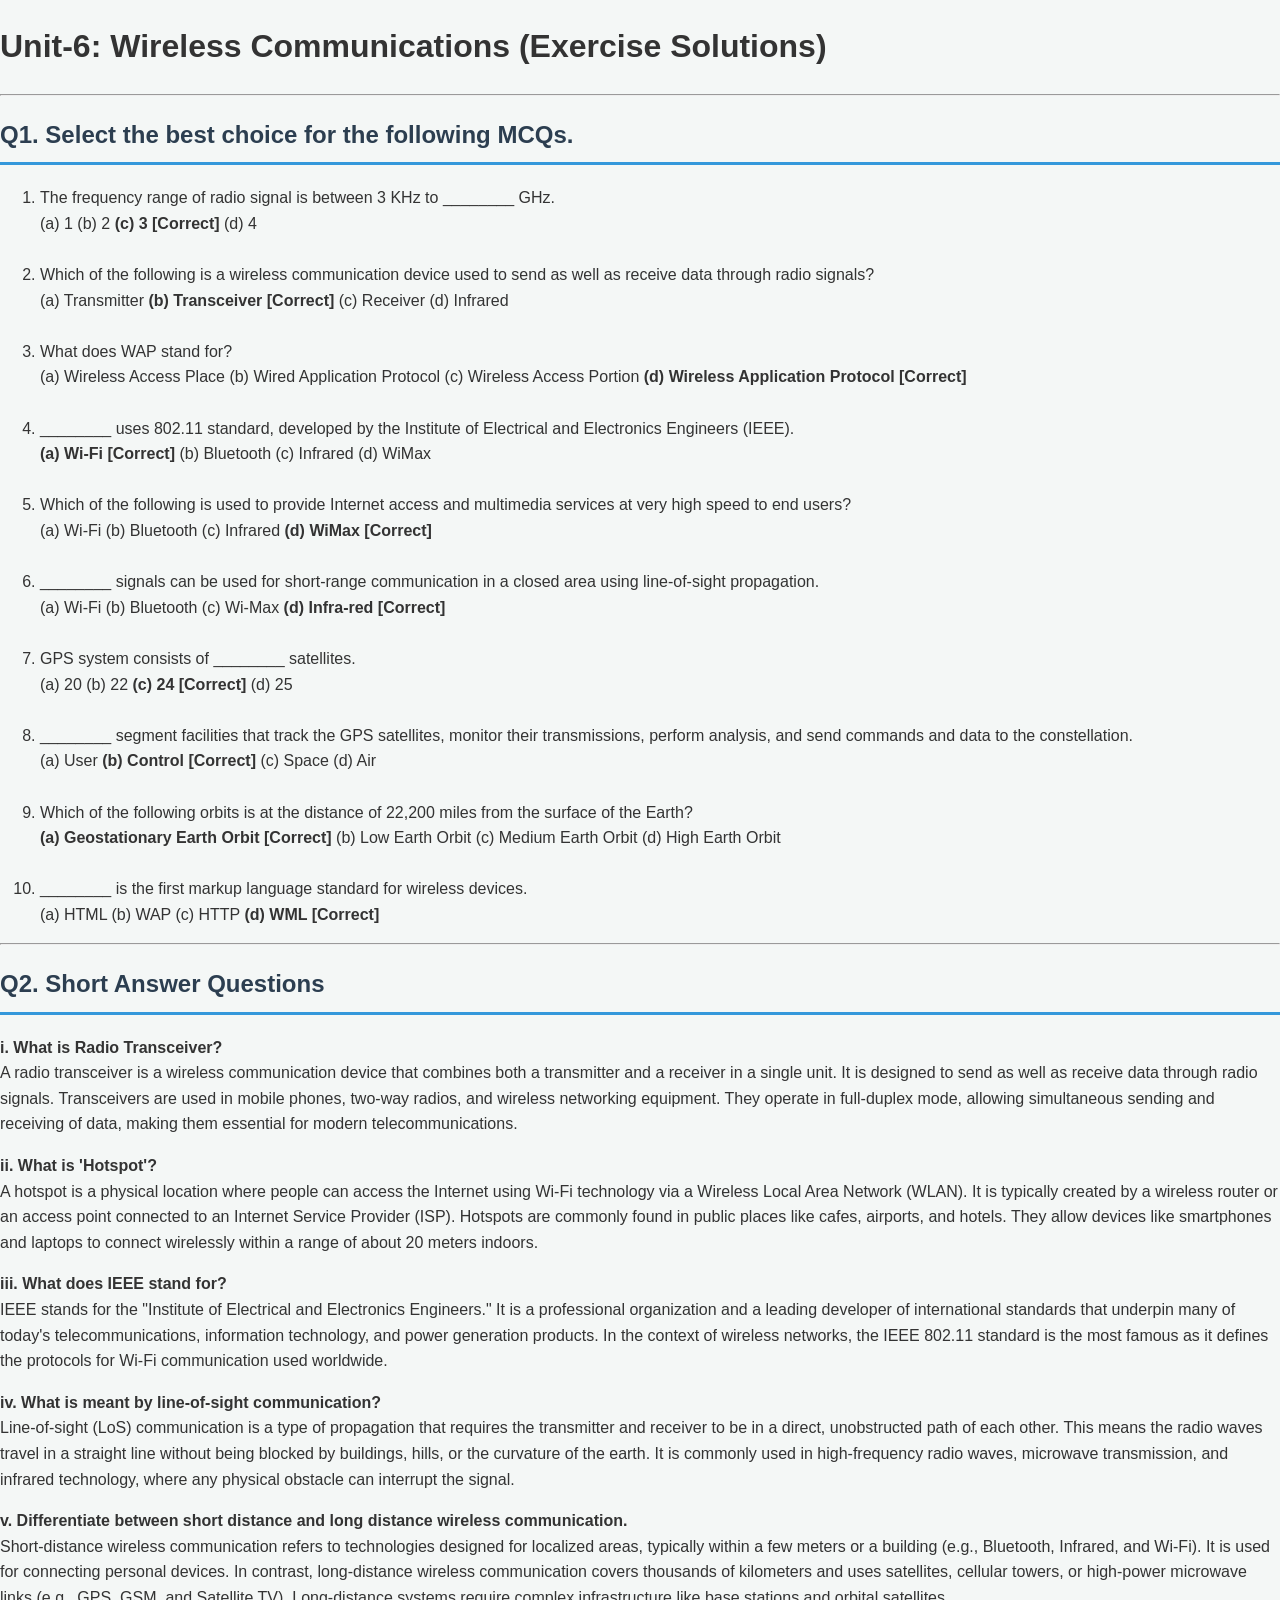
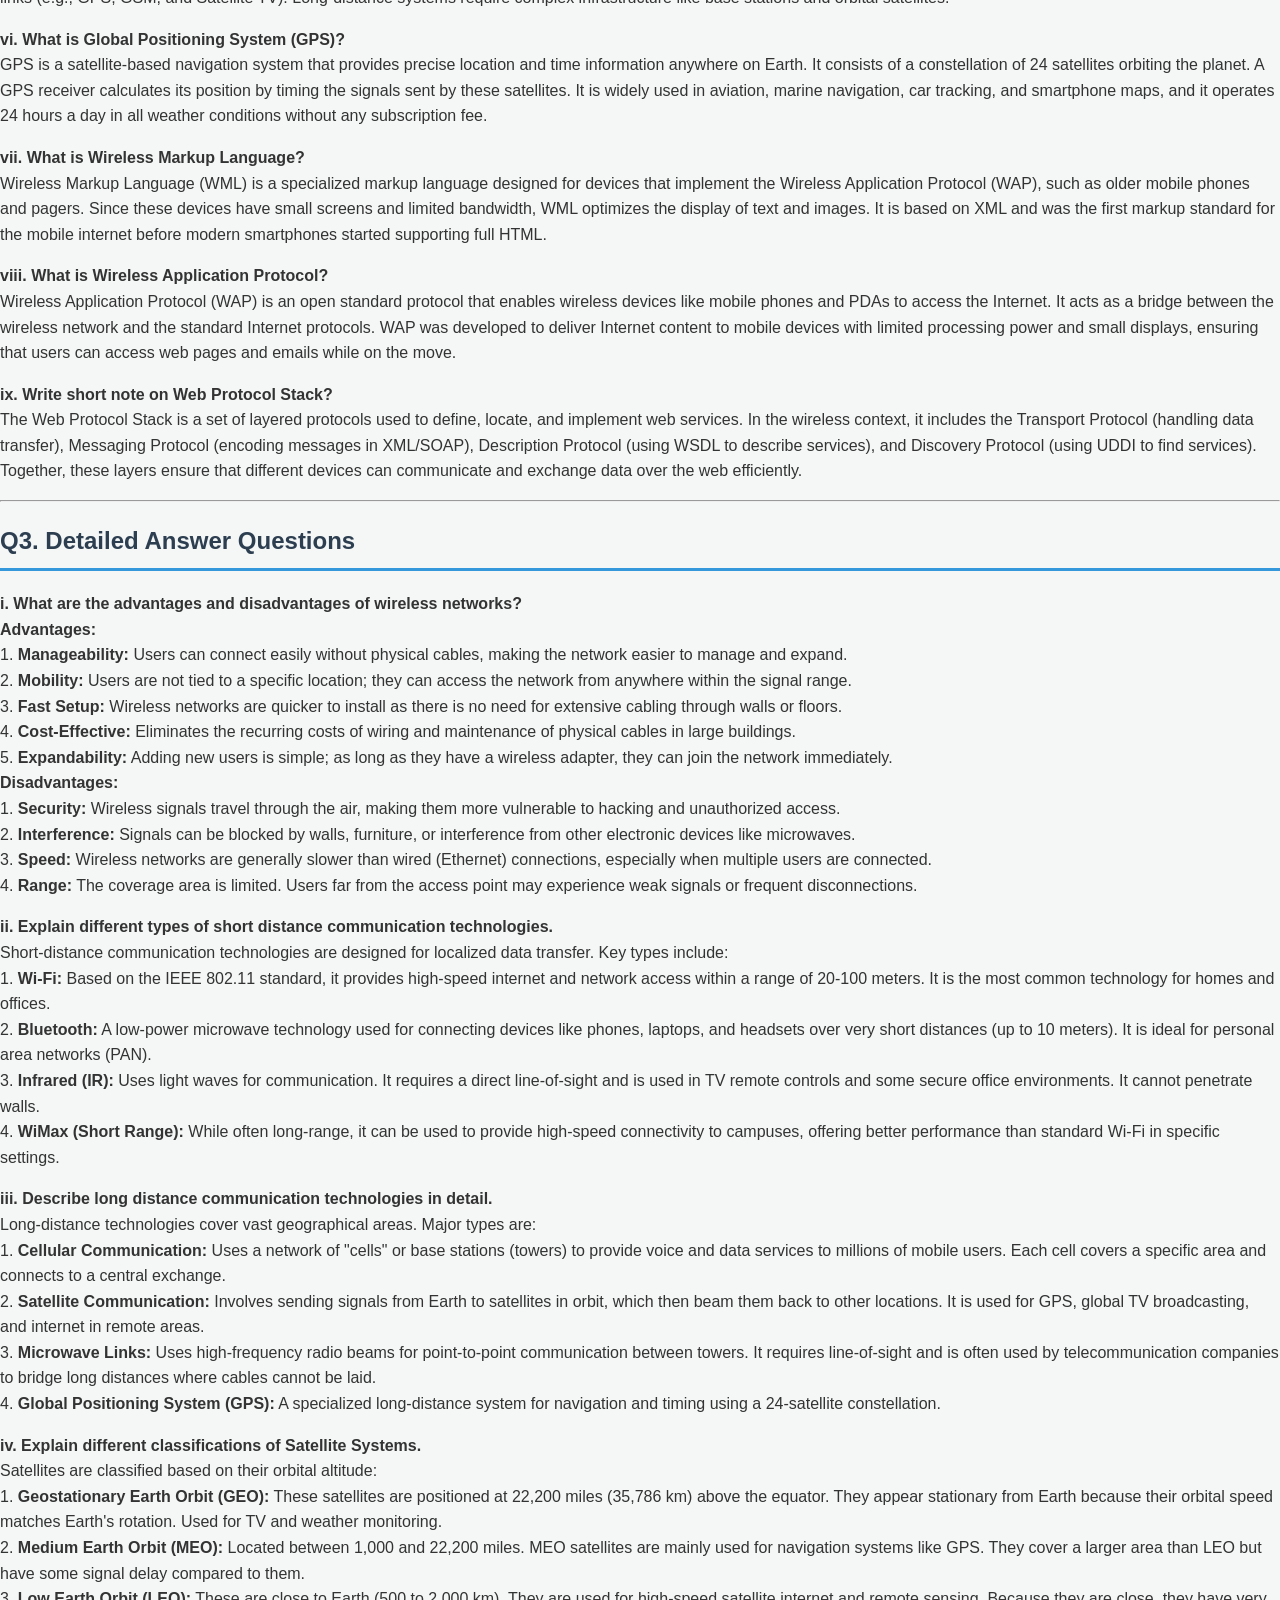
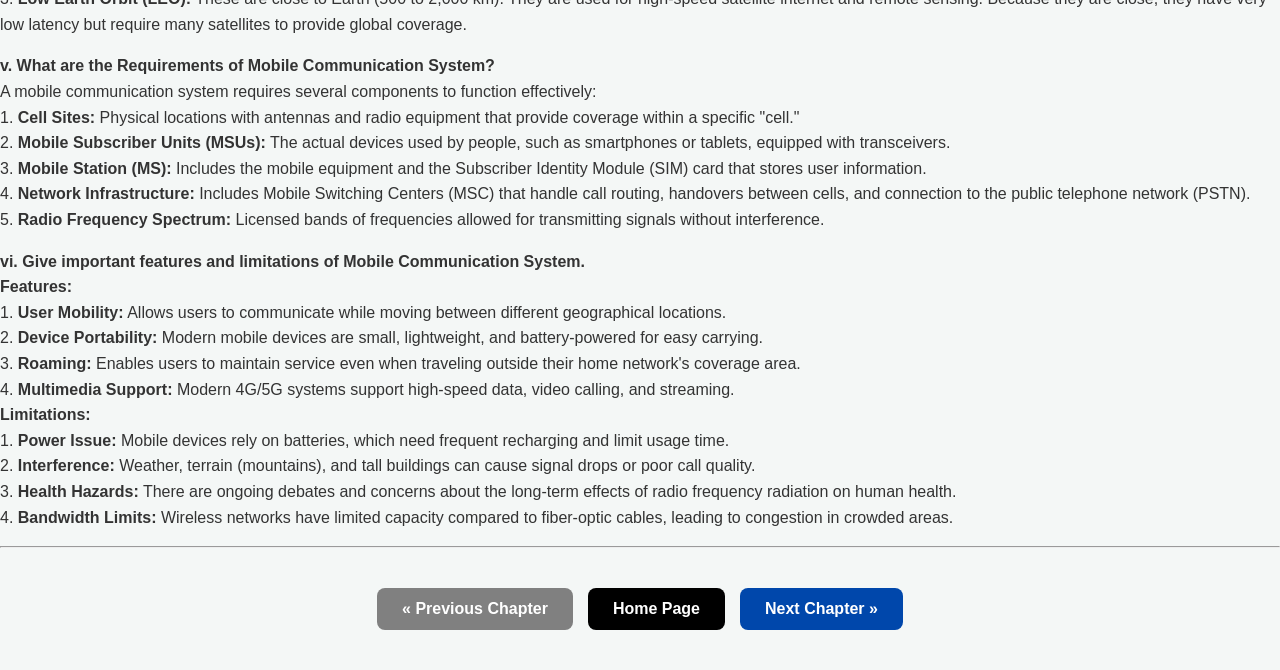
<file: unit6.html>
<!DOCTYPE html>
<html lang="en">
<head>
    <meta charset="UTF-8">
    <title>Computer Science Class 11 - Unit 6 Exercise Answers</title>
     <link rel="stylesheet" href="style.css">
</head>
<body>

    <h1>Unit-6: Wireless Communications (Exercise Solutions)</h1>

    <hr>

    <h2>Q1. Select the best choice for the following MCQs.</h2>
    <ol>
        <li>The frequency range of radio signal is between 3 KHz to ________ GHz.
            <br> (a) 1 (b) 2 <strong>(c) 3 [Correct]</strong> (d) 4
        </li>
        <br>
        <li>Which of the following is a wireless communication device used to send as well as receive data through radio signals?
            <br> (a) Transmitter <strong>(b) Transceiver [Correct]</strong> (c) Receiver (d) Infrared
        </li>
        <br>
        <li>What does WAP stand for?
            <br> (a) Wireless Access Place (b) Wired Application Protocol (c) Wireless Access Portion <strong>(d) Wireless Application Protocol [Correct]</strong>
        </li>
        <br>
        <li>________ uses 802.11 standard, developed by the Institute of Electrical and Electronics Engineers (IEEE).
            <br> <strong>(a) Wi-Fi [Correct]</strong> (b) Bluetooth (c) Infrared (d) WiMax
        </li>
        <br>
        <li>Which of the following is used to provide Internet access and multimedia services at very high speed to end users?
            <br> (a) Wi-Fi (b) Bluetooth (c) Infrared <strong>(d) WiMax [Correct]</strong>
        </li>
        <br>
        <li>________ signals can be used for short-range communication in a closed area using line-of-sight propagation.
            <br> (a) Wi-Fi (b) Bluetooth (c) Wi-Max <strong>(d) Infra-red [Correct]</strong>
        </li>
        <br>
        <li>GPS system consists of ________ satellites.
            <br> (a) 20 (b) 22 <strong>(c) 24 [Correct]</strong> (d) 25
        </li>
        <br>
        <li>________ segment facilities that track the GPS satellites, monitor their transmissions, perform analysis, and send commands and data to the constellation.
            <br> (a) User <strong>(b) Control [Correct]</strong> (c) Space (d) Air
        </li>
        <br>
        <li>Which of the following orbits is at the distance of 22,200 miles from the surface of the Earth?
            <br> <strong>(a) Geostationary Earth Orbit [Correct]</strong> (b) Low Earth Orbit (c) Medium Earth Orbit (d) High Earth Orbit
        </li>
        <br>
        <li>________ is the first markup language standard for wireless devices.
            <br> (a) HTML (b) WAP (c) HTTP <strong>(d) WML [Correct]</strong>
        </li>
    </ol>

    <hr>

    <h2>Q2. Short Answer Questions</h2>

    <p><strong>i. What is Radio Transceiver?</strong><br>
    A radio transceiver is a wireless communication device that combines both a transmitter and a receiver in a single unit. It is designed to send as well as receive data through radio signals. Transceivers are used in mobile phones, two-way radios, and wireless networking equipment. They operate in full-duplex mode, allowing simultaneous sending and receiving of data, making them essential for modern telecommunications.</p>

    <p><strong>ii. What is 'Hotspot'?</strong><br>
    A hotspot is a physical location where people can access the Internet using Wi-Fi technology via a Wireless Local Area Network (WLAN). It is typically created by a wireless router or an access point connected to an Internet Service Provider (ISP). Hotspots are commonly found in public places like cafes, airports, and hotels. They allow devices like smartphones and laptops to connect wirelessly within a range of about 20 meters indoors.</p>

    <p><strong>iii. What does IEEE stand for?</strong><br>
    IEEE stands for the "Institute of Electrical and Electronics Engineers." It is a professional organization and a leading developer of international standards that underpin many of today's telecommunications, information technology, and power generation products. In the context of wireless networks, the IEEE 802.11 standard is the most famous as it defines the protocols for Wi-Fi communication used worldwide.</p>

    <p><strong>iv. What is meant by line-of-sight communication?</strong><br>
    Line-of-sight (LoS) communication is a type of propagation that requires the transmitter and receiver to be in a direct, unobstructed path of each other. This means the radio waves travel in a straight line without being blocked by buildings, hills, or the curvature of the earth. It is commonly used in high-frequency radio waves, microwave transmission, and infrared technology, where any physical obstacle can interrupt the signal.</p>

    <p><strong>v. Differentiate between short distance and long distance wireless communication.</strong><br>
    Short-distance wireless communication refers to technologies designed for localized areas, typically within a few meters or a building (e.g., Bluetooth, Infrared, and Wi-Fi). It is used for connecting personal devices. In contrast, long-distance wireless communication covers thousands of kilometers and uses satellites, cellular towers, or high-power microwave links (e.g., GPS, GSM, and Satellite TV). Long-distance systems require complex infrastructure like base stations and orbital satellites.</p>

    <p><strong>vi. What is Global Positioning System (GPS)?</strong><br>
    GPS is a satellite-based navigation system that provides precise location and time information anywhere on Earth. It consists of a constellation of 24 satellites orbiting the planet. A GPS receiver calculates its position by timing the signals sent by these satellites. It is widely used in aviation, marine navigation, car tracking, and smartphone maps, and it operates 24 hours a day in all weather conditions without any subscription fee.</p>

    <p><strong>vii. What is Wireless Markup Language?</strong><br>
    Wireless Markup Language (WML) is a specialized markup language designed for devices that implement the Wireless Application Protocol (WAP), such as older mobile phones and pagers. Since these devices have small screens and limited bandwidth, WML optimizes the display of text and images. It is based on XML and was the first markup standard for the mobile internet before modern smartphones started supporting full HTML.</p>

    <p><strong>viii. What is Wireless Application Protocol?</strong><br>
    Wireless Application Protocol (WAP) is an open standard protocol that enables wireless devices like mobile phones and PDAs to access the Internet. It acts as a bridge between the wireless network and the standard Internet protocols. WAP was developed to deliver Internet content to mobile devices with limited processing power and small displays, ensuring that users can access web pages and emails while on the move.</p>

    <p><strong>ix. Write short note on Web Protocol Stack?</strong><br>
    The Web Protocol Stack is a set of layered protocols used to define, locate, and implement web services. In the wireless context, it includes the Transport Protocol (handling data transfer), Messaging Protocol (encoding messages in XML/SOAP), Description Protocol (using WSDL to describe services), and Discovery Protocol (using UDDI to find services). Together, these layers ensure that different devices can communicate and exchange data over the web efficiently.</p>

    <hr>

    <h2>Q3. Detailed Answer Questions</h2>

    <p><strong>i. What are the advantages and disadvantages of wireless networks?</strong><br>
    <strong>Advantages:</strong><br>
    1. <strong>Manageability:</strong> Users can connect easily without physical cables, making the network easier to manage and expand.<br>
    2. <strong>Mobility:</strong> Users are not tied to a specific location; they can access the network from anywhere within the signal range.<br>
    3. <strong>Fast Setup:</strong> Wireless networks are quicker to install as there is no need for extensive cabling through walls or floors.<br>
    4. <strong>Cost-Effective:</strong> Eliminates the recurring costs of wiring and maintenance of physical cables in large buildings.<br>
    5. <strong>Expandability:</strong> Adding new users is simple; as long as they have a wireless adapter, they can join the network immediately.<br>
    <strong>Disadvantages:</strong><br>
    1. <strong>Security:</strong> Wireless signals travel through the air, making them more vulnerable to hacking and unauthorized access.<br>
    2. <strong>Interference:</strong> Signals can be blocked by walls, furniture, or interference from other electronic devices like microwaves.<br>
    3. <strong>Speed:</strong> Wireless networks are generally slower than wired (Ethernet) connections, especially when multiple users are connected.<br>
    4. <strong>Range:</strong> The coverage area is limited. Users far from the access point may experience weak signals or frequent disconnections.</p>

    <p><strong>ii. Explain different types of short distance communication technologies.</strong><br>
    Short-distance communication technologies are designed for localized data transfer. Key types include:<br>
    1. <strong>Wi-Fi:</strong> Based on the IEEE 802.11 standard, it provides high-speed internet and network access within a range of 20-100 meters. It is the most common technology for homes and offices.<br>
    2. <strong>Bluetooth:</strong> A low-power microwave technology used for connecting devices like phones, laptops, and headsets over very short distances (up to 10 meters). It is ideal for personal area networks (PAN).<br>
    3. <strong>Infrared (IR):</strong> Uses light waves for communication. It requires a direct line-of-sight and is used in TV remote controls and some secure office environments. It cannot penetrate walls.<br>
    4. <strong>WiMax (Short Range):</strong> While often long-range, it can be used to provide high-speed connectivity to campuses, offering better performance than standard Wi-Fi in specific settings.</p>

    <p><strong>iii. Describe long distance communication technologies in detail.</strong><br>
    Long-distance technologies cover vast geographical areas. Major types are:<br>
    1. <strong>Cellular Communication:</strong> Uses a network of "cells" or base stations (towers) to provide voice and data services to millions of mobile users. Each cell covers a specific area and connects to a central exchange.<br>
    2. <strong>Satellite Communication:</strong> Involves sending signals from Earth to satellites in orbit, which then beam them back to other locations. It is used for GPS, global TV broadcasting, and internet in remote areas.<br>
    3. <strong>Microwave Links:</strong> Uses high-frequency radio beams for point-to-point communication between towers. It requires line-of-sight and is often used by telecommunication companies to bridge long distances where cables cannot be laid.<br>
    4. <strong>Global Positioning System (GPS):</strong> A specialized long-distance system for navigation and timing using a 24-satellite constellation.</p>

    <p><strong>iv. Explain different classifications of Satellite Systems.</strong><br>
    Satellites are classified based on their orbital altitude:<br>
    1. <strong>Geostationary Earth Orbit (GEO):</strong> These satellites are positioned at 22,200 miles (35,786 km) above the equator. They appear stationary from Earth because their orbital speed matches Earth's rotation. Used for TV and weather monitoring.<br>
    2. <strong>Medium Earth Orbit (MEO):</strong> Located between 1,000 and 22,200 miles. MEO satellites are mainly used for navigation systems like GPS. They cover a larger area than LEO but have some signal delay compared to them.<br>
    3. <strong>Low Earth Orbit (LEO):</strong> These are close to Earth (500 to 2,000 km). They are used for high-speed satellite internet and remote sensing. Because they are close, they have very low latency but require many satellites to provide global coverage.</p>

    <p><strong>v. What are the Requirements of Mobile Communication System?</strong><br>
    A mobile communication system requires several components to function effectively:<br>
    1. <strong>Cell Sites:</strong> Physical locations with antennas and radio equipment that provide coverage within a specific "cell."<br>
    2. <strong>Mobile Subscriber Units (MSUs):</strong> The actual devices used by people, such as smartphones or tablets, equipped with transceivers.<br>
    3. <strong>Mobile Station (MS):</strong> Includes the mobile equipment and the Subscriber Identity Module (SIM) card that stores user information.<br>
    4. <strong>Network Infrastructure:</strong> Includes Mobile Switching Centers (MSC) that handle call routing, handovers between cells, and connection to the public telephone network (PSTN).<br>
    5. <strong>Radio Frequency Spectrum:</strong> Licensed bands of frequencies allowed for transmitting signals without interference.</p>

    <p><strong>vi. Give important features and limitations of Mobile Communication System.</strong><br>
    <strong>Features:</strong><br>
    1. <strong>User Mobility:</strong> Allows users to communicate while moving between different geographical locations.<br>
    2. <strong>Device Portability:</strong> Modern mobile devices are small, lightweight, and battery-powered for easy carrying.<br>
    3. <strong>Roaming:</strong> Enables users to maintain service even when traveling outside their home network's coverage area.<br>
    4. <strong>Multimedia Support:</strong> Modern 4G/5G systems support high-speed data, video calling, and streaming.<br>
    <strong>Limitations:</strong><br>
    1. <strong>Power Issue:</strong> Mobile devices rely on batteries, which need frequent recharging and limit usage time.<br>
    2. <strong>Interference:</strong> Weather, terrain (mountains), and tall buildings can cause signal drops or poor call quality.<br>
    3. <strong>Health Hazards:</strong> There are ongoing debates and concerns about the long-term effects of radio frequency radiation on human health.<br>
    4. <strong>Bandwidth Limits:</strong> Wireless networks have limited capacity compared to fiber-optic cables, leading to congestion in crowded areas.</p>

</body>
</html>

<hr>
    <div style="text-align: center; margin: 40px 0; display: flex; justify-content: center; gap: 15px;">
        
        <button onclick="goBack()" style="background-color: #808080; color: white; padding: 12px 25px; border: none; border-radius: 8px; cursor: pointer; font-weight: bold; font-size: 16px; transition: 0.3s;">
            &laquo; Previous Chapter
        </button>

        <button onclick="goHome()" style="background-color: #000000; color: white; padding: 12px 25px; border: none; border-radius: 8px; cursor: pointer; font-weight: bold; font-size: 16px; transition: 0.3s;">
            Home Page
        </button>

        <button onclick="goNext()" style="background-color: #0047ab; color: white; padding: 12px 25px; border: none; border-radius: 8px; cursor: pointer; font-weight: bold; font-size: 16px; transition: 0.3s;">
            Next Chapter &raquo;
        </button>

    </div>

    <script>
        // Change these numbers for each page
        // For example, if you are on Unit 7:
        const currentUnit = 6; 

        function goBack() {
            if (currentUnit > 1) {
                window.location.href = "unit" + (currentUnit - 1) + ".html";
            } else {
                alert("This is the first chapter.");
            }
        }

        function goHome() {
            window.location.href = "index.html"; // Aapki main page file ka naam
        }

        function goNext() {
            if (currentUnit < 8) {
                window.location.href = "unit" + (currentUnit + 1) + ".html";
            } else {
                alert("This is the last chapter.");
            }
        }
    </script>
</file>
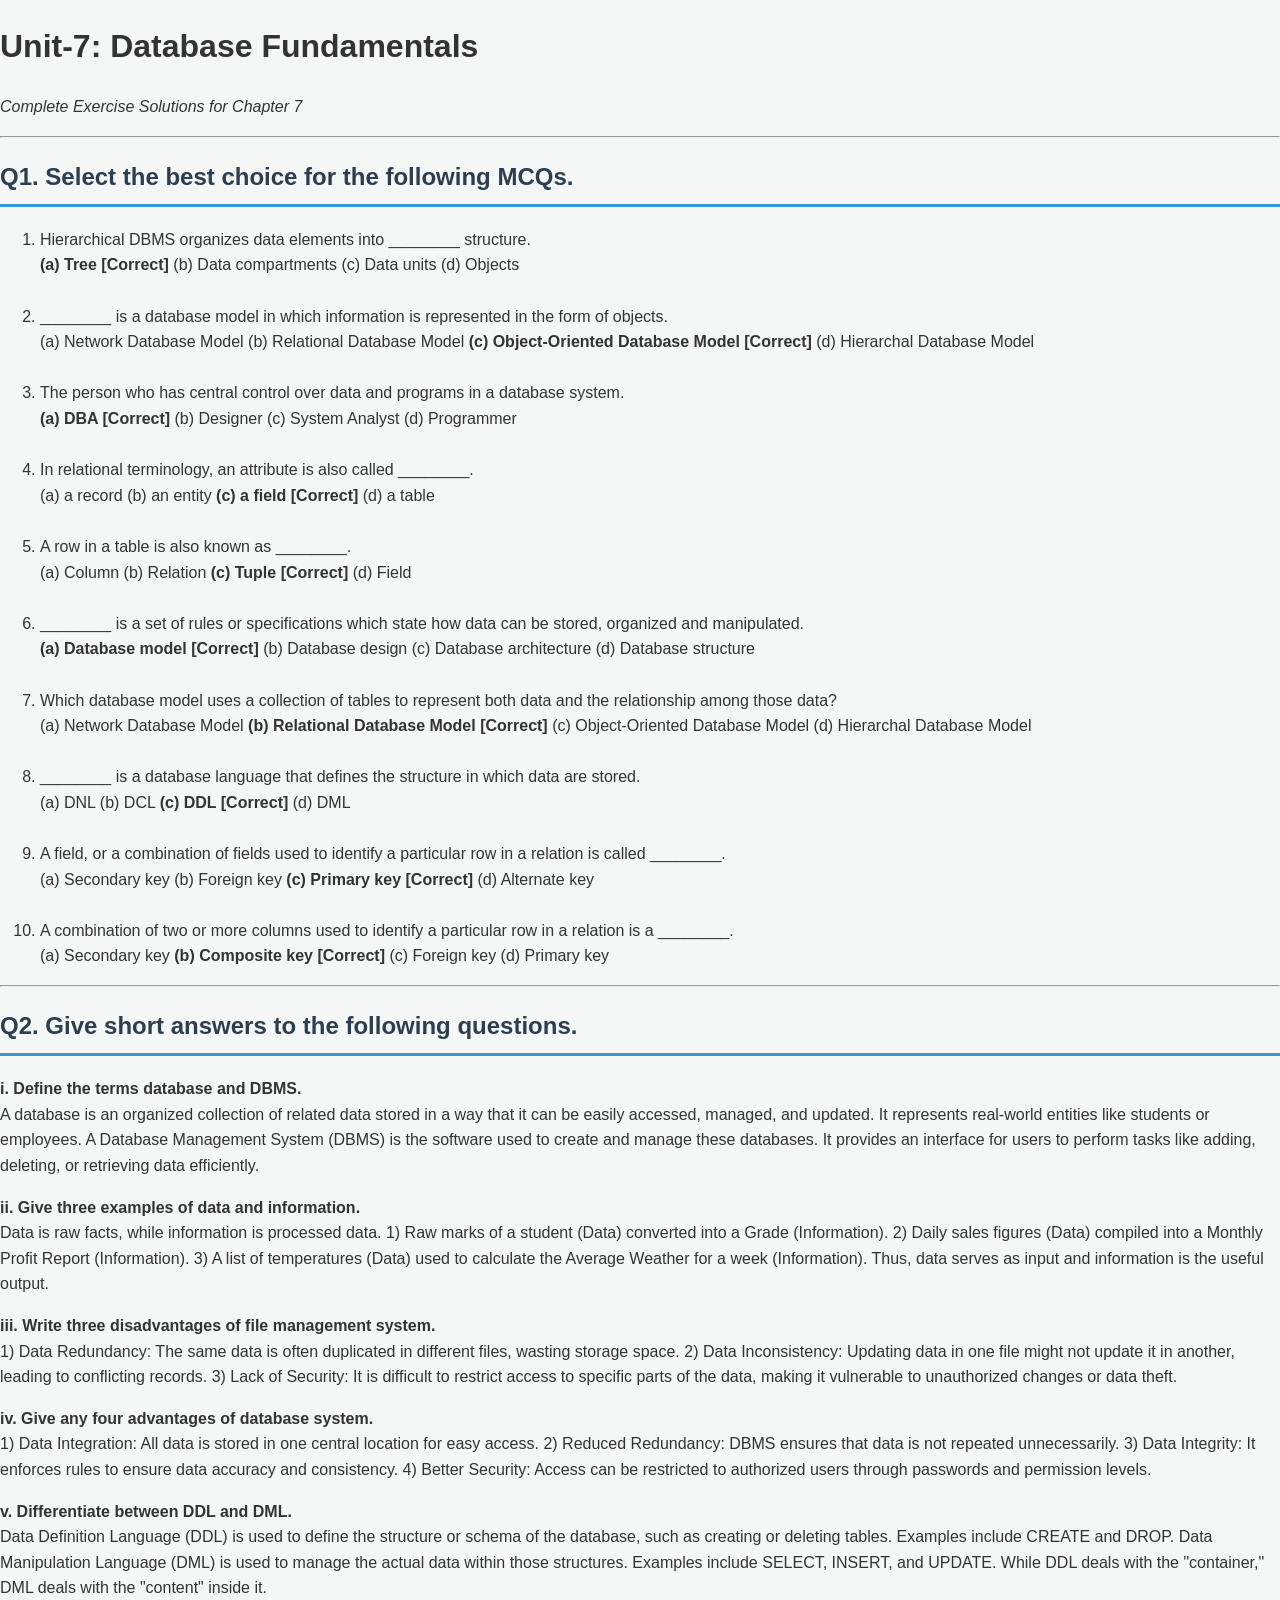
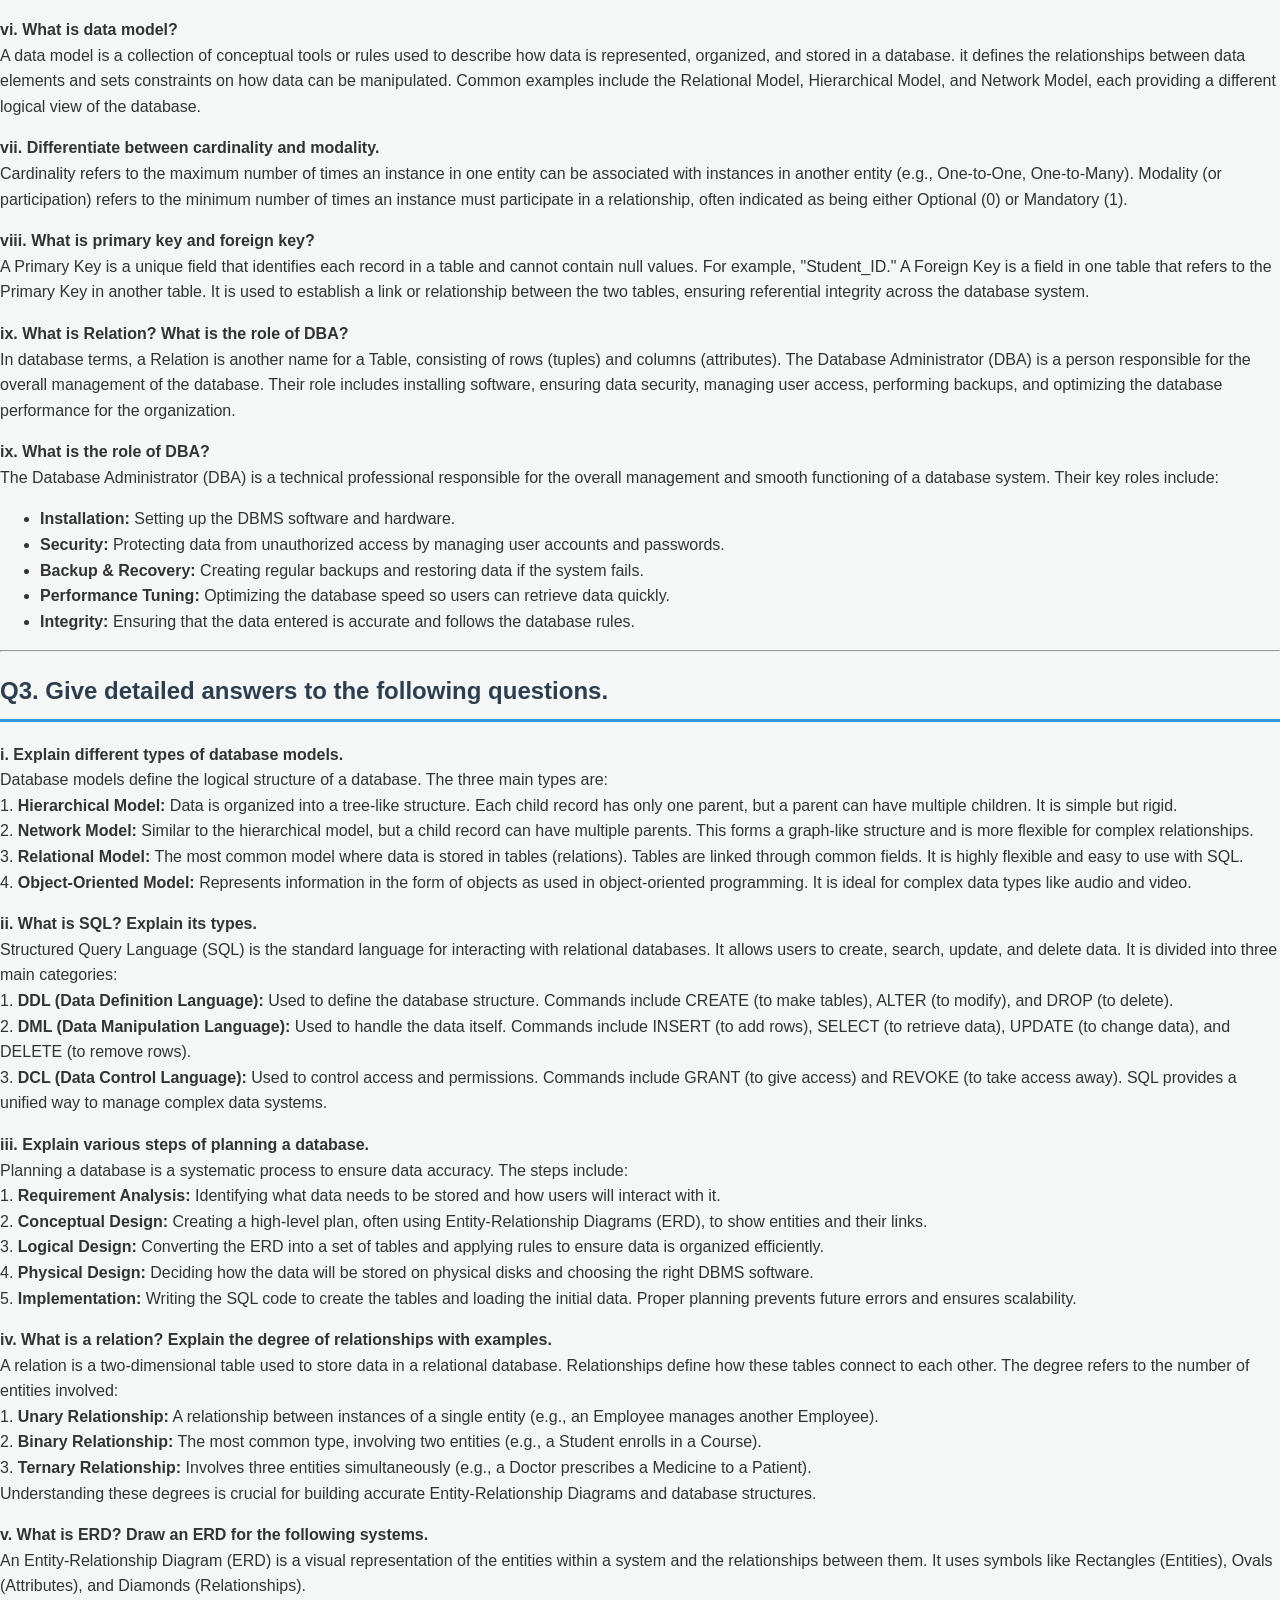
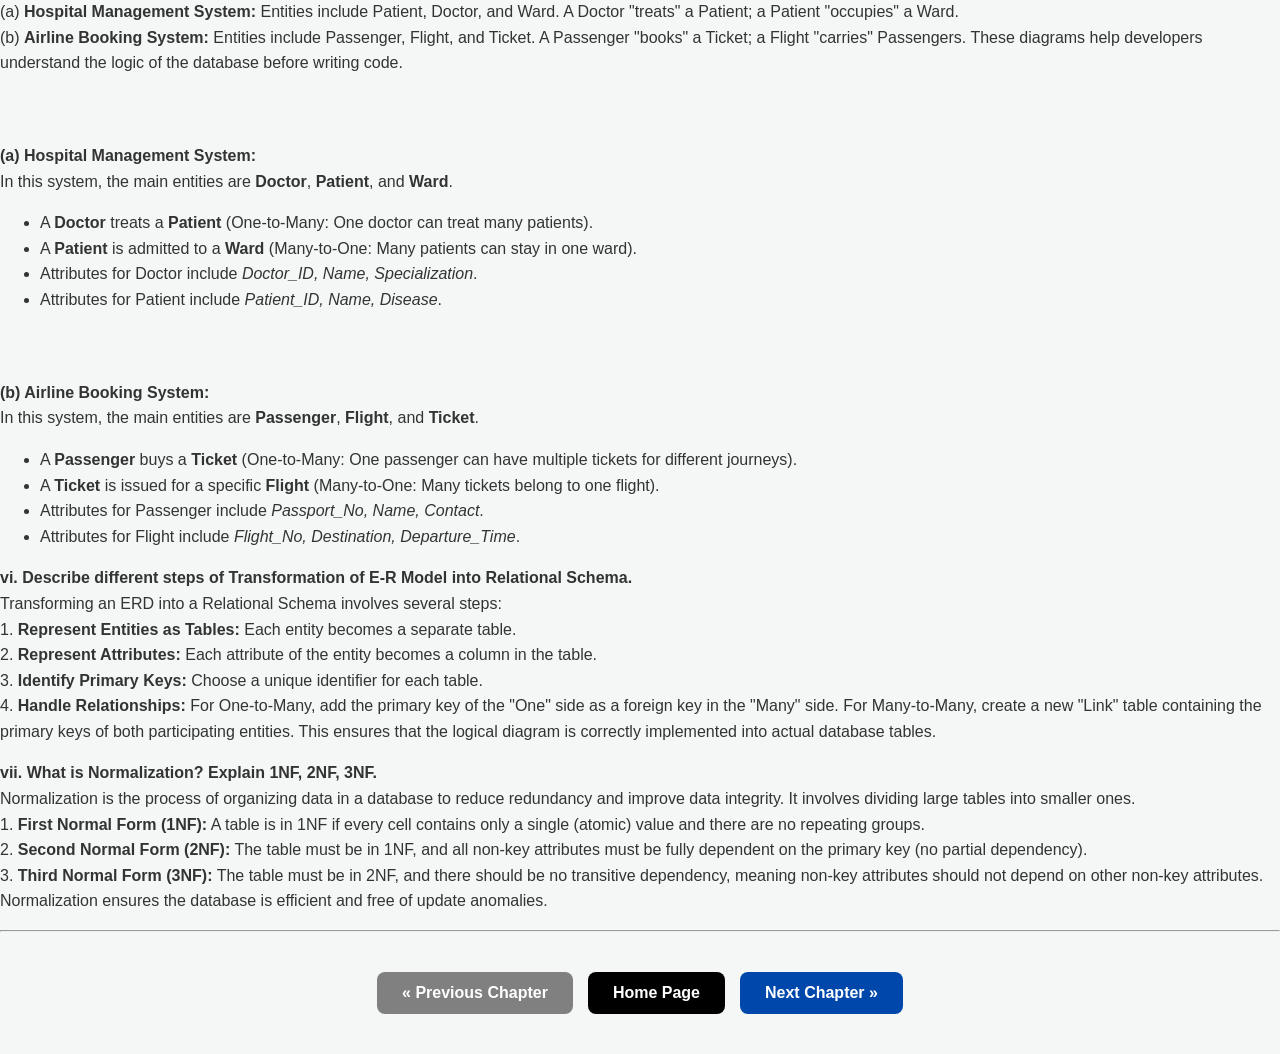
<file: unit7.html>
<!DOCTYPE html>
<html lang="en">
<head>
    <meta charset="UTF-8">
    <title>Computer Science Class 11 - Unit 7 Notes</title>
     <link rel="stylesheet" href="style.css">
</head>
<body>

    <h1>Unit-7: Database Fundamentals</h1>
    <p><em>Complete Exercise Solutions for Chapter 7</em></p>

    <hr>

    <h2>Q1. Select the best choice for the following MCQs.</h2>
    <ol>
        <li>Hierarchical DBMS organizes data elements into ________ structure.
            <br> <strong>(a) Tree [Correct]</strong> (b) Data compartments (c) Data units (d) Objects
        </li>
        <br>
        <li>________ is a database model in which information is represented in the form of objects.
            <br> (a) Network Database Model (b) Relational Database Model <strong>(c) Object-Oriented Database Model [Correct]</strong> (d) Hierarchal Database Model
        </li>
        <br>
        <li>The person who has central control over data and programs in a database system.
            <br> <strong>(a) DBA [Correct]</strong> (b) Designer (c) System Analyst (d) Programmer
        </li>
        <br>
        <li>In relational terminology, an attribute is also called ________.
            <br> (a) a record (b) an entity <strong>(c) a field [Correct]</strong> (d) a table
        </li>
        <br>
        <li>A row in a table is also known as ________.
            <br> (a) Column (b) Relation <strong>(c) Tuple [Correct]</strong> (d) Field
        </li>
        <br>
        <li>________ is a set of rules or specifications which state how data can be stored, organized and manipulated.
            <br> <strong>(a) Database model [Correct]</strong> (b) Database design (c) Database architecture (d) Database structure
        </li>
        <br>
        <li>Which database model uses a collection of tables to represent both data and the relationship among those data?
            <br> (a) Network Database Model <strong>(b) Relational Database Model [Correct]</strong> (c) Object-Oriented Database Model (d) Hierarchal Database Model
        </li>
        <br>
        <li>________ is a database language that defines the structure in which data are stored.
            <br> (a) DNL (b) DCL <strong>(c) DDL [Correct]</strong> (d) DML
        </li>
        <br>
        <li>A field, or a combination of fields used to identify a particular row in a relation is called ________.
            <br> (a) Secondary key (b) Foreign key <strong>(c) Primary key [Correct]</strong> (d) Alternate key
        </li>
        <br>
        <li>A combination of two or more columns used to identify a particular row in a relation is a ________.
            <br> (a) Secondary key <strong>(b) Composite key [Correct]</strong> (c) Foreign key (d) Primary key
        </li>
    </ol>

    <hr>

    <h2>Q2. Give short answers to the following questions.</h2>

    <p><strong>i. Define the terms database and DBMS.</strong><br>
    A database is an organized collection of related data stored in a way that it can be easily accessed, managed, and updated. It represents real-world entities like students or employees. A Database Management System (DBMS) is the software used to create and manage these databases. It provides an interface for users to perform tasks like adding, deleting, or retrieving data efficiently.</p>

    <p><strong>ii. Give three examples of data and information.</strong><br>
    Data is raw facts, while information is processed data. 1) Raw marks of a student (Data) converted into a Grade (Information). 2) Daily sales figures (Data) compiled into a Monthly Profit Report (Information). 3) A list of temperatures (Data) used to calculate the Average Weather for a week (Information). Thus, data serves as input and information is the useful output.</p>

    <p><strong>iii. Write three disadvantages of file management system.</strong><br>
    1) Data Redundancy: The same data is often duplicated in different files, wasting storage space. 2) Data Inconsistency: Updating data in one file might not update it in another, leading to conflicting records. 3) Lack of Security: It is difficult to restrict access to specific parts of the data, making it vulnerable to unauthorized changes or data theft.</p>

    <p><strong>iv. Give any four advantages of database system.</strong><br>
    1) Data Integration: All data is stored in one central location for easy access. 2) Reduced Redundancy: DBMS ensures that data is not repeated unnecessarily. 3) Data Integrity: It enforces rules to ensure data accuracy and consistency. 4) Better Security: Access can be restricted to authorized users through passwords and permission levels.</p>

    <p><strong>v. Differentiate between DDL and DML.</strong><br>
    Data Definition Language (DDL) is used to define the structure or schema of the database, such as creating or deleting tables. Examples include CREATE and DROP. Data Manipulation Language (DML) is used to manage the actual data within those structures. Examples include SELECT, INSERT, and UPDATE. While DDL deals with the "container," DML deals with the "content" inside it.</p>

    <p><strong>vi. What is data model?</strong><br>
    A data model is a collection of conceptual tools or rules used to describe how data is represented, organized, and stored in a database. it defines the relationships between data elements and sets constraints on how data can be manipulated. Common examples include the Relational Model, Hierarchical Model, and Network Model, each providing a different logical view of the database.</p>

    <p><strong>vii. Differentiate between cardinality and modality.</strong><br>
    Cardinality refers to the maximum number of times an instance in one entity can be associated with instances in another entity (e.g., One-to-One, One-to-Many). Modality (or participation) refers to the minimum number of times an instance must participate in a relationship, often indicated as being either Optional (0) or Mandatory (1).</p>

    <p><strong>viii. What is primary key and foreign key?</strong><br>
    A Primary Key is a unique field that identifies each record in a table and cannot contain null values. For example, "Student_ID." A Foreign Key is a field in one table that refers to the Primary Key in another table. It is used to establish a link or relationship between the two tables, ensuring referential integrity across the database system.</p>

    <p><strong>ix. What is Relation? What is the role of DBA?</strong><br>
    In database terms, a Relation is another name for a Table, consisting of rows (tuples) and columns (attributes). The Database Administrator (DBA) is a person responsible for the overall management of the database. Their role includes installing software, ensuring data security, managing user access, performing backups, and optimizing the database performance for the organization.</p>

      <p><strong>ix. What is the role of DBA?</strong><br>
    The Database Administrator (DBA) is a technical professional responsible for the overall management and smooth functioning of a database system. Their key roles include:
    <ul>
        <li><strong>Installation:</strong> Setting up the DBMS software and hardware.</li>
        <li><strong>Security:</strong> Protecting data from unauthorized access by managing user accounts and passwords.</li>
        <li><strong>Backup & Recovery:</strong> Creating regular backups and restoring data if the system fails.</li>
        <li><strong>Performance Tuning:</strong> Optimizing the database speed so users can retrieve data quickly.</li>
        <li><strong>Integrity:</strong> Ensuring that the data entered is accurate and follows the database rules.</li>
    </ul>
    </p>

    <hr>

    <h2>Q3. Give detailed answers to the following questions.</h2>

    <p><strong>i. Explain different types of database models.</strong><br>
    Database models define the logical structure of a database. The three main types are:<br>
    1. <strong>Hierarchical Model:</strong> Data is organized into a tree-like structure. Each child record has only one parent, but a parent can have multiple children. It is simple but rigid.<br>
    2. <strong>Network Model:</strong> Similar to the hierarchical model, but a child record can have multiple parents. This forms a graph-like structure and is more flexible for complex relationships.<br>
    3. <strong>Relational Model:</strong> The most common model where data is stored in tables (relations). Tables are linked through common fields. It is highly flexible and easy to use with SQL.<br>
    4. <strong>Object-Oriented Model:</strong> Represents information in the form of objects as used in object-oriented programming. It is ideal for complex data types like audio and video.</p>
    

    <p><strong>ii. What is SQL? Explain its types.</strong><br>
    Structured Query Language (SQL) is the standard language for interacting with relational databases. It allows users to create, search, update, and delete data. It is divided into three main categories:<br>
    1. <strong>DDL (Data Definition Language):</strong> Used to define the database structure. Commands include CREATE (to make tables), ALTER (to modify), and DROP (to delete).<br>
    2. <strong>DML (Data Manipulation Language):</strong> Used to handle the data itself. Commands include INSERT (to add rows), SELECT (to retrieve data), UPDATE (to change data), and DELETE (to remove rows).<br>
    3. <strong>DCL (Data Control Language):</strong> Used to control access and permissions. Commands include GRANT (to give access) and REVOKE (to take access away). SQL provides a unified way to manage complex data systems.</p>

    <p><strong>iii. Explain various steps of planning a database.</strong><br>
    Planning a database is a systematic process to ensure data accuracy. The steps include:<br>
    1. <strong>Requirement Analysis:</strong> Identifying what data needs to be stored and how users will interact with it.<br>
    2. <strong>Conceptual Design:</strong> Creating a high-level plan, often using Entity-Relationship Diagrams (ERD), to show entities and their links.<br>
    3. <strong>Logical Design:</strong> Converting the ERD into a set of tables and applying rules to ensure data is organized efficiently.<br>
    4. <strong>Physical Design:</strong> Deciding how the data will be stored on physical disks and choosing the right DBMS software.<br>
    5. <strong>Implementation:</strong> Writing the SQL code to create the tables and loading the initial data. Proper planning prevents future errors and ensures scalability.</p>

    <p><strong>iv. What is a relation? Explain the degree of relationships with examples.</strong><br>
    A relation is a two-dimensional table used to store data in a relational database. Relationships define how these tables connect to each other. The degree refers to the number of entities involved:<br>
    1. <strong>Unary Relationship:</strong> A relationship between instances of a single entity (e.g., an Employee manages another Employee).<br>
    2. <strong>Binary Relationship:</strong> The most common type, involving two entities (e.g., a Student enrolls in a Course).<br>
    3. <strong>Ternary Relationship:</strong> Involves three entities simultaneously (e.g., a Doctor prescribes a Medicine to a Patient).<br>
    Understanding these degrees is crucial for building accurate Entity-Relationship Diagrams and database structures.</p>

    <p><strong>v. What is ERD? Draw an ERD for the following systems.</strong><br>
    An Entity-Relationship Diagram (ERD) is a visual representation of the entities within a system and the relationships between them. It uses symbols like Rectangles (Entities), Ovals (Attributes), and Diamonds (Relationships).<br>
    (a) <strong>Hospital Management System:</strong> Entities include Patient, Doctor, and Ward. A Doctor "treats" a Patient; a Patient "occupies" a Ward.<br>
    (b) <strong>Airline Booking System:</strong> Entities include Passenger, Flight, and Ticket. A Passenger "books" a Ticket; a Flight "carries" Passengers. These diagrams help developers understand the logic of the database before writing code.</p>
  
    
    <br><br>
    <strong>(a) Hospital Management System:</strong><br>
    In this system, the main entities are <strong>Doctor</strong>, <strong>Patient</strong>, and <strong>Ward</strong>. 
    <ul>
        <li>A <strong>Doctor</strong> treats a <strong>Patient</strong> (One-to-Many: One doctor can treat many patients).</li>
        <li>A <strong>Patient</strong> is admitted to a <strong>Ward</strong> (Many-to-One: Many patients can stay in one ward).</li>
        <li>Attributes for Doctor include <em>Doctor_ID, Name, Specialization</em>.</li>
        <li>Attributes for Patient include <em>Patient_ID, Name, Disease</em>.</li>
    </ul>
    
    <br><br>
    <strong>(b) Airline Booking System:</strong><br>
    In this system, the main entities are <strong>Passenger</strong>, <strong>Flight</strong>, and <strong>Ticket</strong>.
    <ul>
        <li>A <strong>Passenger</strong> buys a <strong>Ticket</strong> (One-to-Many: One passenger can have multiple tickets for different journeys).</li>
        <li>A <strong>Ticket</strong> is issued for a specific <strong>Flight</strong> (Many-to-One: Many tickets belong to one flight).</li>
        <li>Attributes for Passenger include <em>Passport_No, Name, Contact</em>.</li>
        <li>Attributes for Flight include <em>Flight_No, Destination, Departure_Time</em>.</li>
    </ul>
    
    </p>

    <p><strong>vi. Describe different steps of Transformation of E-R Model into Relational Schema.</strong><br>
    Transforming an ERD into a Relational Schema involves several steps:<br>
    1. <strong>Represent Entities as Tables:</strong> Each entity becomes a separate table.<br>
    2. <strong>Represent Attributes:</strong> Each attribute of the entity becomes a column in the table.<br>
    3. <strong>Identify Primary Keys:</strong> Choose a unique identifier for each table.<br>
    4. <strong>Handle Relationships:</strong> For One-to-Many, add the primary key of the "One" side as a foreign key in the "Many" side. For Many-to-Many, create a new "Link" table containing the primary keys of both participating entities. This ensures that the logical diagram is correctly implemented into actual database tables.</p>

    <p><strong>vii. What is Normalization? Explain 1NF, 2NF, 3NF.</strong><br>
    Normalization is the process of organizing data in a database to reduce redundancy and improve data integrity. It involves dividing large tables into smaller ones.<br>
    1. <strong>First Normal Form (1NF):</strong> A table is in 1NF if every cell contains only a single (atomic) value and there are no repeating groups.<br>
    2. <strong>Second Normal Form (2NF):</strong> The table must be in 1NF, and all non-key attributes must be fully dependent on the primary key (no partial dependency).<br>
    3. <strong>Third Normal Form (3NF):</strong> The table must be in 2NF, and there should be no transitive dependency, meaning non-key attributes should not depend on other non-key attributes. Normalization ensures the database is efficient and free of update anomalies.</p>
    

</body>
</html>


<hr>
    <div style="text-align: center; margin: 40px 0; display: flex; justify-content: center; gap: 15px;">
        
        <button onclick="goBack()" style="background-color: #808080; color: white; padding: 12px 25px; border: none; border-radius: 8px; cursor: pointer; font-weight: bold; font-size: 16px; transition: 0.3s;">
            &laquo; Previous Chapter
        </button>

        <button onclick="goHome()" style="background-color: #000000; color: white; padding: 12px 25px; border: none; border-radius: 8px; cursor: pointer; font-weight: bold; font-size: 16px; transition: 0.3s;">
            Home Page
        </button>

        <button onclick="goNext()" style="background-color: #0047ab; color: white; padding: 12px 25px; border: none; border-radius: 8px; cursor: pointer; font-weight: bold; font-size: 16px; transition: 0.3s;">
            Next Chapter &raquo;
        </button>

    </div>

    <script>
        // Change these numbers for each page
        // For example, if you are on Unit 7:
        const currentUnit = 7; 

        function goBack() {
            if (currentUnit > 1) {
                window.location.href = "unit" + (currentUnit - 1) + ".html";
            } else {
                alert("This is the first chapter.");
            }
        }

        function goHome() {
            window.location.href = "index.html"; // Aapki main page file ka naam
        }

        function goNext() {
            if (currentUnit < 8) {
                window.location.href = "unit" + (currentUnit + 1) + ".html";
            } else {
                alert("This is the last chapter.");
            }
        }
    </script>
</file>
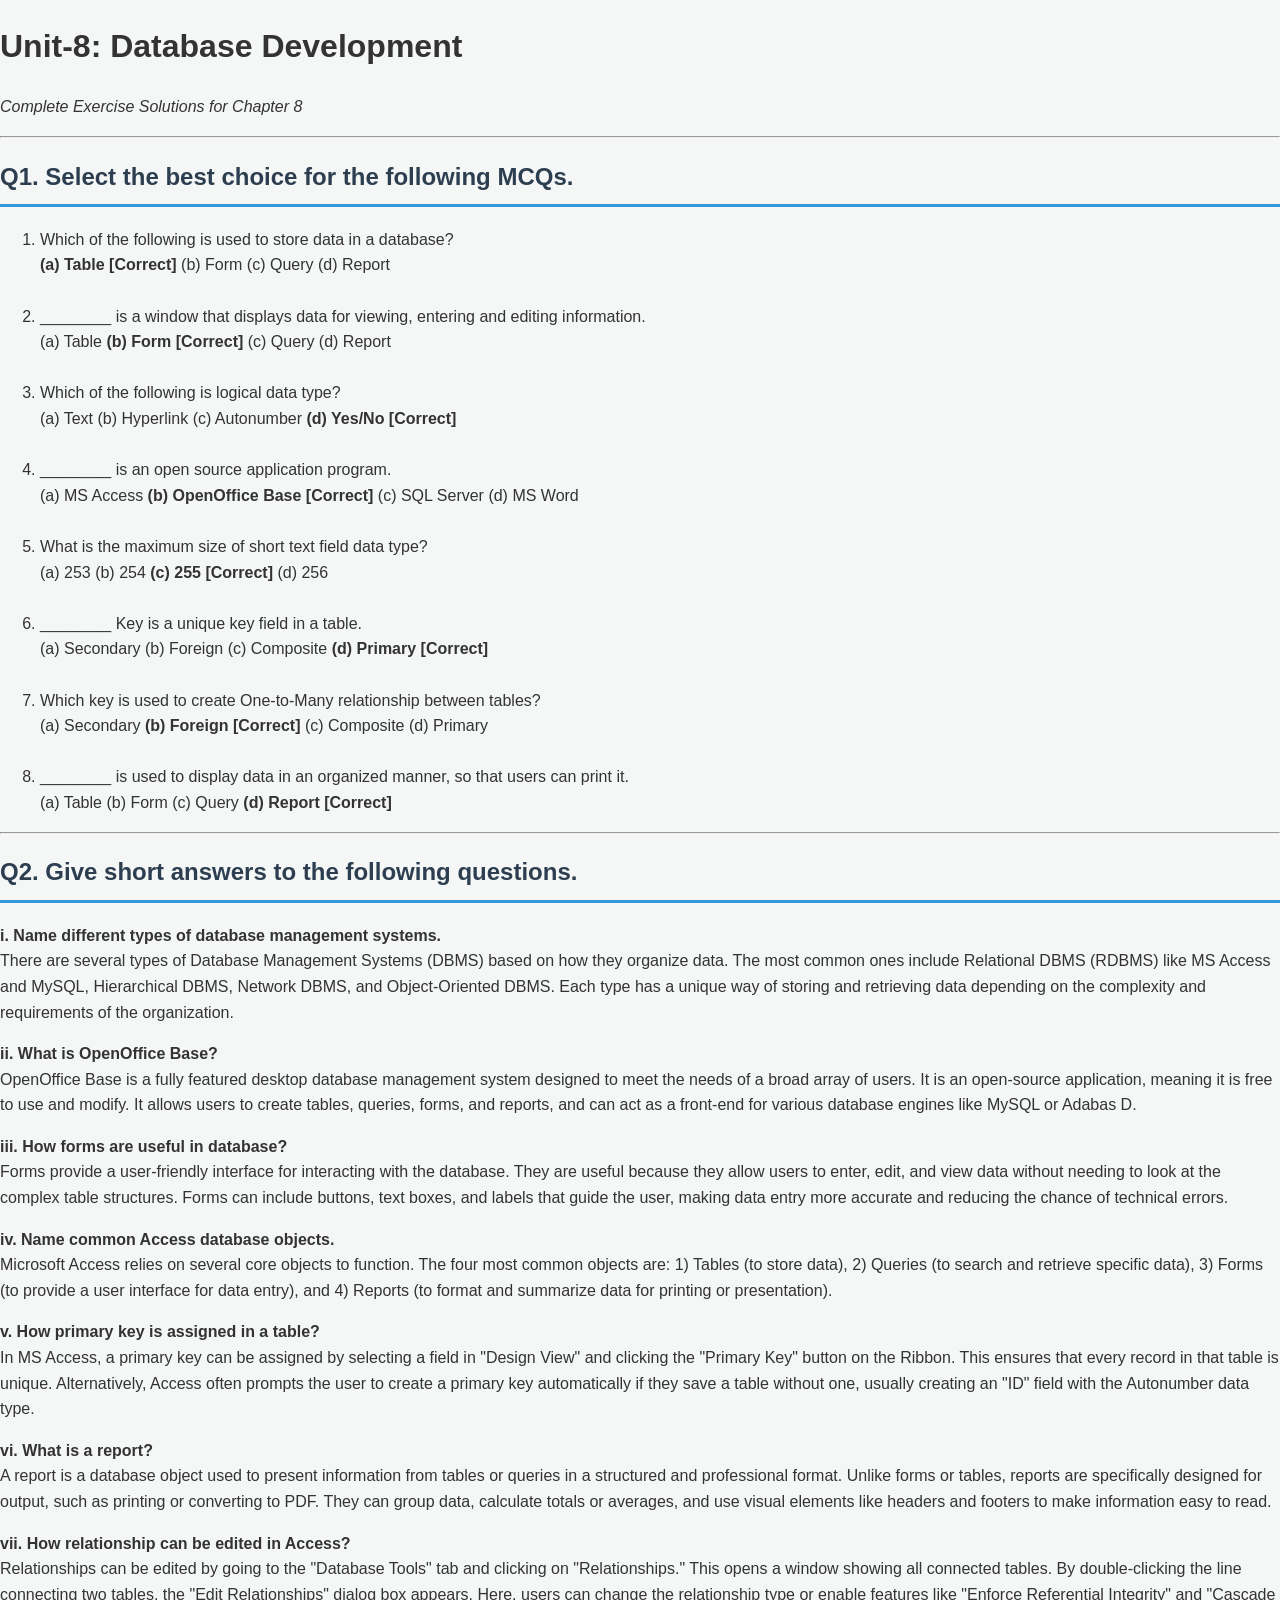
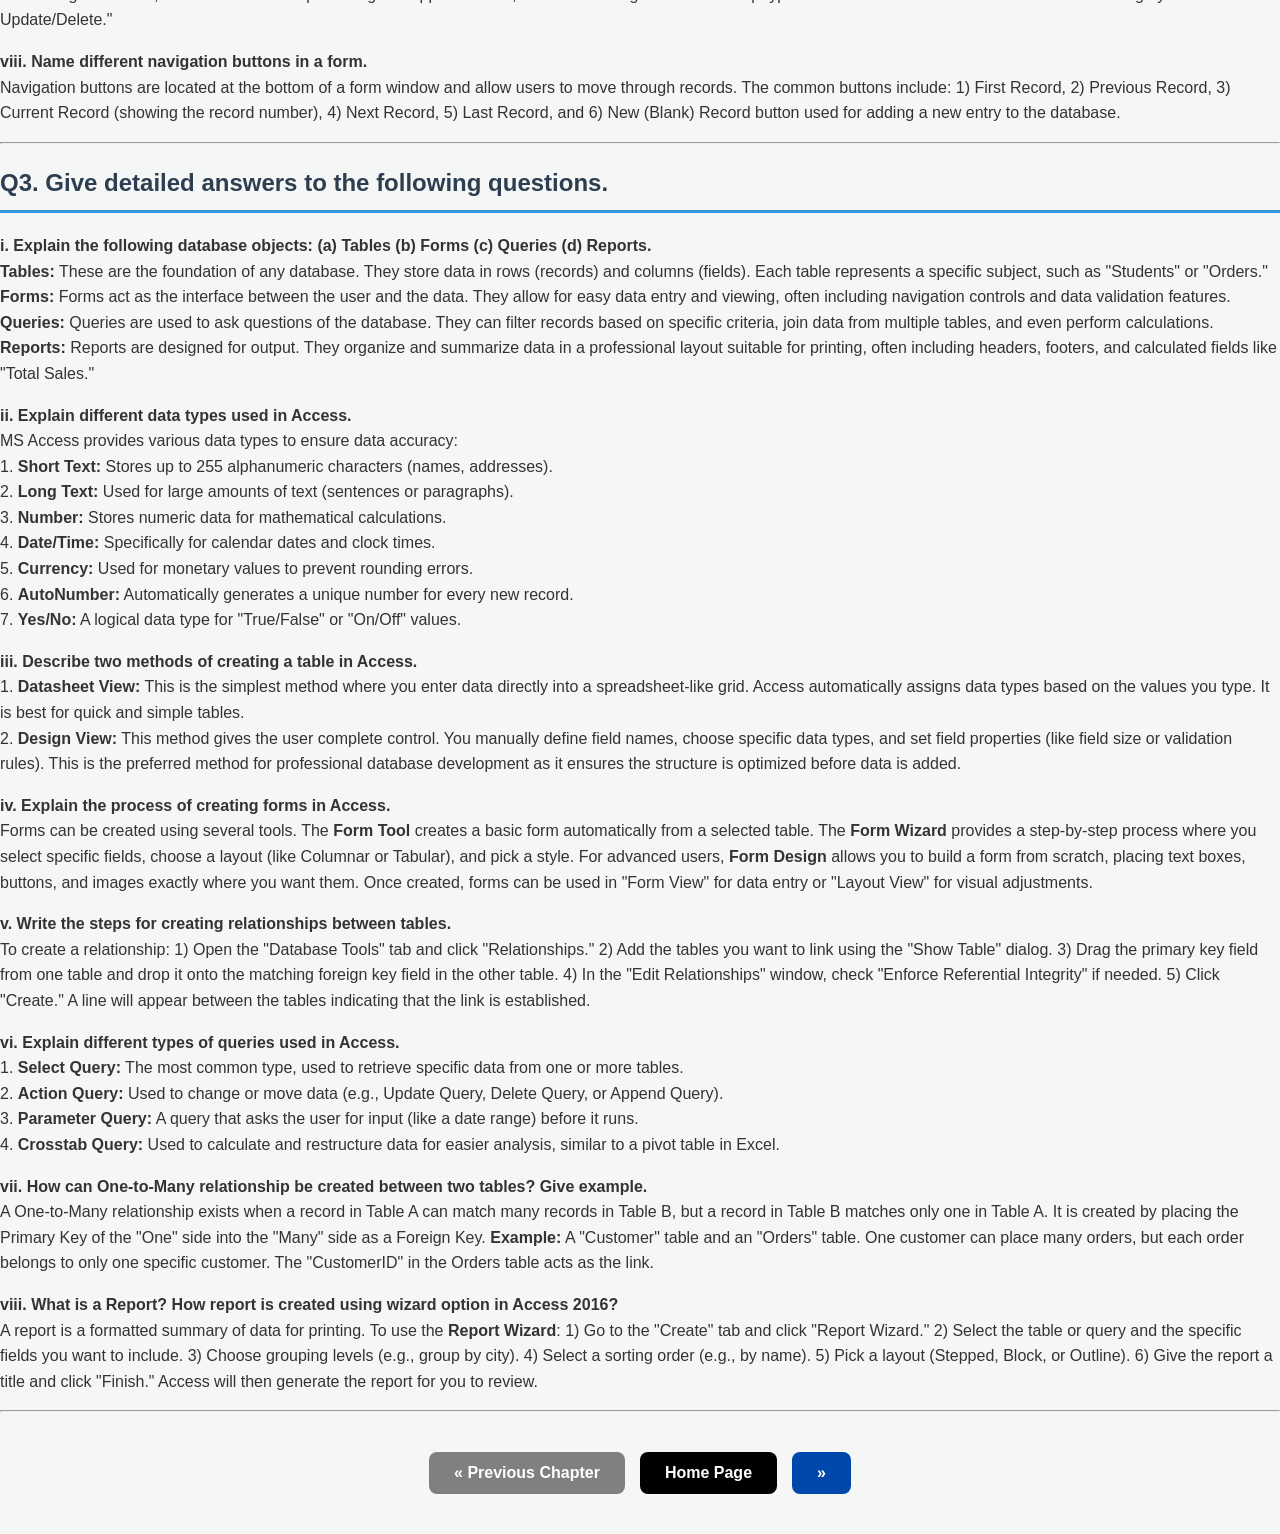
<file: unit8.html>
<!DOCTYPE html>
<html lang="en">
<head>
    <meta charset="UTF-8">
    <title>Computer Science Class 11 - Unit 8 Notes</title>
    <link rel="stylesheet" href="style.css"> 
</head>
<body>

    <h1>Unit-8: Database Development</h1>
    <p><em>Complete Exercise Solutions for Chapter 8</em></p>

    <hr>

    <h2>Q1. Select the best choice for the following MCQs.</h2>
    <ol>
        <li>Which of the following is used to store data in a database?
            <br> <strong>(a) Table [Correct]</strong> (b) Form (c) Query (d) Report
        </li>
        <br>
        <li>________ is a window that displays data for viewing, entering and editing information.
            <br> (a) Table <strong>(b) Form [Correct]</strong> (c) Query (d) Report
        </li>
        <br>
        <li>Which of the following is logical data type?
            <br> (a) Text (b) Hyperlink (c) Autonumber <strong>(d) Yes/No [Correct]</strong>
        </li>
        <br>
        <li>________ is an open source application program.
            <br> (a) MS Access <strong>(b) OpenOffice Base [Correct]</strong> (c) SQL Server (d) MS Word
        </li>
        <br>
        <li>What is the maximum size of short text field data type?
            <br> (a) 253 (b) 254 <strong>(c) 255 [Correct]</strong> (d) 256
        </li>
        <br>
        <li>________ Key is a unique key field in a table.
            <br> (a) Secondary (b) Foreign (c) Composite <strong>(d) Primary [Correct]</strong>
        </li>
        <br>
        <li>Which key is used to create One-to-Many relationship between tables?
            <br> (a) Secondary <strong>(b) Foreign [Correct]</strong> (c) Composite (d) Primary
        </li>
        <br>
        <li>________ is used to display data in an organized manner, so that users can print it.
            <br> (a) Table (b) Form (c) Query <strong>(d) Report [Correct]</strong>
        </li>
    </ol>

    <hr>

    <h2>Q2. Give short answers to the following questions.</h2>

    <p><strong>i. Name different types of database management systems.</strong><br>
    There are several types of Database Management Systems (DBMS) based on how they organize data. The most common ones include Relational DBMS (RDBMS) like MS Access and MySQL, Hierarchical DBMS, Network DBMS, and Object-Oriented DBMS. Each type has a unique way of storing and retrieving data depending on the complexity and requirements of the organization.</p>

    <p><strong>ii. What is OpenOffice Base?</strong><br>
    OpenOffice Base is a fully featured desktop database management system designed to meet the needs of a broad array of users. It is an open-source application, meaning it is free to use and modify. It allows users to create tables, queries, forms, and reports, and can act as a front-end for various database engines like MySQL or Adabas D.</p>

    <p><strong>iii. How forms are useful in database?</strong><br>
    Forms provide a user-friendly interface for interacting with the database. They are useful because they allow users to enter, edit, and view data without needing to look at the complex table structures. Forms can include buttons, text boxes, and labels that guide the user, making data entry more accurate and reducing the chance of technical errors.</p>

    <p><strong>iv. Name common Access database objects.</strong><br>
    Microsoft Access relies on several core objects to function. The four most common objects are: 1) Tables (to store data), 2) Queries (to search and retrieve specific data), 3) Forms (to provide a user interface for data entry), and 4) Reports (to format and summarize data for printing or presentation).</p>

    <p><strong>v. How primary key is assigned in a table?</strong><br>
    In MS Access, a primary key can be assigned by selecting a field in "Design View" and clicking the "Primary Key" button on the Ribbon. This ensures that every record in that table is unique. Alternatively, Access often prompts the user to create a primary key automatically if they save a table without one, usually creating an "ID" field with the Autonumber data type.</p>

    <p><strong>vi. What is a report?</strong><br>
    A report is a database object used to present information from tables or queries in a structured and professional format. Unlike forms or tables, reports are specifically designed for output, such as printing or converting to PDF. They can group data, calculate totals or averages, and use visual elements like headers and footers to make information easy to read.</p>

    <p><strong>vii. How relationship can be edited in Access?</strong><br>
    Relationships can be edited by going to the "Database Tools" tab and clicking on "Relationships." This opens a window showing all connected tables. By double-clicking the line connecting two tables, the "Edit Relationships" dialog box appears. Here, users can change the relationship type or enable features like "Enforce Referential Integrity" and "Cascade Update/Delete."</p>

    <p><strong>viii. Name different navigation buttons in a form.</strong><br>
    Navigation buttons are located at the bottom of a form window and allow users to move through records. The common buttons include: 1) First Record, 2) Previous Record, 3) Current Record (showing the record number), 4) Next Record, 5) Last Record, and 6) New (Blank) Record button used for adding a new entry to the database.</p>

    <hr>

    <h2>Q3. Give detailed answers to the following questions.</h2>

    <p><strong>i. Explain the following database objects: (a) Tables (b) Forms (c) Queries (d) Reports.</strong><br>
    <strong>Tables:</strong> These are the foundation of any database. They store data in rows (records) and columns (fields). Each table represents a specific subject, such as "Students" or "Orders."<br>
    <strong>Forms:</strong> Forms act as the interface between the user and the data. They allow for easy data entry and viewing, often including navigation controls and data validation features.<br>
    <strong>Queries:</strong> Queries are used to ask questions of the database. They can filter records based on specific criteria, join data from multiple tables, and even perform calculations.<br>
    <strong>Reports:</strong> Reports are designed for output. They organize and summarize data in a professional layout suitable for printing, often including headers, footers, and calculated fields like "Total Sales."</p>

    <p><strong>ii. Explain different data types used in Access.</strong><br>
    MS Access provides various data types to ensure data accuracy: <br>
    1. <strong>Short Text:</strong> Stores up to 255 alphanumeric characters (names, addresses).<br>
    2. <strong>Long Text:</strong> Used for large amounts of text (sentences or paragraphs).<br>
    3. <strong>Number:</strong> Stores numeric data for mathematical calculations.<br>
    4. <strong>Date/Time:</strong> Specifically for calendar dates and clock times.<br>
    5. <strong>Currency:</strong> Used for monetary values to prevent rounding errors.<br>
    6. <strong>AutoNumber:</strong> Automatically generates a unique number for every new record.<br>
    7. <strong>Yes/No:</strong> A logical data type for "True/False" or "On/Off" values.</p>
    

    <p><strong>iii. Describe two methods of creating a table in Access.</strong><br>
    1. <strong>Datasheet View:</strong> This is the simplest method where you enter data directly into a spreadsheet-like grid. Access automatically assigns data types based on the values you type. It is best for quick and simple tables.<br>
    2. <strong>Design View:</strong> This method gives the user complete control. You manually define field names, choose specific data types, and set field properties (like field size or validation rules). This is the preferred method for professional database development as it ensures the structure is optimized before data is added.</p>

    <p><strong>iv. Explain the process of creating forms in Access.</strong><br>
    Forms can be created using several tools. The <strong>Form Tool</strong> creates a basic form automatically from a selected table. The <strong>Form Wizard</strong> provides a step-by-step process where you select specific fields, choose a layout (like Columnar or Tabular), and pick a style. For advanced users, <strong>Form Design</strong> allows you to build a form from scratch, placing text boxes, buttons, and images exactly where you want them. Once created, forms can be used in "Form View" for data entry or "Layout View" for visual adjustments.</p>

    <p><strong>v. Write the steps for creating relationships between tables.</strong><br>
    To create a relationship: 1) Open the "Database Tools" tab and click "Relationships." 2) Add the tables you want to link using the "Show Table" dialog. 3) Drag the primary key field from one table and drop it onto the matching foreign key field in the other table. 4) In the "Edit Relationships" window, check "Enforce Referential Integrity" if needed. 5) Click "Create." A line will appear between the tables indicating that the link is established.</p>
    

    <p><strong>vi. Explain different types of queries used in Access.</strong><br>
    1. <strong>Select Query:</strong> The most common type, used to retrieve specific data from one or more tables.<br>
    2. <strong>Action Query:</strong> Used to change or move data (e.g., Update Query, Delete Query, or Append Query).<br>
    3. <strong>Parameter Query:</strong> A query that asks the user for input (like a date range) before it runs.<br>
    4. <strong>Crosstab Query:</strong> Used to calculate and restructure data for easier analysis, similar to a pivot table in Excel.</p>

    <p><strong>vii. How can One-to-Many relationship be created between two tables? Give example.</strong><br>
    A One-to-Many relationship exists when a record in Table A can match many records in Table B, but a record in Table B matches only one in Table A. It is created by placing the Primary Key of the "One" side into the "Many" side as a Foreign Key. <strong>Example:</strong> A "Customer" table and an "Orders" table. One customer can place many orders, but each order belongs to only one specific customer. The "CustomerID" in the Orders table acts as the link.</p>

    <p><strong>viii. What is a Report? How report is created using wizard option in Access 2016?</strong><br>
    A report is a formatted summary of data for printing. To use the <strong>Report Wizard</strong>: 1) Go to the "Create" tab and click "Report Wizard." 2) Select the table or query and the specific fields you want to include. 3) Choose grouping levels (e.g., group by city). 4) Select a sorting order (e.g., by name). 5) Pick a layout (Stepped, Block, or Outline). 6) Give the report a title and click "Finish." Access will then generate the report for you to review.</p>

</body>
</html>



<hr>
    <div style="text-align: center; margin: 40px 0; display: flex; justify-content: center; gap: 15px;">
        
        <button onclick="goBack()" style="background-color: #808080; color: white; padding: 12px 25px; border: none; border-radius: 8px; cursor: pointer; font-weight: bold; font-size: 16px; transition: 0.3s;">
            &laquo; Previous Chapter
        </button>

        <button onclick="goHome()" style="background-color: #000000; color: white; padding: 12px 25px; border: none; border-radius: 8px; cursor: pointer; font-weight: bold; font-size: 16px; transition: 0.3s;">
            Home Page
        </button>

        <button onclick="goNext()" style="background-color: #0047ab; color: white; padding: 12px 25px; border: none; border-radius: 8px; cursor: pointer; font-weight: bold; font-size: 16px; transition: 0.3s;">
            <reviews class="html"></reviews> &raquo;
        </button>

    </div>

    <script>
    // Unit 8 ki file mein ye lazmi 8 hona chahiye
    const currentUnit = 8; 

    function goNext() {
        if (currentUnit < 8) {
            window.location.href = "unit" + (currentUnit + 1) + ".html";
        } 
        else {
            // Jab currentUnit 8 hogi, tabhi ye line chalegi
            window.location.href = "reviews.html";
        }
    }
    // Baaki functions (goBack, goHome) waise hi rahen ge
</script>
</file>
<file: style.css>
/* --- Master CSS for Laptop & Mobile --- */

/* 1. Basic Settings */
body {
    margin: 0;
    padding: 0;
    font-family: 'Segoe UI', Arial, sans-serif;
    background-color: #f4f7f6;
    line-height: 1.6;
    color: #333;
}

/* 2. Header (Laptop aur Mobile dono ke liye adjust hoga) */
header {
    background: #2c3e50;
    color: white;
    padding: 30px 15px;
    text-align: center;
}

header h1 { margin: 0; font-size: 1.8rem; }

header a {
    display: inline-block;
    margin-top: 10px;
    color: #3498db;
    text-decoration: none;
    font-weight: bold;
}

/* 3. Main Content Box (Ye hai asli jaadu) */
main {
    width: 90%;            /* Mobile par side se jagah chorega */
    max-width: 1000px;     /* Laptop par bohot zyada phelega nahi */
    margin: 30px auto;
    background: white;
    padding: 25px;
    border-radius: 12px;
    box-shadow: 0 5px 15px rgba(0,0,0,0.1);
}

/* 4. MCQs aur Text ki Styling */
h2 { color: #2c3e50; border-bottom: 3px solid #3498db; padding-bottom: 8px; }

.correct-ans {
    color: #27ae60;
    font-weight: bold;
    text-decoration: underline;
}

/* 5. Mobile Optimization (Media Query) */
@media (max-width: 600px) {
    main {
        width: 95%;        /* Choti screen par box thora aur bara ho jaye */
        padding: 15px;
    }
    header h1 { font-size: 1.4rem; }
}
</file>
